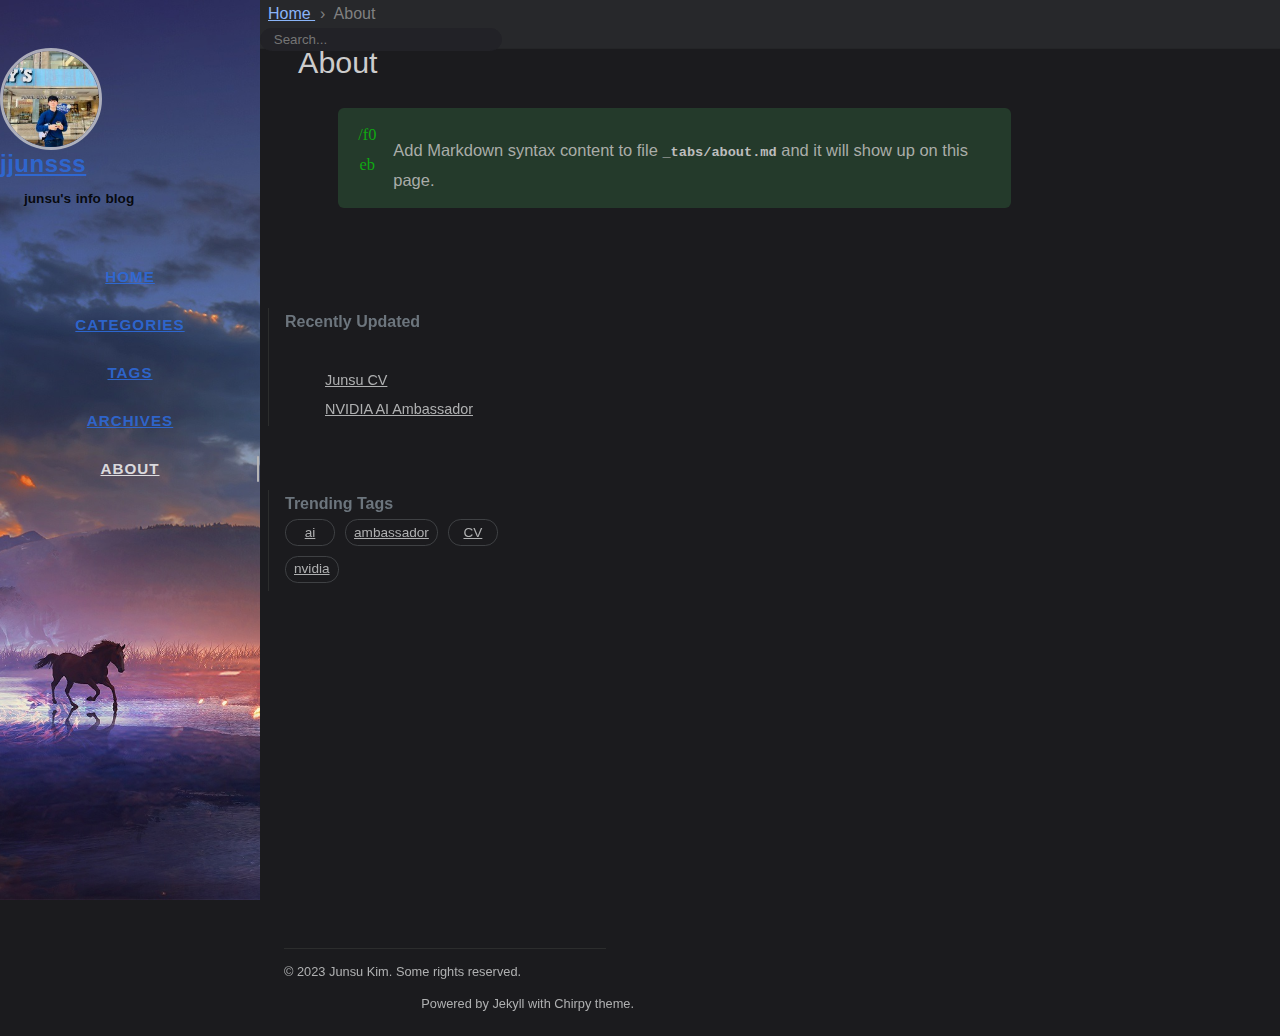
<file: about/index.html>
<!DOCTYPE html><html lang="ko" data-mode="dark" ><head><meta http-equiv="Content-Type" content="text/html; charset=UTF-8"><meta name="viewport" content="width=device-width, initial-scale=1, shrink-to-fit=no"><meta name="generator" content="Jekyll v4.3.2" /><meta property="og:title" content="About" /><meta property="og:locale" content="ko" /><meta name="description" content="Add Markdown syntax content to file _tabs/about.md and it will show up on this page." /><meta property="og:description" content="Add Markdown syntax content to file _tabs/about.md and it will show up on this page." /><link rel="canonical" href="https://jjunsss.github.io/about/" /><meta property="og:url" content="https://jjunsss.github.io/about/" /><meta property="og:site_name" content="jjunsss" /><meta property="og:type" content="article" /><meta property="article:published_time" content="2023-02-03T00:47:43+09:00" /><meta name="twitter:card" content="summary" /><meta property="twitter:title" content="About" /> <script type="application/ld+json"> {"@context":"https://schema.org","@type":"WebSite","dateModified":"2023-02-03T00:47:43+09:00","datePublished":"2023-02-03T00:47:43+09:00","description":"Add Markdown syntax content to file _tabs/about.md and it will show up on this page.","headline":"About","name":"Junsu Kim","sameAs":["https://github.com/jjunsss","https://www.linkedin.com/in/%EC%A4%80%EC%88%98-%EA%B9%80-84b39122b/","https://blog.naver.com/jjunsss"],"url":"https://jjunsss.github.io/about/"}</script><title>About | jjunsss</title><link rel="apple-touch-icon" sizes="180x180" href="/assets/img/favicons/apple-touch-icon.png"><link rel="icon" type="image/png" sizes="32x32" href="/assets/img/favicons/favicon-32x32.png"><link rel="icon" type="image/png" sizes="16x16" href="/assets/img/favicons/favicon-16x16.png"><link rel="icon" type="image/png" sizes="150x150" href="/assets/img/favicons/favicon-150x150.png"><link rel="icon" type="image/png" sizes="192x192" href="/assets/img/favicons/favicon-192x192.png"><link rel="icon" type="image/png" sizes="512x512" href="/assets/img/favicons/favicon-512x512.png"><link rel="manifest" href="/assets/img/favicons/site.webmanifest"><link rel="shortcut icon" href="/assets/img/favicons/favicon.ico"><meta name="apple-mobile-web-app-title" content="jjunsss"><meta name="application-name" content="jjunsss"><meta name="msapplication-TileColor" content="#da532c"><meta name="msapplication-config" content="/assets/img/favicons/browserconfig.xml"><meta name="theme-color" content="#ffffff"><link rel="preconnect" href="https://fonts.googleapis.com" ><link rel="dns-prefetch" href="https://fonts.googleapis.com" ><link rel="preconnect" href="https://fonts.gstatic.com" crossorigin><link rel="dns-prefetch" href="https://fonts.gstatic.com" crossorigin><link rel="preconnect" href="https://fonts.googleapis.com" ><link rel="dns-prefetch" href="https://fonts.googleapis.com" ><link rel="preconnect" href="https://cdn.jsdelivr.net" ><link rel="dns-prefetch" href="https://cdn.jsdelivr.net" ><link rel="stylesheet" href="https://fonts.googleapis.com/css2?family=Lato&family=Source+Sans+Pro:wght@400;600;700;900&display=swap"><link rel="stylesheet" href="https://cdn.jsdelivr.net/npm/bootstrap@4/dist/css/bootstrap.min.css"><link rel="stylesheet" href="https://cdn.jsdelivr.net/npm/@fortawesome/fontawesome-free@5.11.2/css/all.min.css"><link rel="stylesheet" href="/assets/css/style.css"><link rel="stylesheet" href="https://cdn.jsdelivr.net/npm/magnific-popup@1/dist/magnific-popup.min.css"> <script src="https://cdn.jsdelivr.net/npm/jquery@3/dist/jquery.min.js"></script><body data-spy="scroll" data-target="#toc" data-topbar-visible="true"><div id="sidebar" class="d-flex flex-column align-items-end"><div class="profile-wrapper text-center"><div id="avatar"> <a href="/" alt="avatar" class="mx-auto"> <img src="/assets/img/jjunsss.jpg" alt="avatar" onerror="this.style.display='none'"> </a></div><div class="site-title mt-3"> <a href="/">jjunsss</a></div><div class="site-subtitle font-italic">junsu's info blog</div></div><ul class="w-100"><li class="nav-item"> <a href="/" class="nav-link"> <i class="fa-fw fas fa-home ml-xl-3 mr-xl-3 unloaded"></i> <span>HOME</span> </a><li class="nav-item"> <a href="/categories/" class="nav-link"> <i class="fa-fw fas fa-stream ml-xl-3 mr-xl-3 unloaded"></i> <span>CATEGORIES</span> </a><li class="nav-item"> <a href="/tags/" class="nav-link"> <i class="fa-fw fas fa-tag ml-xl-3 mr-xl-3 unloaded"></i> <span>TAGS</span> </a><li class="nav-item"> <a href="/archives/" class="nav-link"> <i class="fa-fw fas fa-archive ml-xl-3 mr-xl-3 unloaded"></i> <span>ARCHIVES</span> </a><li class="nav-item active"> <a href="/about/" class="nav-link"> <i class="fa-fw fas fa-info-circle ml-xl-3 mr-xl-3 unloaded"></i> <span>ABOUT</span> </a></ul><div class="sidebar-bottom mt-auto d-flex flex-wrap justify-content-center align-items-center"> <a href="https://github.com/jjunsss" aria-label="github" target="_blank" rel="noopener"> <i class="fab fa-github"></i> </a> <a href="https://www.linkedin.com/in/%EC%A4%80%EC%88%98-%EA%B9%80-84b39122b/" aria-label="linkedin" target="_blank" rel="noopener"> <i class="fab fa-linkedin"></i> </a> <a href=" javascript:location.href = 'mailto:' + ['jjunsssk','unist.ac.kr'].join('@')" aria-label="email" > <i class="fas fa-envelope"></i> </a> <a href="https://blog.naver.com/jjunsss" aria-label="blog" target="_blank" rel="noopener"> <i class="fas fa-solid fa-address-card"></i> </a> <a href="/feed.xml" aria-label="rss" > <i class="fas fa-rss"></i> </a></div></div><div id="topbar-wrapper" class="row justify-content-center"><div id="topbar" class="col-11 d-flex h-100 align-items-center justify-content-between"> <span id="breadcrumb"> <span> <a href="/"> Home </a> </span> <span>About</span> </span> <i id="sidebar-trigger" class="fas fa-bars fa-fw"></i><div id="topbar-title"> About</div><i id="search-trigger" class="fas fa-search fa-fw"></i> <span id="search-wrapper" class="align-items-center"> <i class="fas fa-search fa-fw"></i> <input class="form-control" id="search-input" type="search" aria-label="search" autocomplete="off" placeholder="Search..."> </span> <span id="search-cancel" >Cancel</span></div></div><div id="main-wrapper"><div id="main"><div class="row"><div id="core-wrapper" class="col-12 col-lg-11 col-xl-8"><div class="post pl-1 pr-1 pl-sm-2 pr-sm-2 pl-md-4 pr-md-4"><h1 class="dynamic-title"> About</h1><div class="post-content"><blockquote class="prompt-tip"><div><p>Add Markdown syntax content to file <code class="language-plaintext filepath highlighter-rouge">_tabs/about.md</code> and it will show up on this page.</p></div></blockquote></div></div></div><div id="panel-wrapper" class="col-xl-3 pl-2 text-muted"><div class="access"><div id="access-lastmod" class="post"><div class="panel-heading">Recently Updated</div><ul class="post-content pl-0 pb-1 ml-1 mt-2"><li><a href="/posts/First-pose/">Junsu CV</a><li><a href="/posts/NVIDIA-AMB/">NVIDIA AI Ambassador</a></ul></div><div id="access-tags"><div class="panel-heading">Trending Tags</div><div class="d-flex flex-wrap mt-3 mb-1 mr-3"> <a class="post-tag" href="/tags/ai/">ai</a> <a class="post-tag" href="/tags/ambassador/">ambassador</a> <a class="post-tag" href="/tags/cv/">CV</a> <a class="post-tag" href="/tags/nvidia/">nvidia</a></div></div></div></div></div><footer class="d-flex w-100 justify-content-center"><div class="d-flex justify-content-between align-items-center text-muted"><div class="footer-left"><p class="mb-0"> © 2023 <a href="https://github.com/jjunsss">Junsu Kim</a>. <span data-toggle="tooltip" data-placement="top" title="Except where otherwise noted, the blog posts on this site are licensed under the Creative Commons Attribution 4.0 International (CC BY 4.0) License by the author.">Some rights reserved.</span></p></div><div class="footer-right"><p class="mb-0"> Powered by <a href="https://jekyllrb.com" target="_blank" rel="noopener">Jekyll</a> with <a href="https://github.com/cotes2020/jekyll-theme-chirpy" target="_blank" rel="noopener">Chirpy</a> theme.</p></div></div></footer></div><div id="search-result-wrapper" class="d-flex justify-content-center unloaded"><div class="col-12 col-sm-11 post-content"><div id="search-hints"><div id="access-tags"><div class="panel-heading">Trending Tags</div><div class="d-flex flex-wrap mt-3 mb-1 mr-3"> <a class="post-tag" href="/tags/ai/">ai</a> <a class="post-tag" href="/tags/ambassador/">ambassador</a> <a class="post-tag" href="/tags/cv/">CV</a> <a class="post-tag" href="/tags/nvidia/">nvidia</a></div></div></div><div id="search-results" class="d-flex flex-wrap justify-content-center text-muted mt-3"></div></div></div></div><div id="mask"></div><a id="back-to-top" href="#" aria-label="back-to-top" class="btn btn-lg btn-box-shadow" role="button"> <i class="fas fa-angle-up"></i> </a> <script src="https://cdn.jsdelivr.net/npm/simple-jekyll-search@1.10.0/dest/simple-jekyll-search.min.js"></script> <script> SimpleJekyllSearch({ searchInput: document.getElementById('search-input'), resultsContainer: document.getElementById('search-results'), json: '/assets/js/data/search.json', searchResultTemplate: '<div class="pl-1 pr-1 pl-sm-2 pr-sm-2 pl-lg-4 pr-lg-4 pl-xl-0 pr-xl-0"> <a href="{url}">{title}</a><div class="post-meta d-flex flex-column flex-sm-row text-muted mt-1 mb-1"> {categories} {tags}</div><p>{snippet}</p></div>', noResultsText: '<p class="mt-5">Oops! No result founds.</p>', templateMiddleware: function(prop, value, template) { if (prop === 'categories') { if (value === '') { return `${value}`; } else { return `<div class="mr-sm-4"><i class="far fa-folder fa-fw"></i>${value}</div>`; } } if (prop === 'tags') { if (value === '') { return `${value}`; } else { return `<div><i class="fa fa-tag fa-fw"></i>${value}</div>`; } } } }); </script> <script src="https://cdn.jsdelivr.net/combine/npm/magnific-popup@1/dist/jquery.magnific-popup.min.js,npm/lozad/dist/lozad.min.js,npm/clipboard@2/dist/clipboard.min.js"></script> <script defer src="/assets/js/dist/page.min.js"></script> <script src="https://cdn.jsdelivr.net/npm/bootstrap@4/dist/js/bootstrap.bundle.min.js"></script> <script defer src="/app.js"></script>
</file>
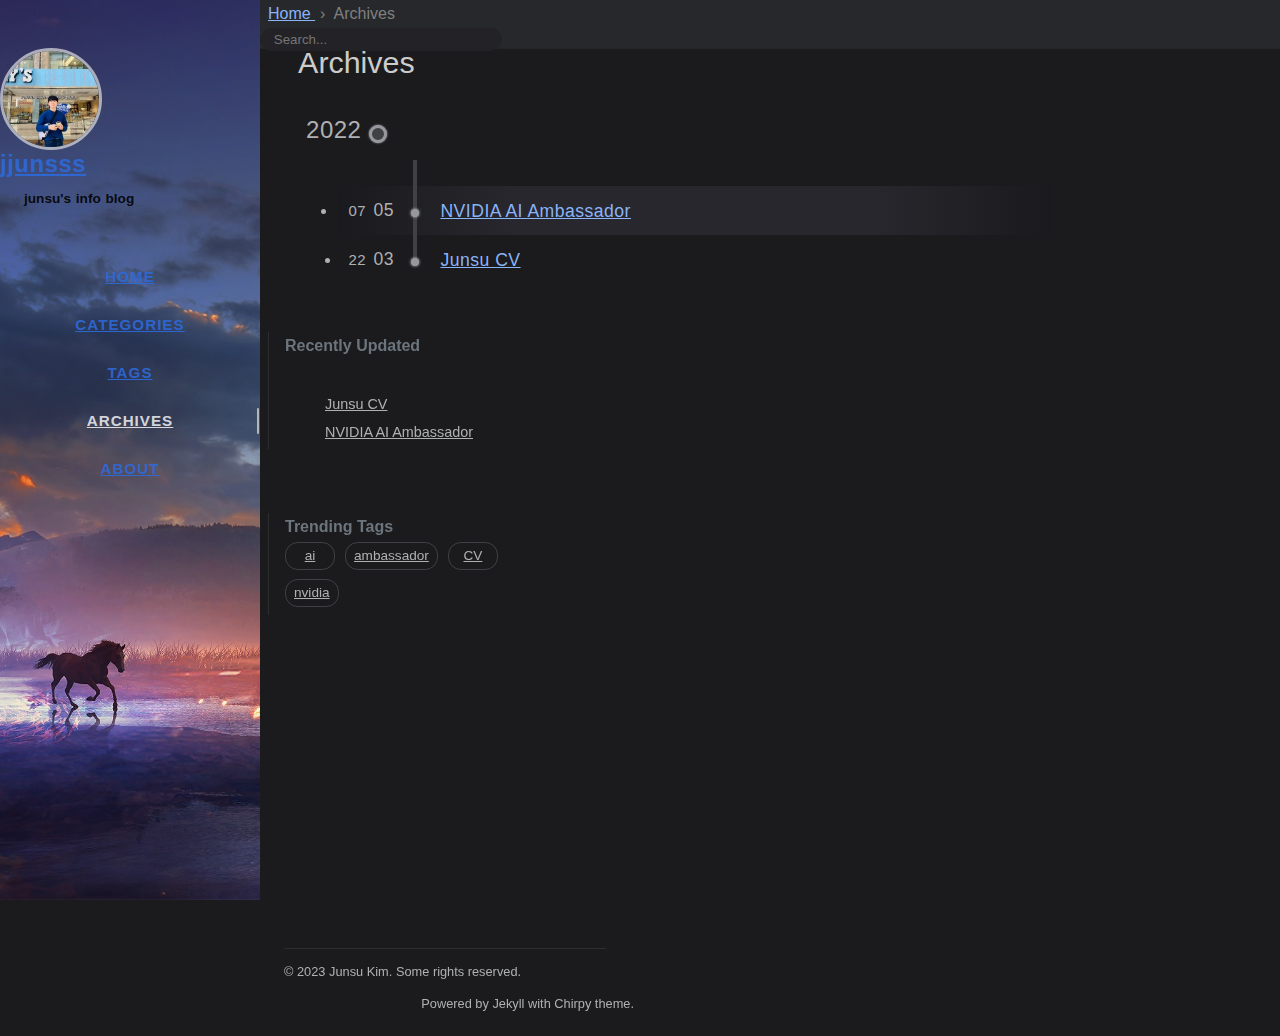
<file: archives/index.html>
<!DOCTYPE html><html lang="ko" data-mode="dark" ><head><meta http-equiv="Content-Type" content="text/html; charset=UTF-8"><meta name="viewport" content="width=device-width, initial-scale=1, shrink-to-fit=no"><meta name="generator" content="Jekyll v4.3.2" /><meta property="og:title" content="Archives" /><meta property="og:locale" content="ko" /><meta name="description" content="AI Developer, Computer Vision, Object Detection, Tech Blog, artificial intelligence" /><meta property="og:description" content="AI Developer, Computer Vision, Object Detection, Tech Blog, artificial intelligence" /><link rel="canonical" href="https://jjunsss.github.io/archives/" /><meta property="og:url" content="https://jjunsss.github.io/archives/" /><meta property="og:site_name" content="jjunsss" /><meta property="og:type" content="article" /><meta property="article:published_time" content="2023-02-03T00:47:43+09:00" /><meta name="twitter:card" content="summary" /><meta property="twitter:title" content="Archives" /> <script type="application/ld+json"> {"@context":"https://schema.org","@type":"BlogPosting","dateModified":"2023-02-03T00:47:43+09:00","datePublished":"2023-02-03T00:47:43+09:00","description":"AI Developer, Computer Vision, Object Detection, Tech Blog, artificial intelligence","headline":"Archives","mainEntityOfPage":{"@type":"WebPage","@id":"https://jjunsss.github.io/archives/"},"url":"https://jjunsss.github.io/archives/"}</script><title>Archives | jjunsss</title><link rel="apple-touch-icon" sizes="180x180" href="/assets/img/favicons/apple-touch-icon.png"><link rel="icon" type="image/png" sizes="32x32" href="/assets/img/favicons/favicon-32x32.png"><link rel="icon" type="image/png" sizes="16x16" href="/assets/img/favicons/favicon-16x16.png"><link rel="icon" type="image/png" sizes="150x150" href="/assets/img/favicons/favicon-150x150.png"><link rel="icon" type="image/png" sizes="192x192" href="/assets/img/favicons/favicon-192x192.png"><link rel="icon" type="image/png" sizes="512x512" href="/assets/img/favicons/favicon-512x512.png"><link rel="manifest" href="/assets/img/favicons/site.webmanifest"><link rel="shortcut icon" href="/assets/img/favicons/favicon.ico"><meta name="apple-mobile-web-app-title" content="jjunsss"><meta name="application-name" content="jjunsss"><meta name="msapplication-TileColor" content="#da532c"><meta name="msapplication-config" content="/assets/img/favicons/browserconfig.xml"><meta name="theme-color" content="#ffffff"><link rel="preconnect" href="https://fonts.googleapis.com" ><link rel="dns-prefetch" href="https://fonts.googleapis.com" ><link rel="preconnect" href="https://fonts.gstatic.com" crossorigin><link rel="dns-prefetch" href="https://fonts.gstatic.com" crossorigin><link rel="preconnect" href="https://fonts.googleapis.com" ><link rel="dns-prefetch" href="https://fonts.googleapis.com" ><link rel="preconnect" href="https://cdn.jsdelivr.net" ><link rel="dns-prefetch" href="https://cdn.jsdelivr.net" ><link rel="stylesheet" href="https://fonts.googleapis.com/css2?family=Lato&family=Source+Sans+Pro:wght@400;600;700;900&display=swap"><link rel="stylesheet" href="https://cdn.jsdelivr.net/npm/bootstrap@4/dist/css/bootstrap.min.css"><link rel="stylesheet" href="https://cdn.jsdelivr.net/npm/@fortawesome/fontawesome-free@5.11.2/css/all.min.css"><link rel="stylesheet" href="/assets/css/style.css"> <script src="https://cdn.jsdelivr.net/npm/jquery@3/dist/jquery.min.js"></script><body data-spy="scroll" data-target="#toc" data-topbar-visible="true"><div id="sidebar" class="d-flex flex-column align-items-end"><div class="profile-wrapper text-center"><div id="avatar"> <a href="/" alt="avatar" class="mx-auto"> <img src="/assets/img/jjunsss.jpg" alt="avatar" onerror="this.style.display='none'"> </a></div><div class="site-title mt-3"> <a href="/">jjunsss</a></div><div class="site-subtitle font-italic">junsu's info blog</div></div><ul class="w-100"><li class="nav-item"> <a href="/" class="nav-link"> <i class="fa-fw fas fa-home ml-xl-3 mr-xl-3 unloaded"></i> <span>HOME</span> </a><li class="nav-item"> <a href="/categories/" class="nav-link"> <i class="fa-fw fas fa-stream ml-xl-3 mr-xl-3 unloaded"></i> <span>CATEGORIES</span> </a><li class="nav-item"> <a href="/tags/" class="nav-link"> <i class="fa-fw fas fa-tag ml-xl-3 mr-xl-3 unloaded"></i> <span>TAGS</span> </a><li class="nav-item active"> <a href="/archives/" class="nav-link"> <i class="fa-fw fas fa-archive ml-xl-3 mr-xl-3 unloaded"></i> <span>ARCHIVES</span> </a><li class="nav-item"> <a href="/about/" class="nav-link"> <i class="fa-fw fas fa-info-circle ml-xl-3 mr-xl-3 unloaded"></i> <span>ABOUT</span> </a></ul><div class="sidebar-bottom mt-auto d-flex flex-wrap justify-content-center align-items-center"> <a href="https://github.com/jjunsss" aria-label="github" target="_blank" rel="noopener"> <i class="fab fa-github"></i> </a> <a href="https://www.linkedin.com/in/%EC%A4%80%EC%88%98-%EA%B9%80-84b39122b/" aria-label="linkedin" target="_blank" rel="noopener"> <i class="fab fa-linkedin"></i> </a> <a href=" javascript:location.href = 'mailto:' + ['jjunsssk','unist.ac.kr'].join('@')" aria-label="email" > <i class="fas fa-envelope"></i> </a> <a href="https://blog.naver.com/jjunsss" aria-label="blog" target="_blank" rel="noopener"> <i class="fas fa-solid fa-address-card"></i> </a> <a href="/feed.xml" aria-label="rss" > <i class="fas fa-rss"></i> </a></div></div><div id="topbar-wrapper" class="row justify-content-center"><div id="topbar" class="col-11 d-flex h-100 align-items-center justify-content-between"> <span id="breadcrumb"> <span> <a href="/"> Home </a> </span> <span>Archives</span> </span> <i id="sidebar-trigger" class="fas fa-bars fa-fw"></i><div id="topbar-title"> Archives</div><i id="search-trigger" class="fas fa-search fa-fw"></i> <span id="search-wrapper" class="align-items-center"> <i class="fas fa-search fa-fw"></i> <input class="form-control" id="search-input" type="search" aria-label="search" autocomplete="off" placeholder="Search..."> </span> <span id="search-cancel" >Cancel</span></div></div><div id="main-wrapper"><div id="main"><div class="row"><div id="core-wrapper" class="col-12 col-lg-11 col-xl-8"><div class="post pl-1 pr-1 pl-sm-2 pr-sm-2 pl-md-4 pr-md-4"><h1 class="dynamic-title"> Archives</h1><div class="post-content"><div id="archives" class="pl-xl-2"> <span class="lead">2022</span><ul class="list-unstyled"><li><div> <span class="date day" data-ts="1651922400" data-df="DD">07</span> <span class="date month small text-muted" data-ts="1651922400" data-df="MMM"> 05 </span> <a href="/posts/NVIDIA-AMB/">NVIDIA AI Ambassador</a></div><li><div> <span class="date day" data-ts="1647942600" data-df="DD">22</span> <span class="date month small text-muted" data-ts="1647942600" data-df="MMM"> 03 </span> <a href="/posts/First-pose/">Junsu CV</a></div></ul></div></div></div></div><div id="panel-wrapper" class="col-xl-3 pl-2 text-muted"><div class="access"><div id="access-lastmod" class="post"><div class="panel-heading">Recently Updated</div><ul class="post-content pl-0 pb-1 ml-1 mt-2"><li><a href="/posts/First-pose/">Junsu CV</a><li><a href="/posts/NVIDIA-AMB/">NVIDIA AI Ambassador</a></ul></div><div id="access-tags"><div class="panel-heading">Trending Tags</div><div class="d-flex flex-wrap mt-3 mb-1 mr-3"> <a class="post-tag" href="/tags/ai/">ai</a> <a class="post-tag" href="/tags/ambassador/">ambassador</a> <a class="post-tag" href="/tags/cv/">CV</a> <a class="post-tag" href="/tags/nvidia/">nvidia</a></div></div></div></div></div><footer class="d-flex w-100 justify-content-center"><div class="d-flex justify-content-between align-items-center text-muted"><div class="footer-left"><p class="mb-0"> © 2023 <a href="https://github.com/jjunsss">Junsu Kim</a>. <span data-toggle="tooltip" data-placement="top" title="Except where otherwise noted, the blog posts on this site are licensed under the Creative Commons Attribution 4.0 International (CC BY 4.0) License by the author.">Some rights reserved.</span></p></div><div class="footer-right"><p class="mb-0"> Powered by <a href="https://jekyllrb.com" target="_blank" rel="noopener">Jekyll</a> with <a href="https://github.com/cotes2020/jekyll-theme-chirpy" target="_blank" rel="noopener">Chirpy</a> theme.</p></div></div></footer></div><div id="search-result-wrapper" class="d-flex justify-content-center unloaded"><div class="col-12 col-sm-11 post-content"><div id="search-hints"><div id="access-tags"><div class="panel-heading">Trending Tags</div><div class="d-flex flex-wrap mt-3 mb-1 mr-3"> <a class="post-tag" href="/tags/ai/">ai</a> <a class="post-tag" href="/tags/ambassador/">ambassador</a> <a class="post-tag" href="/tags/cv/">CV</a> <a class="post-tag" href="/tags/nvidia/">nvidia</a></div></div></div><div id="search-results" class="d-flex flex-wrap justify-content-center text-muted mt-3"></div></div></div></div><div id="mask"></div><a id="back-to-top" href="#" aria-label="back-to-top" class="btn btn-lg btn-box-shadow" role="button"> <i class="fas fa-angle-up"></i> </a> <script src="https://cdn.jsdelivr.net/npm/simple-jekyll-search@1.10.0/dest/simple-jekyll-search.min.js"></script> <script> SimpleJekyllSearch({ searchInput: document.getElementById('search-input'), resultsContainer: document.getElementById('search-results'), json: '/assets/js/data/search.json', searchResultTemplate: '<div class="pl-1 pr-1 pl-sm-2 pr-sm-2 pl-lg-4 pr-lg-4 pl-xl-0 pr-xl-0"> <a href="{url}">{title}</a><div class="post-meta d-flex flex-column flex-sm-row text-muted mt-1 mb-1"> {categories} {tags}</div><p>{snippet}</p></div>', noResultsText: '<p class="mt-5">Oops! No result founds.</p>', templateMiddleware: function(prop, value, template) { if (prop === 'categories') { if (value === '') { return `${value}`; } else { return `<div class="mr-sm-4"><i class="far fa-folder fa-fw"></i>${value}</div>`; } } if (prop === 'tags') { if (value === '') { return `${value}`; } else { return `<div><i class="fa fa-tag fa-fw"></i>${value}</div>`; } } } }); </script> <script src="https://cdn.jsdelivr.net/combine/npm/dayjs@1/dayjs.min.js,npm/dayjs@1/locale/ko.min.js,npm/dayjs@1/plugin/relativeTime.min.js,npm/dayjs@1/plugin/localizedFormat.min.js"></script> <script defer src="/assets/js/dist/misc.min.js"></script> <script src="https://cdn.jsdelivr.net/npm/bootstrap@4/dist/js/bootstrap.bundle.min.js"></script> <script defer src="/app.js"></script>
</file>
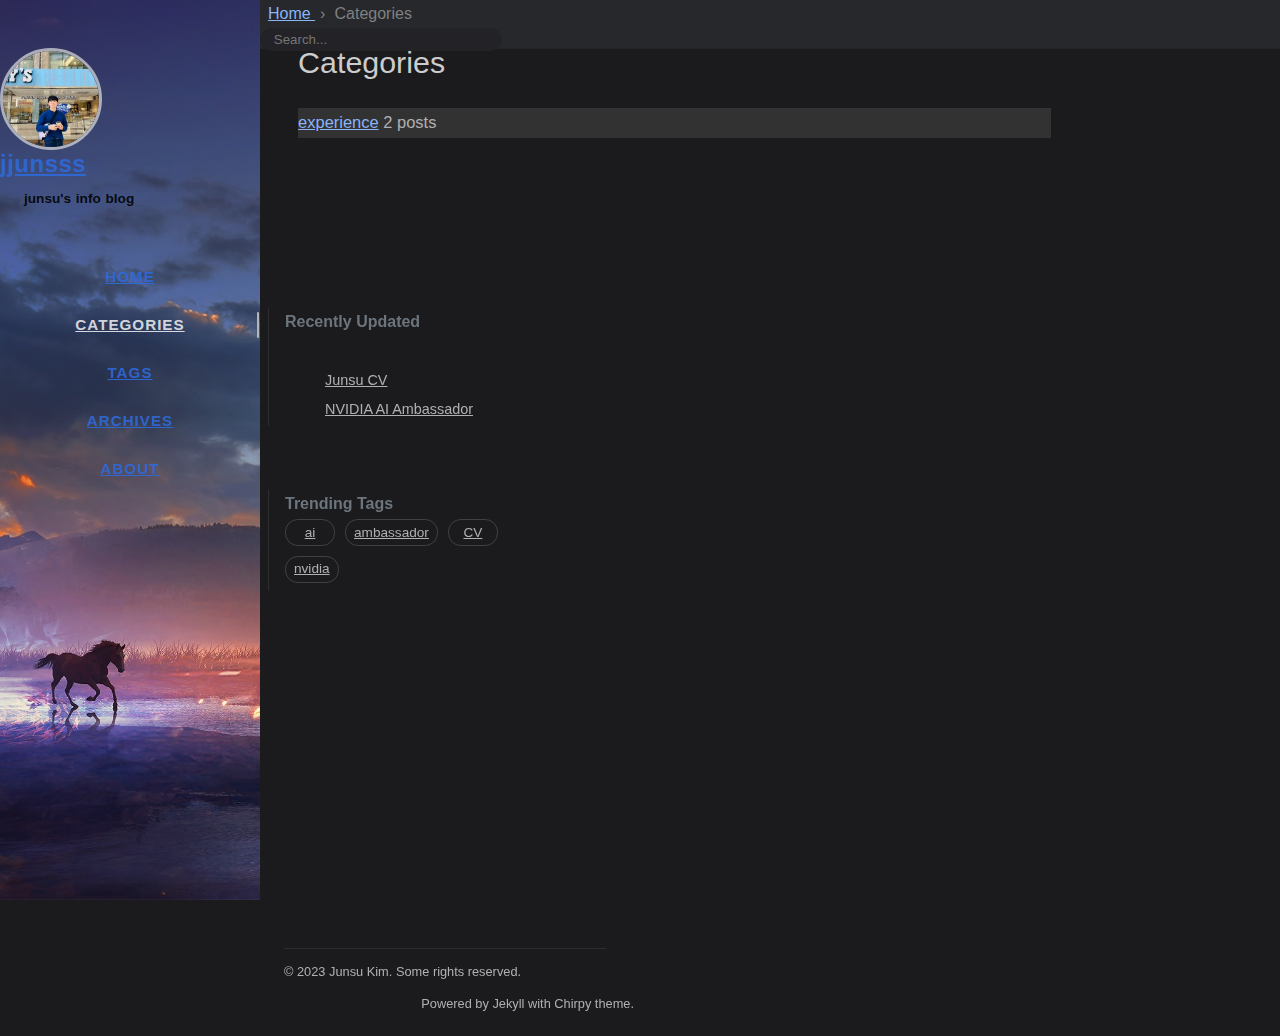
<file: categories/index.html>
<!DOCTYPE html><html lang="ko" data-mode="dark" ><head><meta http-equiv="Content-Type" content="text/html; charset=UTF-8"><meta name="viewport" content="width=device-width, initial-scale=1, shrink-to-fit=no"><meta name="generator" content="Jekyll v4.3.2" /><meta property="og:title" content="Categories" /><meta property="og:locale" content="ko" /><meta name="description" content="AI Developer, Computer Vision, Object Detection, Tech Blog, artificial intelligence" /><meta property="og:description" content="AI Developer, Computer Vision, Object Detection, Tech Blog, artificial intelligence" /><link rel="canonical" href="https://jjunsss.github.io/categories/" /><meta property="og:url" content="https://jjunsss.github.io/categories/" /><meta property="og:site_name" content="jjunsss" /><meta property="og:type" content="article" /><meta property="article:published_time" content="2023-02-03T00:47:43+09:00" /><meta name="twitter:card" content="summary" /><meta property="twitter:title" content="Categories" /> <script type="application/ld+json"> {"@context":"https://schema.org","@type":"BlogPosting","dateModified":"2023-02-03T00:47:43+09:00","datePublished":"2023-02-03T00:47:43+09:00","description":"AI Developer, Computer Vision, Object Detection, Tech Blog, artificial intelligence","headline":"Categories","mainEntityOfPage":{"@type":"WebPage","@id":"https://jjunsss.github.io/categories/"},"url":"https://jjunsss.github.io/categories/"}</script><title>Categories | jjunsss</title><link rel="apple-touch-icon" sizes="180x180" href="/assets/img/favicons/apple-touch-icon.png"><link rel="icon" type="image/png" sizes="32x32" href="/assets/img/favicons/favicon-32x32.png"><link rel="icon" type="image/png" sizes="16x16" href="/assets/img/favicons/favicon-16x16.png"><link rel="icon" type="image/png" sizes="150x150" href="/assets/img/favicons/favicon-150x150.png"><link rel="icon" type="image/png" sizes="192x192" href="/assets/img/favicons/favicon-192x192.png"><link rel="icon" type="image/png" sizes="512x512" href="/assets/img/favicons/favicon-512x512.png"><link rel="manifest" href="/assets/img/favicons/site.webmanifest"><link rel="shortcut icon" href="/assets/img/favicons/favicon.ico"><meta name="apple-mobile-web-app-title" content="jjunsss"><meta name="application-name" content="jjunsss"><meta name="msapplication-TileColor" content="#da532c"><meta name="msapplication-config" content="/assets/img/favicons/browserconfig.xml"><meta name="theme-color" content="#ffffff"><link rel="preconnect" href="https://fonts.googleapis.com" ><link rel="dns-prefetch" href="https://fonts.googleapis.com" ><link rel="preconnect" href="https://fonts.gstatic.com" crossorigin><link rel="dns-prefetch" href="https://fonts.gstatic.com" crossorigin><link rel="preconnect" href="https://fonts.googleapis.com" ><link rel="dns-prefetch" href="https://fonts.googleapis.com" ><link rel="preconnect" href="https://cdn.jsdelivr.net" ><link rel="dns-prefetch" href="https://cdn.jsdelivr.net" ><link rel="stylesheet" href="https://fonts.googleapis.com/css2?family=Lato&family=Source+Sans+Pro:wght@400;600;700;900&display=swap"><link rel="stylesheet" href="https://cdn.jsdelivr.net/npm/bootstrap@4/dist/css/bootstrap.min.css"><link rel="stylesheet" href="https://cdn.jsdelivr.net/npm/@fortawesome/fontawesome-free@5.11.2/css/all.min.css"><link rel="stylesheet" href="/assets/css/style.css"> <script src="https://cdn.jsdelivr.net/npm/jquery@3/dist/jquery.min.js"></script><body data-spy="scroll" data-target="#toc" data-topbar-visible="true"><div id="sidebar" class="d-flex flex-column align-items-end"><div class="profile-wrapper text-center"><div id="avatar"> <a href="/" alt="avatar" class="mx-auto"> <img src="/assets/img/jjunsss.jpg" alt="avatar" onerror="this.style.display='none'"> </a></div><div class="site-title mt-3"> <a href="/">jjunsss</a></div><div class="site-subtitle font-italic">junsu's info blog</div></div><ul class="w-100"><li class="nav-item"> <a href="/" class="nav-link"> <i class="fa-fw fas fa-home ml-xl-3 mr-xl-3 unloaded"></i> <span>HOME</span> </a><li class="nav-item active"> <a href="/categories/" class="nav-link"> <i class="fa-fw fas fa-stream ml-xl-3 mr-xl-3 unloaded"></i> <span>CATEGORIES</span> </a><li class="nav-item"> <a href="/tags/" class="nav-link"> <i class="fa-fw fas fa-tag ml-xl-3 mr-xl-3 unloaded"></i> <span>TAGS</span> </a><li class="nav-item"> <a href="/archives/" class="nav-link"> <i class="fa-fw fas fa-archive ml-xl-3 mr-xl-3 unloaded"></i> <span>ARCHIVES</span> </a><li class="nav-item"> <a href="/about/" class="nav-link"> <i class="fa-fw fas fa-info-circle ml-xl-3 mr-xl-3 unloaded"></i> <span>ABOUT</span> </a></ul><div class="sidebar-bottom mt-auto d-flex flex-wrap justify-content-center align-items-center"> <a href="https://github.com/jjunsss" aria-label="github" target="_blank" rel="noopener"> <i class="fab fa-github"></i> </a> <a href="https://www.linkedin.com/in/%EC%A4%80%EC%88%98-%EA%B9%80-84b39122b/" aria-label="linkedin" target="_blank" rel="noopener"> <i class="fab fa-linkedin"></i> </a> <a href=" javascript:location.href = 'mailto:' + ['jjunsssk','unist.ac.kr'].join('@')" aria-label="email" > <i class="fas fa-envelope"></i> </a> <a href="https://blog.naver.com/jjunsss" aria-label="blog" target="_blank" rel="noopener"> <i class="fas fa-solid fa-address-card"></i> </a> <a href="/feed.xml" aria-label="rss" > <i class="fas fa-rss"></i> </a></div></div><div id="topbar-wrapper" class="row justify-content-center"><div id="topbar" class="col-11 d-flex h-100 align-items-center justify-content-between"> <span id="breadcrumb"> <span> <a href="/"> Home </a> </span> <span>Categories</span> </span> <i id="sidebar-trigger" class="fas fa-bars fa-fw"></i><div id="topbar-title"> Categories</div><i id="search-trigger" class="fas fa-search fa-fw"></i> <span id="search-wrapper" class="align-items-center"> <i class="fas fa-search fa-fw"></i> <input class="form-control" id="search-input" type="search" aria-label="search" autocomplete="off" placeholder="Search..."> </span> <span id="search-cancel" >Cancel</span></div></div><div id="main-wrapper"><div id="main"><div class="row"><div id="core-wrapper" class="col-12 col-lg-11 col-xl-8"><div class="post pl-1 pr-1 pl-sm-2 pr-sm-2 pl-md-4 pr-md-4"><h1 class="dynamic-title"> Categories</h1><div class="post-content"><div class="card categories"><div id="h_0" class="card-header d-flex justify-content-between hide-border-bottom"> <span> <i class="far fa-folder fa-fw"></i> <a href="/categories/experience/" class="ml-1 mr-2">experience</a> <span class="text-muted small font-weight-light"> 2 posts </span> </span> <span data-toggle="collapse" class="category-trigger hide-border-bottom disabled"> <i class="fas fa-fw fa-angle-right"></i> </span></div></div></div></div></div><div id="panel-wrapper" class="col-xl-3 pl-2 text-muted"><div class="access"><div id="access-lastmod" class="post"><div class="panel-heading">Recently Updated</div><ul class="post-content pl-0 pb-1 ml-1 mt-2"><li><a href="/posts/First-pose/">Junsu CV</a><li><a href="/posts/NVIDIA-AMB/">NVIDIA AI Ambassador</a></ul></div><div id="access-tags"><div class="panel-heading">Trending Tags</div><div class="d-flex flex-wrap mt-3 mb-1 mr-3"> <a class="post-tag" href="/tags/ai/">ai</a> <a class="post-tag" href="/tags/ambassador/">ambassador</a> <a class="post-tag" href="/tags/cv/">CV</a> <a class="post-tag" href="/tags/nvidia/">nvidia</a></div></div></div></div></div><footer class="d-flex w-100 justify-content-center"><div class="d-flex justify-content-between align-items-center text-muted"><div class="footer-left"><p class="mb-0"> © 2023 <a href="https://github.com/jjunsss">Junsu Kim</a>. <span data-toggle="tooltip" data-placement="top" title="Except where otherwise noted, the blog posts on this site are licensed under the Creative Commons Attribution 4.0 International (CC BY 4.0) License by the author.">Some rights reserved.</span></p></div><div class="footer-right"><p class="mb-0"> Powered by <a href="https://jekyllrb.com" target="_blank" rel="noopener">Jekyll</a> with <a href="https://github.com/cotes2020/jekyll-theme-chirpy" target="_blank" rel="noopener">Chirpy</a> theme.</p></div></div></footer></div><div id="search-result-wrapper" class="d-flex justify-content-center unloaded"><div class="col-12 col-sm-11 post-content"><div id="search-hints"><div id="access-tags"><div class="panel-heading">Trending Tags</div><div class="d-flex flex-wrap mt-3 mb-1 mr-3"> <a class="post-tag" href="/tags/ai/">ai</a> <a class="post-tag" href="/tags/ambassador/">ambassador</a> <a class="post-tag" href="/tags/cv/">CV</a> <a class="post-tag" href="/tags/nvidia/">nvidia</a></div></div></div><div id="search-results" class="d-flex flex-wrap justify-content-center text-muted mt-3"></div></div></div></div><div id="mask"></div><a id="back-to-top" href="#" aria-label="back-to-top" class="btn btn-lg btn-box-shadow" role="button"> <i class="fas fa-angle-up"></i> </a> <script src="https://cdn.jsdelivr.net/npm/simple-jekyll-search@1.10.0/dest/simple-jekyll-search.min.js"></script> <script> SimpleJekyllSearch({ searchInput: document.getElementById('search-input'), resultsContainer: document.getElementById('search-results'), json: '/assets/js/data/search.json', searchResultTemplate: '<div class="pl-1 pr-1 pl-sm-2 pr-sm-2 pl-lg-4 pr-lg-4 pl-xl-0 pr-xl-0"> <a href="{url}">{title}</a><div class="post-meta d-flex flex-column flex-sm-row text-muted mt-1 mb-1"> {categories} {tags}</div><p>{snippet}</p></div>', noResultsText: '<p class="mt-5">Oops! No result founds.</p>', templateMiddleware: function(prop, value, template) { if (prop === 'categories') { if (value === '') { return `${value}`; } else { return `<div class="mr-sm-4"><i class="far fa-folder fa-fw"></i>${value}</div>`; } } if (prop === 'tags') { if (value === '') { return `${value}`; } else { return `<div><i class="fa fa-tag fa-fw"></i>${value}</div>`; } } } }); </script> <script defer src="/assets/js/dist/categories.min.js"></script> <script src="https://cdn.jsdelivr.net/npm/bootstrap@4/dist/js/bootstrap.bundle.min.js"></script> <script defer src="/app.js"></script>
</file>
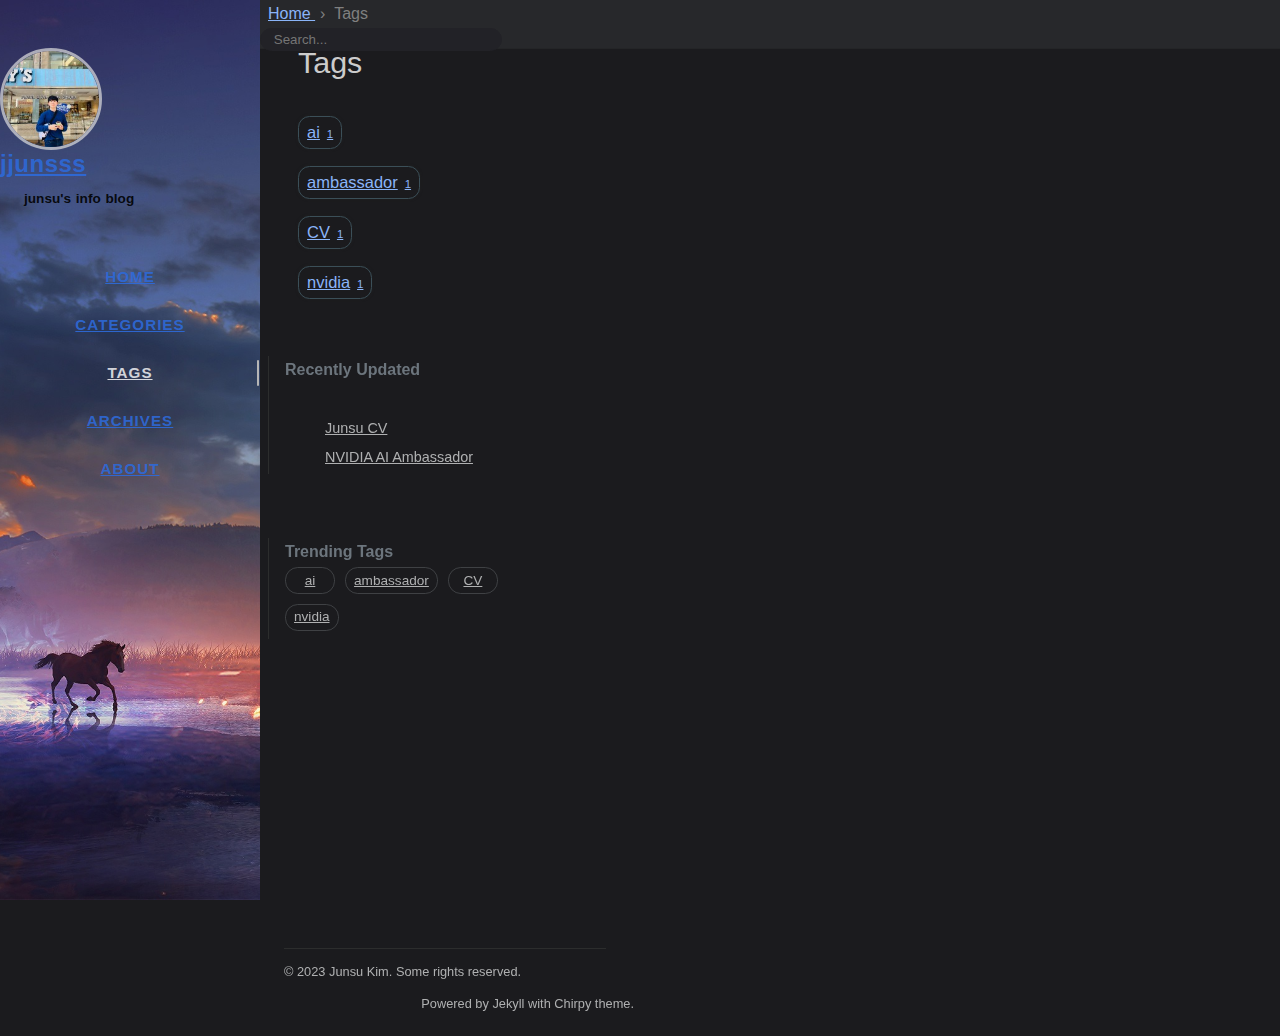
<file: tags/index.html>
<!DOCTYPE html><html lang="ko" data-mode="dark" ><head><meta http-equiv="Content-Type" content="text/html; charset=UTF-8"><meta name="viewport" content="width=device-width, initial-scale=1, shrink-to-fit=no"><meta name="generator" content="Jekyll v4.3.2" /><meta property="og:title" content="Tags" /><meta property="og:locale" content="ko" /><meta name="description" content="AI Developer, Computer Vision, Object Detection, Tech Blog, artificial intelligence" /><meta property="og:description" content="AI Developer, Computer Vision, Object Detection, Tech Blog, artificial intelligence" /><link rel="canonical" href="https://jjunsss.github.io/tags/" /><meta property="og:url" content="https://jjunsss.github.io/tags/" /><meta property="og:site_name" content="jjunsss" /><meta property="og:type" content="article" /><meta property="article:published_time" content="2023-02-03T00:47:43+09:00" /><meta name="twitter:card" content="summary" /><meta property="twitter:title" content="Tags" /> <script type="application/ld+json"> {"@context":"https://schema.org","@type":"BlogPosting","dateModified":"2023-02-03T00:47:43+09:00","datePublished":"2023-02-03T00:47:43+09:00","description":"AI Developer, Computer Vision, Object Detection, Tech Blog, artificial intelligence","headline":"Tags","mainEntityOfPage":{"@type":"WebPage","@id":"https://jjunsss.github.io/tags/"},"url":"https://jjunsss.github.io/tags/"}</script><title>Tags | jjunsss</title><link rel="apple-touch-icon" sizes="180x180" href="/assets/img/favicons/apple-touch-icon.png"><link rel="icon" type="image/png" sizes="32x32" href="/assets/img/favicons/favicon-32x32.png"><link rel="icon" type="image/png" sizes="16x16" href="/assets/img/favicons/favicon-16x16.png"><link rel="icon" type="image/png" sizes="150x150" href="/assets/img/favicons/favicon-150x150.png"><link rel="icon" type="image/png" sizes="192x192" href="/assets/img/favicons/favicon-192x192.png"><link rel="icon" type="image/png" sizes="512x512" href="/assets/img/favicons/favicon-512x512.png"><link rel="manifest" href="/assets/img/favicons/site.webmanifest"><link rel="shortcut icon" href="/assets/img/favicons/favicon.ico"><meta name="apple-mobile-web-app-title" content="jjunsss"><meta name="application-name" content="jjunsss"><meta name="msapplication-TileColor" content="#da532c"><meta name="msapplication-config" content="/assets/img/favicons/browserconfig.xml"><meta name="theme-color" content="#ffffff"><link rel="preconnect" href="https://fonts.googleapis.com" ><link rel="dns-prefetch" href="https://fonts.googleapis.com" ><link rel="preconnect" href="https://fonts.gstatic.com" crossorigin><link rel="dns-prefetch" href="https://fonts.gstatic.com" crossorigin><link rel="preconnect" href="https://fonts.googleapis.com" ><link rel="dns-prefetch" href="https://fonts.googleapis.com" ><link rel="preconnect" href="https://cdn.jsdelivr.net" ><link rel="dns-prefetch" href="https://cdn.jsdelivr.net" ><link rel="stylesheet" href="https://fonts.googleapis.com/css2?family=Lato&family=Source+Sans+Pro:wght@400;600;700;900&display=swap"><link rel="stylesheet" href="https://cdn.jsdelivr.net/npm/bootstrap@4/dist/css/bootstrap.min.css"><link rel="stylesheet" href="https://cdn.jsdelivr.net/npm/@fortawesome/fontawesome-free@5.11.2/css/all.min.css"><link rel="stylesheet" href="/assets/css/style.css"> <script src="https://cdn.jsdelivr.net/npm/jquery@3/dist/jquery.min.js"></script><body data-spy="scroll" data-target="#toc" data-topbar-visible="true"><div id="sidebar" class="d-flex flex-column align-items-end"><div class="profile-wrapper text-center"><div id="avatar"> <a href="/" alt="avatar" class="mx-auto"> <img src="/assets/img/jjunsss.jpg" alt="avatar" onerror="this.style.display='none'"> </a></div><div class="site-title mt-3"> <a href="/">jjunsss</a></div><div class="site-subtitle font-italic">junsu's info blog</div></div><ul class="w-100"><li class="nav-item"> <a href="/" class="nav-link"> <i class="fa-fw fas fa-home ml-xl-3 mr-xl-3 unloaded"></i> <span>HOME</span> </a><li class="nav-item"> <a href="/categories/" class="nav-link"> <i class="fa-fw fas fa-stream ml-xl-3 mr-xl-3 unloaded"></i> <span>CATEGORIES</span> </a><li class="nav-item active"> <a href="/tags/" class="nav-link"> <i class="fa-fw fas fa-tag ml-xl-3 mr-xl-3 unloaded"></i> <span>TAGS</span> </a><li class="nav-item"> <a href="/archives/" class="nav-link"> <i class="fa-fw fas fa-archive ml-xl-3 mr-xl-3 unloaded"></i> <span>ARCHIVES</span> </a><li class="nav-item"> <a href="/about/" class="nav-link"> <i class="fa-fw fas fa-info-circle ml-xl-3 mr-xl-3 unloaded"></i> <span>ABOUT</span> </a></ul><div class="sidebar-bottom mt-auto d-flex flex-wrap justify-content-center align-items-center"> <a href="https://github.com/jjunsss" aria-label="github" target="_blank" rel="noopener"> <i class="fab fa-github"></i> </a> <a href="https://www.linkedin.com/in/%EC%A4%80%EC%88%98-%EA%B9%80-84b39122b/" aria-label="linkedin" target="_blank" rel="noopener"> <i class="fab fa-linkedin"></i> </a> <a href=" javascript:location.href = 'mailto:' + ['jjunsssk','unist.ac.kr'].join('@')" aria-label="email" > <i class="fas fa-envelope"></i> </a> <a href="https://blog.naver.com/jjunsss" aria-label="blog" target="_blank" rel="noopener"> <i class="fas fa-solid fa-address-card"></i> </a> <a href="/feed.xml" aria-label="rss" > <i class="fas fa-rss"></i> </a></div></div><div id="topbar-wrapper" class="row justify-content-center"><div id="topbar" class="col-11 d-flex h-100 align-items-center justify-content-between"> <span id="breadcrumb"> <span> <a href="/"> Home </a> </span> <span>Tags</span> </span> <i id="sidebar-trigger" class="fas fa-bars fa-fw"></i><div id="topbar-title"> Tags</div><i id="search-trigger" class="fas fa-search fa-fw"></i> <span id="search-wrapper" class="align-items-center"> <i class="fas fa-search fa-fw"></i> <input class="form-control" id="search-input" type="search" aria-label="search" autocomplete="off" placeholder="Search..."> </span> <span id="search-cancel" >Cancel</span></div></div><div id="main-wrapper"><div id="main"><div class="row"><div id="core-wrapper" class="col-12 col-lg-11 col-xl-8"><div class="post pl-1 pr-1 pl-sm-2 pr-sm-2 pl-md-4 pr-md-4"><h1 class="dynamic-title"> Tags</h1><div class="post-content"><div id="tags" class="d-flex flex-wrap ml-xl-2 mr-xl-2"><div> <a class="tag" href="/tags/ai/">ai<span class="text-muted">1</span></a></div><div> <a class="tag" href="/tags/ambassador/">ambassador<span class="text-muted">1</span></a></div><div> <a class="tag" href="/tags/cv/">CV<span class="text-muted">1</span></a></div><div> <a class="tag" href="/tags/nvidia/">nvidia<span class="text-muted">1</span></a></div></div></div></div></div><div id="panel-wrapper" class="col-xl-3 pl-2 text-muted"><div class="access"><div id="access-lastmod" class="post"><div class="panel-heading">Recently Updated</div><ul class="post-content pl-0 pb-1 ml-1 mt-2"><li><a href="/posts/First-pose/">Junsu CV</a><li><a href="/posts/NVIDIA-AMB/">NVIDIA AI Ambassador</a></ul></div><div id="access-tags"><div class="panel-heading">Trending Tags</div><div class="d-flex flex-wrap mt-3 mb-1 mr-3"> <a class="post-tag" href="/tags/ai/">ai</a> <a class="post-tag" href="/tags/ambassador/">ambassador</a> <a class="post-tag" href="/tags/cv/">CV</a> <a class="post-tag" href="/tags/nvidia/">nvidia</a></div></div></div></div></div><footer class="d-flex w-100 justify-content-center"><div class="d-flex justify-content-between align-items-center text-muted"><div class="footer-left"><p class="mb-0"> © 2023 <a href="https://github.com/jjunsss">Junsu Kim</a>. <span data-toggle="tooltip" data-placement="top" title="Except where otherwise noted, the blog posts on this site are licensed under the Creative Commons Attribution 4.0 International (CC BY 4.0) License by the author.">Some rights reserved.</span></p></div><div class="footer-right"><p class="mb-0"> Powered by <a href="https://jekyllrb.com" target="_blank" rel="noopener">Jekyll</a> with <a href="https://github.com/cotes2020/jekyll-theme-chirpy" target="_blank" rel="noopener">Chirpy</a> theme.</p></div></div></footer></div><div id="search-result-wrapper" class="d-flex justify-content-center unloaded"><div class="col-12 col-sm-11 post-content"><div id="search-hints"><div id="access-tags"><div class="panel-heading">Trending Tags</div><div class="d-flex flex-wrap mt-3 mb-1 mr-3"> <a class="post-tag" href="/tags/ai/">ai</a> <a class="post-tag" href="/tags/ambassador/">ambassador</a> <a class="post-tag" href="/tags/cv/">CV</a> <a class="post-tag" href="/tags/nvidia/">nvidia</a></div></div></div><div id="search-results" class="d-flex flex-wrap justify-content-center text-muted mt-3"></div></div></div></div><div id="mask"></div><a id="back-to-top" href="#" aria-label="back-to-top" class="btn btn-lg btn-box-shadow" role="button"> <i class="fas fa-angle-up"></i> </a> <script src="https://cdn.jsdelivr.net/npm/simple-jekyll-search@1.10.0/dest/simple-jekyll-search.min.js"></script> <script> SimpleJekyllSearch({ searchInput: document.getElementById('search-input'), resultsContainer: document.getElementById('search-results'), json: '/assets/js/data/search.json', searchResultTemplate: '<div class="pl-1 pr-1 pl-sm-2 pr-sm-2 pl-lg-4 pr-lg-4 pl-xl-0 pr-xl-0"> <a href="{url}">{title}</a><div class="post-meta d-flex flex-column flex-sm-row text-muted mt-1 mb-1"> {categories} {tags}</div><p>{snippet}</p></div>', noResultsText: '<p class="mt-5">Oops! No result founds.</p>', templateMiddleware: function(prop, value, template) { if (prop === 'categories') { if (value === '') { return `${value}`; } else { return `<div class="mr-sm-4"><i class="far fa-folder fa-fw"></i>${value}</div>`; } } if (prop === 'tags') { if (value === '') { return `${value}`; } else { return `<div><i class="fa fa-tag fa-fw"></i>${value}</div>`; } } } }); </script> <script defer src="/assets/js/dist/commons.min.js"></script> <script src="https://cdn.jsdelivr.net/npm/bootstrap@4/dist/js/bootstrap.bundle.min.js"></script> <script defer src="/app.js"></script>
</file>
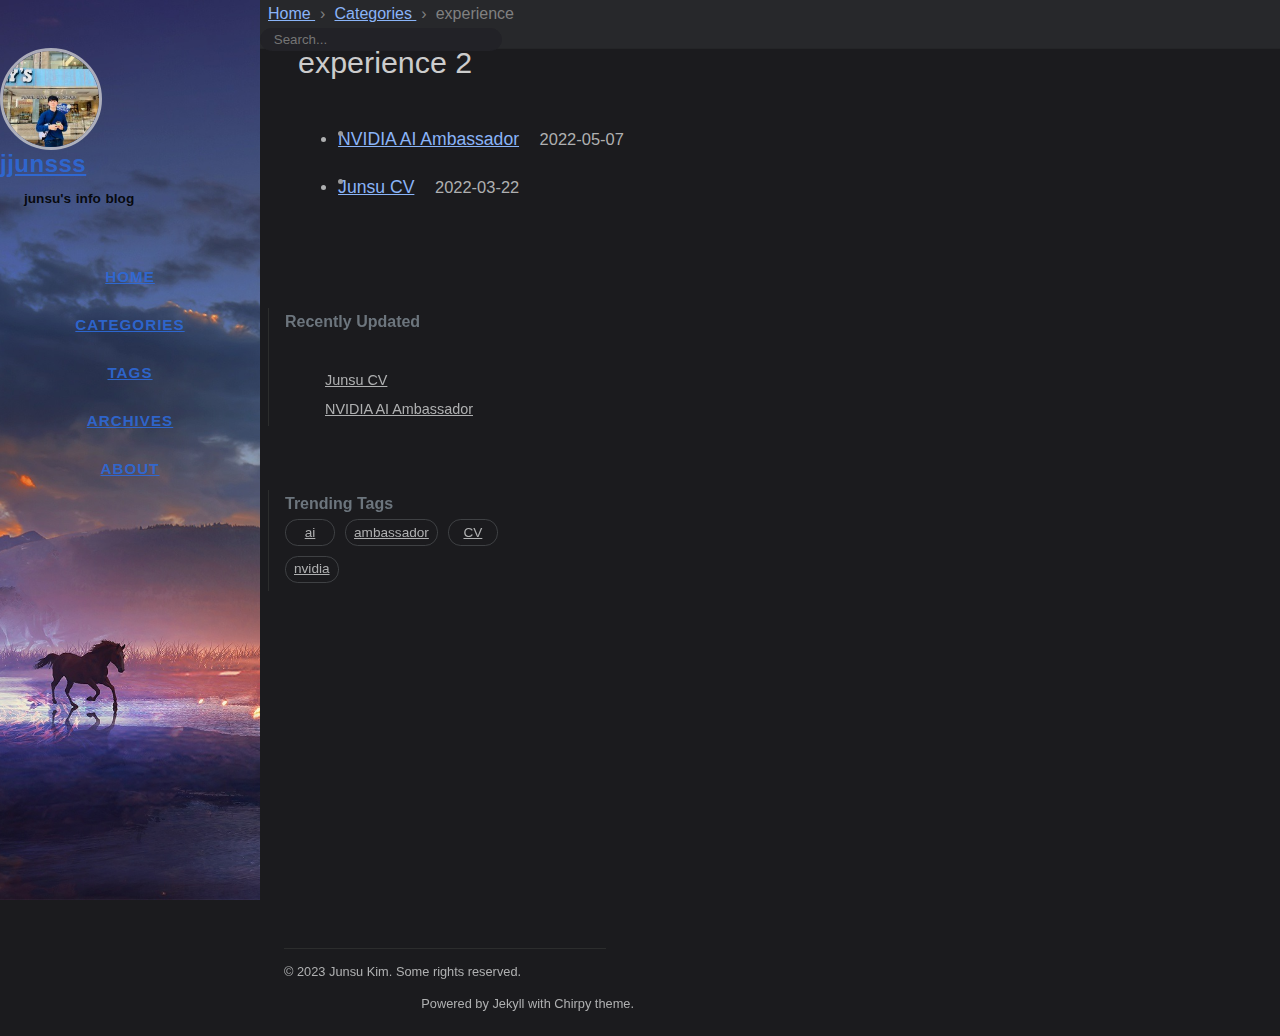
<file: categories/experience/index.html>
<!DOCTYPE html><html lang="ko" data-mode="dark" ><head><meta http-equiv="Content-Type" content="text/html; charset=UTF-8"><meta name="viewport" content="width=device-width, initial-scale=1, shrink-to-fit=no"><meta name="generator" content="Jekyll v4.3.2" /><meta property="og:title" content="experience" /><meta property="og:locale" content="ko" /><meta name="description" content="AI Developer, Computer Vision, Object Detection, Tech Blog, artificial intelligence" /><meta property="og:description" content="AI Developer, Computer Vision, Object Detection, Tech Blog, artificial intelligence" /><link rel="canonical" href="https://jjunsss.github.io/categories/experience/" /><meta property="og:url" content="https://jjunsss.github.io/categories/experience/" /><meta property="og:site_name" content="jjunsss" /><meta property="og:type" content="website" /><meta name="twitter:card" content="summary" /><meta property="twitter:title" content="experience" /> <script type="application/ld+json"> {"@context":"https://schema.org","@type":"WebPage","description":"AI Developer, Computer Vision, Object Detection, Tech Blog, artificial intelligence","headline":"experience","url":"https://jjunsss.github.io/categories/experience/"}</script><title>experience | jjunsss</title><link rel="apple-touch-icon" sizes="180x180" href="/assets/img/favicons/apple-touch-icon.png"><link rel="icon" type="image/png" sizes="32x32" href="/assets/img/favicons/favicon-32x32.png"><link rel="icon" type="image/png" sizes="16x16" href="/assets/img/favicons/favicon-16x16.png"><link rel="icon" type="image/png" sizes="150x150" href="/assets/img/favicons/favicon-150x150.png"><link rel="icon" type="image/png" sizes="192x192" href="/assets/img/favicons/favicon-192x192.png"><link rel="icon" type="image/png" sizes="512x512" href="/assets/img/favicons/favicon-512x512.png"><link rel="manifest" href="/assets/img/favicons/site.webmanifest"><link rel="shortcut icon" href="/assets/img/favicons/favicon.ico"><meta name="apple-mobile-web-app-title" content="jjunsss"><meta name="application-name" content="jjunsss"><meta name="msapplication-TileColor" content="#da532c"><meta name="msapplication-config" content="/assets/img/favicons/browserconfig.xml"><meta name="theme-color" content="#ffffff"><link rel="preconnect" href="https://fonts.googleapis.com" ><link rel="dns-prefetch" href="https://fonts.googleapis.com" ><link rel="preconnect" href="https://fonts.gstatic.com" crossorigin><link rel="dns-prefetch" href="https://fonts.gstatic.com" crossorigin><link rel="preconnect" href="https://fonts.googleapis.com" ><link rel="dns-prefetch" href="https://fonts.googleapis.com" ><link rel="preconnect" href="https://cdn.jsdelivr.net" ><link rel="dns-prefetch" href="https://cdn.jsdelivr.net" ><link rel="stylesheet" href="https://fonts.googleapis.com/css2?family=Lato&family=Source+Sans+Pro:wght@400;600;700;900&display=swap"><link rel="stylesheet" href="https://cdn.jsdelivr.net/npm/bootstrap@4/dist/css/bootstrap.min.css"><link rel="stylesheet" href="https://cdn.jsdelivr.net/npm/@fortawesome/fontawesome-free@5.11.2/css/all.min.css"><link rel="stylesheet" href="/assets/css/style.css"> <script src="https://cdn.jsdelivr.net/npm/jquery@3/dist/jquery.min.js"></script><body data-spy="scroll" data-target="#toc" data-topbar-visible="true"><div id="sidebar" class="d-flex flex-column align-items-end"><div class="profile-wrapper text-center"><div id="avatar"> <a href="/" alt="avatar" class="mx-auto"> <img src="/assets/img/jjunsss.jpg" alt="avatar" onerror="this.style.display='none'"> </a></div><div class="site-title mt-3"> <a href="/">jjunsss</a></div><div class="site-subtitle font-italic">junsu's info blog</div></div><ul class="w-100"><li class="nav-item"> <a href="/" class="nav-link"> <i class="fa-fw fas fa-home ml-xl-3 mr-xl-3 unloaded"></i> <span>HOME</span> </a><li class="nav-item"> <a href="/categories/" class="nav-link"> <i class="fa-fw fas fa-stream ml-xl-3 mr-xl-3 unloaded"></i> <span>CATEGORIES</span> </a><li class="nav-item"> <a href="/tags/" class="nav-link"> <i class="fa-fw fas fa-tag ml-xl-3 mr-xl-3 unloaded"></i> <span>TAGS</span> </a><li class="nav-item"> <a href="/archives/" class="nav-link"> <i class="fa-fw fas fa-archive ml-xl-3 mr-xl-3 unloaded"></i> <span>ARCHIVES</span> </a><li class="nav-item"> <a href="/about/" class="nav-link"> <i class="fa-fw fas fa-info-circle ml-xl-3 mr-xl-3 unloaded"></i> <span>ABOUT</span> </a></ul><div class="sidebar-bottom mt-auto d-flex flex-wrap justify-content-center align-items-center"> <a href="https://github.com/jjunsss" aria-label="github" target="_blank" rel="noopener"> <i class="fab fa-github"></i> </a> <a href="https://www.linkedin.com/in/%EC%A4%80%EC%88%98-%EA%B9%80-84b39122b/" aria-label="linkedin" target="_blank" rel="noopener"> <i class="fab fa-linkedin"></i> </a> <a href=" javascript:location.href = 'mailto:' + ['jjunsssk','unist.ac.kr'].join('@')" aria-label="email" > <i class="fas fa-envelope"></i> </a> <a href="https://blog.naver.com/jjunsss" aria-label="blog" target="_blank" rel="noopener"> <i class="fas fa-solid fa-address-card"></i> </a> <a href="/feed.xml" aria-label="rss" > <i class="fas fa-rss"></i> </a></div></div><div id="topbar-wrapper" class="row justify-content-center"><div id="topbar" class="col-11 d-flex h-100 align-items-center justify-content-between"> <span id="breadcrumb"> <span> <a href="/"> Home </a> </span> <span> <a href="/categories"> Categories </a> </span> <span>experience</span> </span> <i id="sidebar-trigger" class="fas fa-bars fa-fw"></i><div id="topbar-title"> Category</div><i id="search-trigger" class="fas fa-search fa-fw"></i> <span id="search-wrapper" class="align-items-center"> <i class="fas fa-search fa-fw"></i> <input class="form-control" id="search-input" type="search" aria-label="search" autocomplete="off" placeholder="Search..."> </span> <span id="search-cancel" >Cancel</span></div></div><div id="main-wrapper"><div id="main"><div class="row"><div id="core-wrapper" class="col-12 col-lg-11 col-xl-8"><div class="post pl-1 pr-1 pl-sm-2 pr-sm-2 pl-md-4 pr-md-4"><div id="page-category"><h1 class="pl-lg-2"> <i class="far fa-folder-open fa-fw text-muted"></i> experience <span class="lead text-muted pl-2">2</span></h1><ul class="post-content pl-0"><li class="d-flex justify-content-between pl-md-3 pr-md-3"> <a href="/posts/NVIDIA-AMB/">NVIDIA AI Ambassador</a> <span class="dash flex-grow-1"></span> <span class="text-muted small" data-ts="1651922400" data-df="ll"> 2022-05-07 </span><li class="d-flex justify-content-between pl-md-3 pr-md-3"> <a href="/posts/First-pose/">Junsu CV</a> <span class="dash flex-grow-1"></span> <span class="text-muted small" data-ts="1647942600" data-df="ll"> 2022-03-22 </span></ul></div></div></div><div id="panel-wrapper" class="col-xl-3 pl-2 text-muted"><div class="access"><div id="access-lastmod" class="post"><div class="panel-heading">Recently Updated</div><ul class="post-content pl-0 pb-1 ml-1 mt-2"><li><a href="/posts/First-pose/">Junsu CV</a><li><a href="/posts/NVIDIA-AMB/">NVIDIA AI Ambassador</a></ul></div><div id="access-tags"><div class="panel-heading">Trending Tags</div><div class="d-flex flex-wrap mt-3 mb-1 mr-3"> <a class="post-tag" href="/tags/ai/">ai</a> <a class="post-tag" href="/tags/ambassador/">ambassador</a> <a class="post-tag" href="/tags/cv/">CV</a> <a class="post-tag" href="/tags/nvidia/">nvidia</a></div></div></div></div></div><footer class="d-flex w-100 justify-content-center"><div class="d-flex justify-content-between align-items-center text-muted"><div class="footer-left"><p class="mb-0"> © 2023 <a href="https://github.com/jjunsss">Junsu Kim</a>. <span data-toggle="tooltip" data-placement="top" title="Except where otherwise noted, the blog posts on this site are licensed under the Creative Commons Attribution 4.0 International (CC BY 4.0) License by the author.">Some rights reserved.</span></p></div><div class="footer-right"><p class="mb-0"> Powered by <a href="https://jekyllrb.com" target="_blank" rel="noopener">Jekyll</a> with <a href="https://github.com/cotes2020/jekyll-theme-chirpy" target="_blank" rel="noopener">Chirpy</a> theme.</p></div></div></footer></div><div id="search-result-wrapper" class="d-flex justify-content-center unloaded"><div class="col-12 col-sm-11 post-content"><div id="search-hints"><div id="access-tags"><div class="panel-heading">Trending Tags</div><div class="d-flex flex-wrap mt-3 mb-1 mr-3"> <a class="post-tag" href="/tags/ai/">ai</a> <a class="post-tag" href="/tags/ambassador/">ambassador</a> <a class="post-tag" href="/tags/cv/">CV</a> <a class="post-tag" href="/tags/nvidia/">nvidia</a></div></div></div><div id="search-results" class="d-flex flex-wrap justify-content-center text-muted mt-3"></div></div></div></div><div id="mask"></div><a id="back-to-top" href="#" aria-label="back-to-top" class="btn btn-lg btn-box-shadow" role="button"> <i class="fas fa-angle-up"></i> </a> <script src="https://cdn.jsdelivr.net/npm/simple-jekyll-search@1.10.0/dest/simple-jekyll-search.min.js"></script> <script> SimpleJekyllSearch({ searchInput: document.getElementById('search-input'), resultsContainer: document.getElementById('search-results'), json: '/assets/js/data/search.json', searchResultTemplate: '<div class="pl-1 pr-1 pl-sm-2 pr-sm-2 pl-lg-4 pr-lg-4 pl-xl-0 pr-xl-0"> <a href="{url}">{title}</a><div class="post-meta d-flex flex-column flex-sm-row text-muted mt-1 mb-1"> {categories} {tags}</div><p>{snippet}</p></div>', noResultsText: '<p class="mt-5">Oops! No result founds.</p>', templateMiddleware: function(prop, value, template) { if (prop === 'categories') { if (value === '') { return `${value}`; } else { return `<div class="mr-sm-4"><i class="far fa-folder fa-fw"></i>${value}</div>`; } } if (prop === 'tags') { if (value === '') { return `${value}`; } else { return `<div><i class="fa fa-tag fa-fw"></i>${value}</div>`; } } } }); </script> <script src="https://cdn.jsdelivr.net/combine/npm/dayjs@1/dayjs.min.js,npm/dayjs@1/locale/ko.min.js,npm/dayjs@1/plugin/relativeTime.min.js,npm/dayjs@1/plugin/localizedFormat.min.js"></script> <script defer src="/assets/js/dist/misc.min.js"></script> <script src="https://cdn.jsdelivr.net/npm/bootstrap@4/dist/js/bootstrap.bundle.min.js"></script> <script defer src="/app.js"></script>
</file>
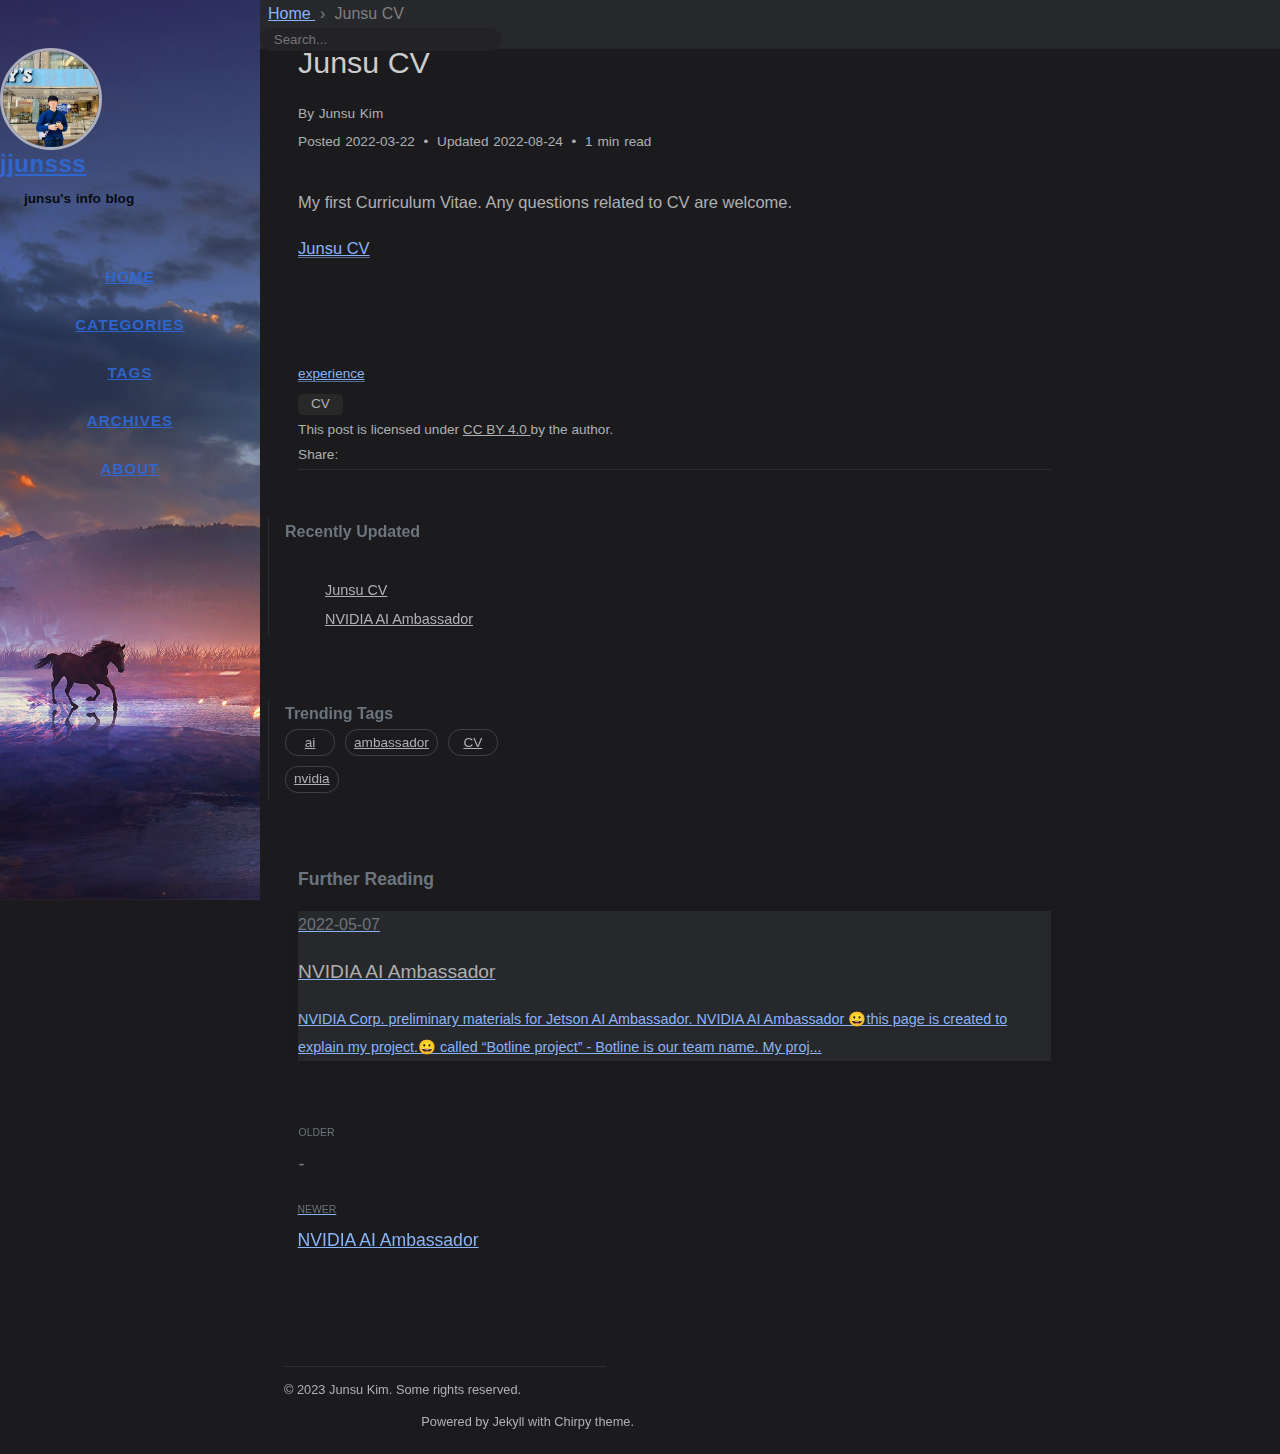
<file: posts/First-pose/index.html>
<!DOCTYPE html><html lang="ko" data-mode="dark" ><head><meta http-equiv="Content-Type" content="text/html; charset=UTF-8"><meta name="viewport" content="width=device-width, initial-scale=1, shrink-to-fit=no"><meta name="generator" content="Jekyll v4.3.2" /><meta property="og:title" content="Junsu CV" /><meta name="author" content="jjunsss" /><meta property="og:locale" content="ko" /><meta name="description" content="My first Curriculum Vitae. Any questions related to CV are welcome." /><meta property="og:description" content="My first Curriculum Vitae. Any questions related to CV are welcome." /><link rel="canonical" href="https://jjunsss.github.io/posts/First-pose/" /><meta property="og:url" content="https://jjunsss.github.io/posts/First-pose/" /><meta property="og:site_name" content="jjunsss" /><meta property="og:type" content="article" /><meta property="article:published_time" content="2022-03-22T18:50:00+09:00" /><meta name="twitter:card" content="summary" /><meta property="twitter:title" content="Junsu CV" /> <script type="application/ld+json"> {"@context":"https://schema.org","@type":"BlogPosting","author":{"@type":"Person","name":"jjunsss"},"dateModified":"2022-08-24T01:11:31+09:00","datePublished":"2022-03-22T18:50:00+09:00","description":"My first Curriculum Vitae. Any questions related to CV are welcome.","headline":"Junsu CV","mainEntityOfPage":{"@type":"WebPage","@id":"https://jjunsss.github.io/posts/First-pose/"},"url":"https://jjunsss.github.io/posts/First-pose/"}</script><title>Junsu CV | jjunsss</title><link rel="apple-touch-icon" sizes="180x180" href="/assets/img/favicons/apple-touch-icon.png"><link rel="icon" type="image/png" sizes="32x32" href="/assets/img/favicons/favicon-32x32.png"><link rel="icon" type="image/png" sizes="16x16" href="/assets/img/favicons/favicon-16x16.png"><link rel="icon" type="image/png" sizes="150x150" href="/assets/img/favicons/favicon-150x150.png"><link rel="icon" type="image/png" sizes="192x192" href="/assets/img/favicons/favicon-192x192.png"><link rel="icon" type="image/png" sizes="512x512" href="/assets/img/favicons/favicon-512x512.png"><link rel="manifest" href="/assets/img/favicons/site.webmanifest"><link rel="shortcut icon" href="/assets/img/favicons/favicon.ico"><meta name="apple-mobile-web-app-title" content="jjunsss"><meta name="application-name" content="jjunsss"><meta name="msapplication-TileColor" content="#da532c"><meta name="msapplication-config" content="/assets/img/favicons/browserconfig.xml"><meta name="theme-color" content="#ffffff"><link rel="preconnect" href="https://fonts.googleapis.com" ><link rel="dns-prefetch" href="https://fonts.googleapis.com" ><link rel="preconnect" href="https://fonts.gstatic.com" crossorigin><link rel="dns-prefetch" href="https://fonts.gstatic.com" crossorigin><link rel="preconnect" href="https://fonts.googleapis.com" ><link rel="dns-prefetch" href="https://fonts.googleapis.com" ><link rel="preconnect" href="https://cdn.jsdelivr.net" ><link rel="dns-prefetch" href="https://cdn.jsdelivr.net" ><link rel="stylesheet" href="https://fonts.googleapis.com/css2?family=Lato&family=Source+Sans+Pro:wght@400;600;700;900&display=swap"><link rel="stylesheet" href="https://cdn.jsdelivr.net/npm/bootstrap@4/dist/css/bootstrap.min.css"><link rel="stylesheet" href="https://cdn.jsdelivr.net/npm/@fortawesome/fontawesome-free@5.11.2/css/all.min.css"><link rel="stylesheet" href="/assets/css/style.css"><link rel="stylesheet" href="https://cdn.jsdelivr.net/gh/afeld/bootstrap-toc@1.0.1/dist/bootstrap-toc.min.css"><link rel="stylesheet" href="https://cdn.jsdelivr.net/npm/magnific-popup@1/dist/magnific-popup.min.css"> <script src="https://cdn.jsdelivr.net/npm/jquery@3/dist/jquery.min.js"></script><body data-spy="scroll" data-target="#toc" data-topbar-visible="true"><div id="sidebar" class="d-flex flex-column align-items-end"><div class="profile-wrapper text-center"><div id="avatar"> <a href="/" alt="avatar" class="mx-auto"> <img src="/assets/img/jjunsss.jpg" alt="avatar" onerror="this.style.display='none'"> </a></div><div class="site-title mt-3"> <a href="/">jjunsss</a></div><div class="site-subtitle font-italic">junsu's info blog</div></div><ul class="w-100"><li class="nav-item"> <a href="/" class="nav-link"> <i class="fa-fw fas fa-home ml-xl-3 mr-xl-3 unloaded"></i> <span>HOME</span> </a><li class="nav-item"> <a href="/categories/" class="nav-link"> <i class="fa-fw fas fa-stream ml-xl-3 mr-xl-3 unloaded"></i> <span>CATEGORIES</span> </a><li class="nav-item"> <a href="/tags/" class="nav-link"> <i class="fa-fw fas fa-tag ml-xl-3 mr-xl-3 unloaded"></i> <span>TAGS</span> </a><li class="nav-item"> <a href="/archives/" class="nav-link"> <i class="fa-fw fas fa-archive ml-xl-3 mr-xl-3 unloaded"></i> <span>ARCHIVES</span> </a><li class="nav-item"> <a href="/about/" class="nav-link"> <i class="fa-fw fas fa-info-circle ml-xl-3 mr-xl-3 unloaded"></i> <span>ABOUT</span> </a></ul><div class="sidebar-bottom mt-auto d-flex flex-wrap justify-content-center align-items-center"> <a href="https://github.com/jjunsss" aria-label="github" target="_blank" rel="noopener"> <i class="fab fa-github"></i> </a> <a href="https://www.linkedin.com/in/%EC%A4%80%EC%88%98-%EA%B9%80-84b39122b/" aria-label="linkedin" target="_blank" rel="noopener"> <i class="fab fa-linkedin"></i> </a> <a href=" javascript:location.href = 'mailto:' + ['jjunsssk','unist.ac.kr'].join('@')" aria-label="email" > <i class="fas fa-envelope"></i> </a> <a href="https://blog.naver.com/jjunsss" aria-label="blog" target="_blank" rel="noopener"> <i class="fas fa-solid fa-address-card"></i> </a> <a href="/feed.xml" aria-label="rss" > <i class="fas fa-rss"></i> </a></div></div><div id="topbar-wrapper" class="row justify-content-center"><div id="topbar" class="col-11 d-flex h-100 align-items-center justify-content-between"> <span id="breadcrumb"> <span> <a href="/"> Home </a> </span> <span>Junsu CV</span> </span> <i id="sidebar-trigger" class="fas fa-bars fa-fw"></i><div id="topbar-title"> Post</div><i id="search-trigger" class="fas fa-search fa-fw"></i> <span id="search-wrapper" class="align-items-center"> <i class="fas fa-search fa-fw"></i> <input class="form-control" id="search-input" type="search" aria-label="search" autocomplete="off" placeholder="Search..."> </span> <span id="search-cancel" >Cancel</span></div></div><div id="main-wrapper"><div id="main"><div class="row"><div id="core-wrapper" class="col-12 col-lg-11 col-xl-8"><div class="post pl-1 pr-1 pl-sm-2 pr-sm-2 pl-md-4 pr-md-4"><h1 data-toc-skip>Junsu CV</h1><div class="post-meta text-muted"><div> By <em> Junsu Kim </em></div><div class="d-flex"><div> <span> Posted <em class="timeago" data-ts="1647942600" data-toggle="tooltip" data-placement="bottom" data-tooltip-df="llll" > 2022-03-22 </em> </span> <span> Updated <em class="timeago" data-ts="1661271091" data-toggle="tooltip" data-placement="bottom" data-tooltip-df="llll" > 2022-08-24 </em> </span> <span class="readtime" data-toggle="tooltip" data-placement="bottom" title="13 words"> <em>1 min</em> read</span></div></div></div><div class="post-content"><p>My first Curriculum Vitae. Any questions related to CV are welcome.</p><p><a href="/assets/storage/cv/Junsu_Kim(08.23).pdf" download="">Junsu CV</a></p></div><div class="post-tail-wrapper text-muted"><div class="post-meta mb-3"> <i class="far fa-folder-open fa-fw mr-1"></i> <a href='/categories/experience/'>experience</a></div><div class="post-tags"> <i class="fa fa-tags fa-fw mr-1"></i> <a href="/tags/cv/" class="post-tag no-text-decoration" >CV</a></div><div class="post-tail-bottom d-flex justify-content-between align-items-center mt-3 pt-5 pb-2"><div class="license-wrapper"> This post is licensed under <a href="https://creativecommons.org/licenses/by/4.0/"> CC BY 4.0 </a> by the author.</div><div class="share-wrapper"> <span class="share-label text-muted mr-1">Share</span> <span class="share-icons"> <a href="https://twitter.com/intent/tweet?text=Junsu+CV+-+jjunsss&url=https%3A%2F%2Fjjunsss.github.io%2Fposts%2FFirst-pose%2F" data-toggle="tooltip" data-placement="top" title="Twitter" target="_blank" rel="noopener" aria-label="Twitter"> <i class="fa-fw fab fa-twitter"></i> </a> <a href="https://www.facebook.com/sharer/sharer.php?title=Junsu+CV+-+jjunsss&u=https%3A%2F%2Fjjunsss.github.io%2Fposts%2FFirst-pose%2F" data-toggle="tooltip" data-placement="top" title="Facebook" target="_blank" rel="noopener" aria-label="Facebook"> <i class="fa-fw fab fa-facebook-square"></i> </a> <a href="https://t.me/share/url?url=https%3A%2F%2Fjjunsss.github.io%2Fposts%2FFirst-pose%2F&text=Junsu+CV+-+jjunsss" data-toggle="tooltip" data-placement="top" title="Telegram" target="_blank" rel="noopener" aria-label="Telegram"> <i class="fa-fw fab fa-telegram"></i> </a> <i id="copy-link" class="fa-fw fas fa-link small" data-toggle="tooltip" data-placement="top" title="Copy link" data-title-succeed="Link copied successfully!"> </i> </span></div></div></div></div></div><div id="panel-wrapper" class="col-xl-3 pl-2 text-muted"><div class="access"><div id="access-lastmod" class="post"><div class="panel-heading">Recently Updated</div><ul class="post-content pl-0 pb-1 ml-1 mt-2"><li><a href="/posts/First-pose/">Junsu CV</a><li><a href="/posts/NVIDIA-AMB/">NVIDIA AI Ambassador</a></ul></div><div id="access-tags"><div class="panel-heading">Trending Tags</div><div class="d-flex flex-wrap mt-3 mb-1 mr-3"> <a class="post-tag" href="/tags/ai/">ai</a> <a class="post-tag" href="/tags/ambassador/">ambassador</a> <a class="post-tag" href="/tags/cv/">CV</a> <a class="post-tag" href="/tags/nvidia/">nvidia</a></div></div></div></div></div><div class="row"><div class="col-12 col-lg-11 col-xl-8"><div id="tail-wrapper" class="pl-1 pr-1 pl-sm-2 pr-sm-2 pl-md-4 pr-md-4"><div id="related-posts" class="mt-5 mb-2 mb-sm-4"><h3 class="pt-2 mt-1 mb-4 ml-1" data-toc-skip>Further Reading</h3><div class="card-deck mb-4"><div class="card"> <a href="/posts/NVIDIA-AMB/"><div class="card-body"> <em class="timeago small" data-ts="1651922400" > 2022-05-07 </em><h3 class="pt-0 mt-1 mb-3" data-toc-skip>NVIDIA AI Ambassador</h3><div class="text-muted small"><p> NVIDIA Corp. preliminary materials for Jetson AI Ambassador. NVIDIA AI Ambassador 😀this page is created to explain my project.😀 called “Botline project” - Botline is our team name. My proj...</p></div></div></a></div></div></div><div class="post-navigation d-flex justify-content-between"> <span class="btn btn-outline-primary disabled" prompt="Older"><p>-</p></span> <a href="/posts/NVIDIA-AMB/" class="btn btn-outline-primary" prompt="Newer"><p>NVIDIA AI Ambassador</p></a></div></div></div></div><footer class="d-flex w-100 justify-content-center"><div class="d-flex justify-content-between align-items-center text-muted"><div class="footer-left"><p class="mb-0"> © 2023 <a href="https://github.com/jjunsss">Junsu Kim</a>. <span data-toggle="tooltip" data-placement="top" title="Except where otherwise noted, the blog posts on this site are licensed under the Creative Commons Attribution 4.0 International (CC BY 4.0) License by the author.">Some rights reserved.</span></p></div><div class="footer-right"><p class="mb-0"> Powered by <a href="https://jekyllrb.com" target="_blank" rel="noopener">Jekyll</a> with <a href="https://github.com/cotes2020/jekyll-theme-chirpy" target="_blank" rel="noopener">Chirpy</a> theme.</p></div></div></footer></div><div id="search-result-wrapper" class="d-flex justify-content-center unloaded"><div class="col-12 col-sm-11 post-content"><div id="search-hints"><div id="access-tags"><div class="panel-heading">Trending Tags</div><div class="d-flex flex-wrap mt-3 mb-1 mr-3"> <a class="post-tag" href="/tags/ai/">ai</a> <a class="post-tag" href="/tags/ambassador/">ambassador</a> <a class="post-tag" href="/tags/cv/">CV</a> <a class="post-tag" href="/tags/nvidia/">nvidia</a></div></div></div><div id="search-results" class="d-flex flex-wrap justify-content-center text-muted mt-3"></div></div></div></div><div id="mask"></div><a id="back-to-top" href="#" aria-label="back-to-top" class="btn btn-lg btn-box-shadow" role="button"> <i class="fas fa-angle-up"></i> </a> <script src="https://cdn.jsdelivr.net/npm/simple-jekyll-search@1.10.0/dest/simple-jekyll-search.min.js"></script> <script> SimpleJekyllSearch({ searchInput: document.getElementById('search-input'), resultsContainer: document.getElementById('search-results'), json: '/assets/js/data/search.json', searchResultTemplate: '<div class="pl-1 pr-1 pl-sm-2 pr-sm-2 pl-lg-4 pr-lg-4 pl-xl-0 pr-xl-0"> <a href="{url}">{title}</a><div class="post-meta d-flex flex-column flex-sm-row text-muted mt-1 mb-1"> {categories} {tags}</div><p>{snippet}</p></div>', noResultsText: '<p class="mt-5">Oops! No result founds.</p>', templateMiddleware: function(prop, value, template) { if (prop === 'categories') { if (value === '') { return `${value}`; } else { return `<div class="mr-sm-4"><i class="far fa-folder fa-fw"></i>${value}</div>`; } } if (prop === 'tags') { if (value === '') { return `${value}`; } else { return `<div><i class="fa fa-tag fa-fw"></i>${value}</div>`; } } } }); </script> <script src="https://cdn.jsdelivr.net/combine/npm/magnific-popup@1/dist/jquery.magnific-popup.min.js,npm/lozad/dist/lozad.min.js,npm/clipboard@2/dist/clipboard.min.js"></script> <script src="https://cdn.jsdelivr.net/combine/npm/dayjs@1/dayjs.min.js,npm/dayjs@1/locale/ko.min.js,npm/dayjs@1/plugin/relativeTime.min.js,npm/dayjs@1/plugin/localizedFormat.min.js"></script> <script defer src="/assets/js/dist/post.min.js"></script> <script src="https://cdn.jsdelivr.net/npm/bootstrap@4/dist/js/bootstrap.bundle.min.js"></script> <script defer src="/app.js"></script>
</file>
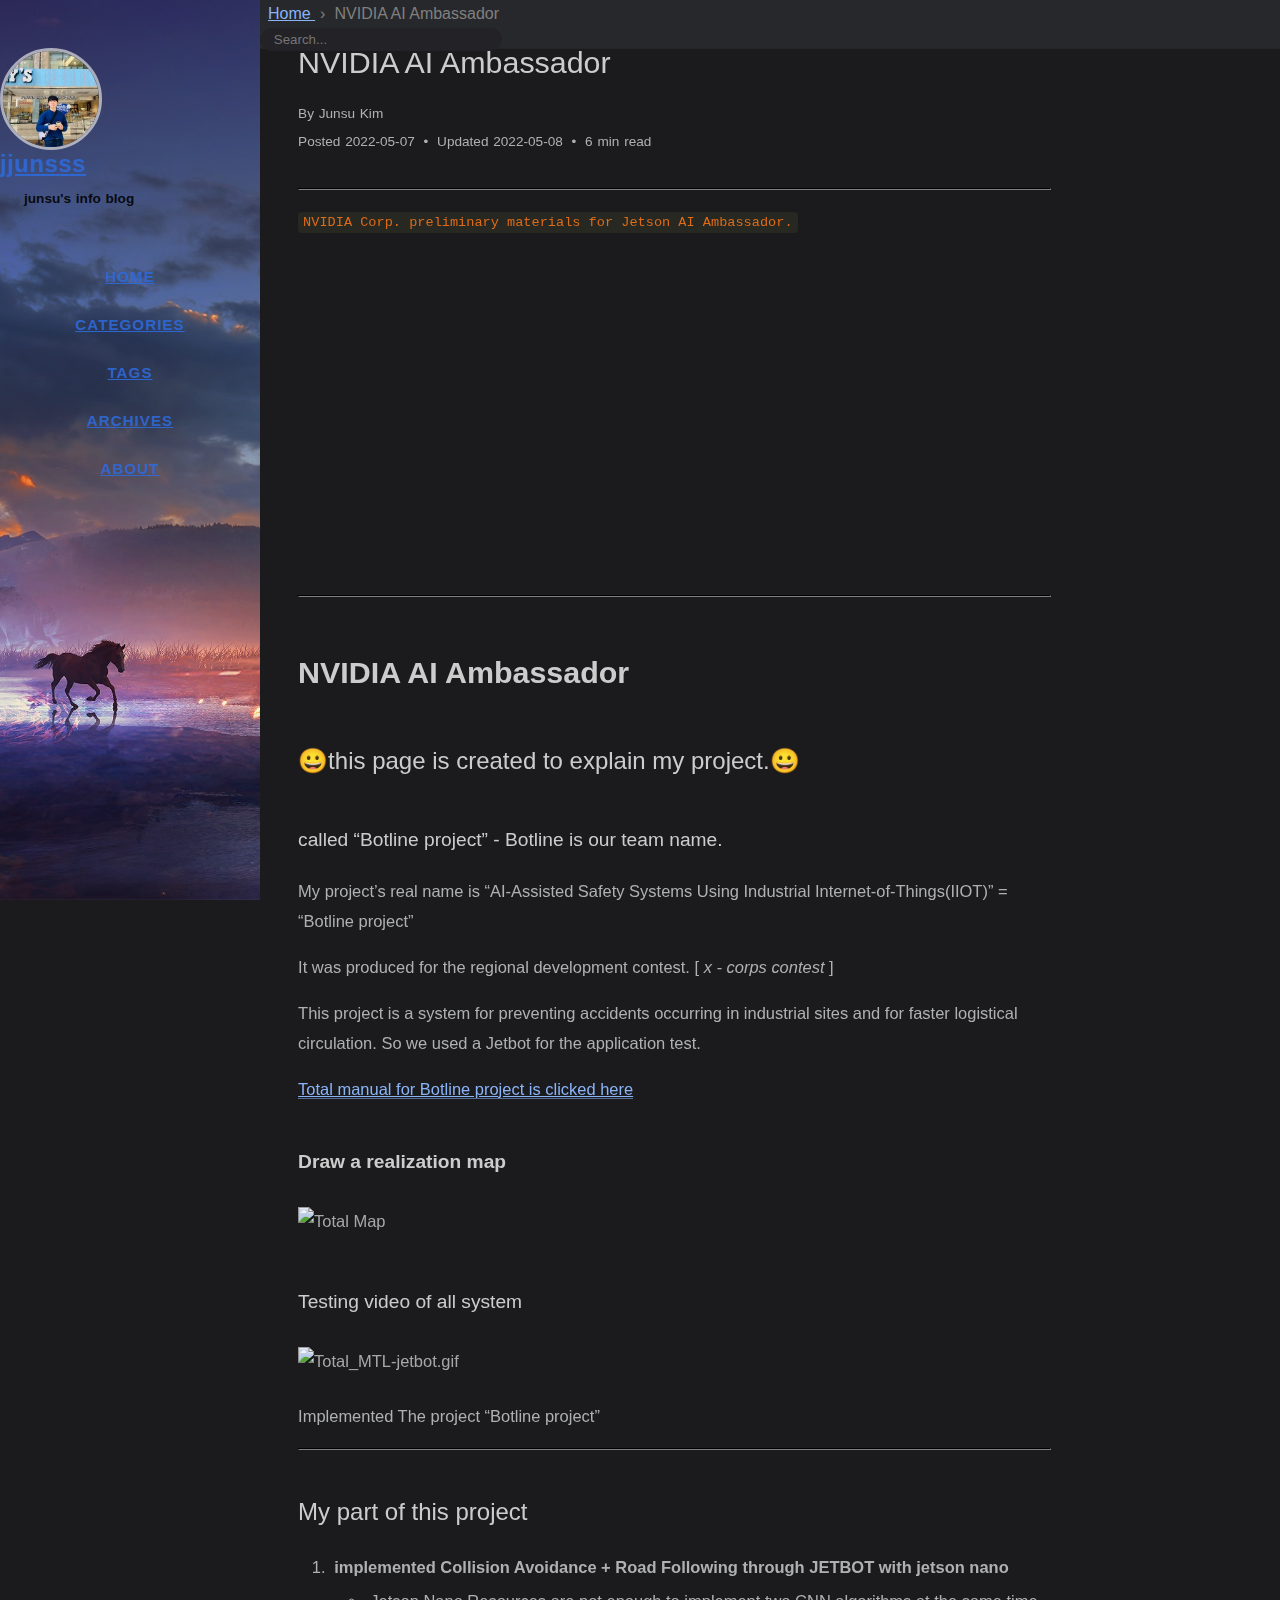
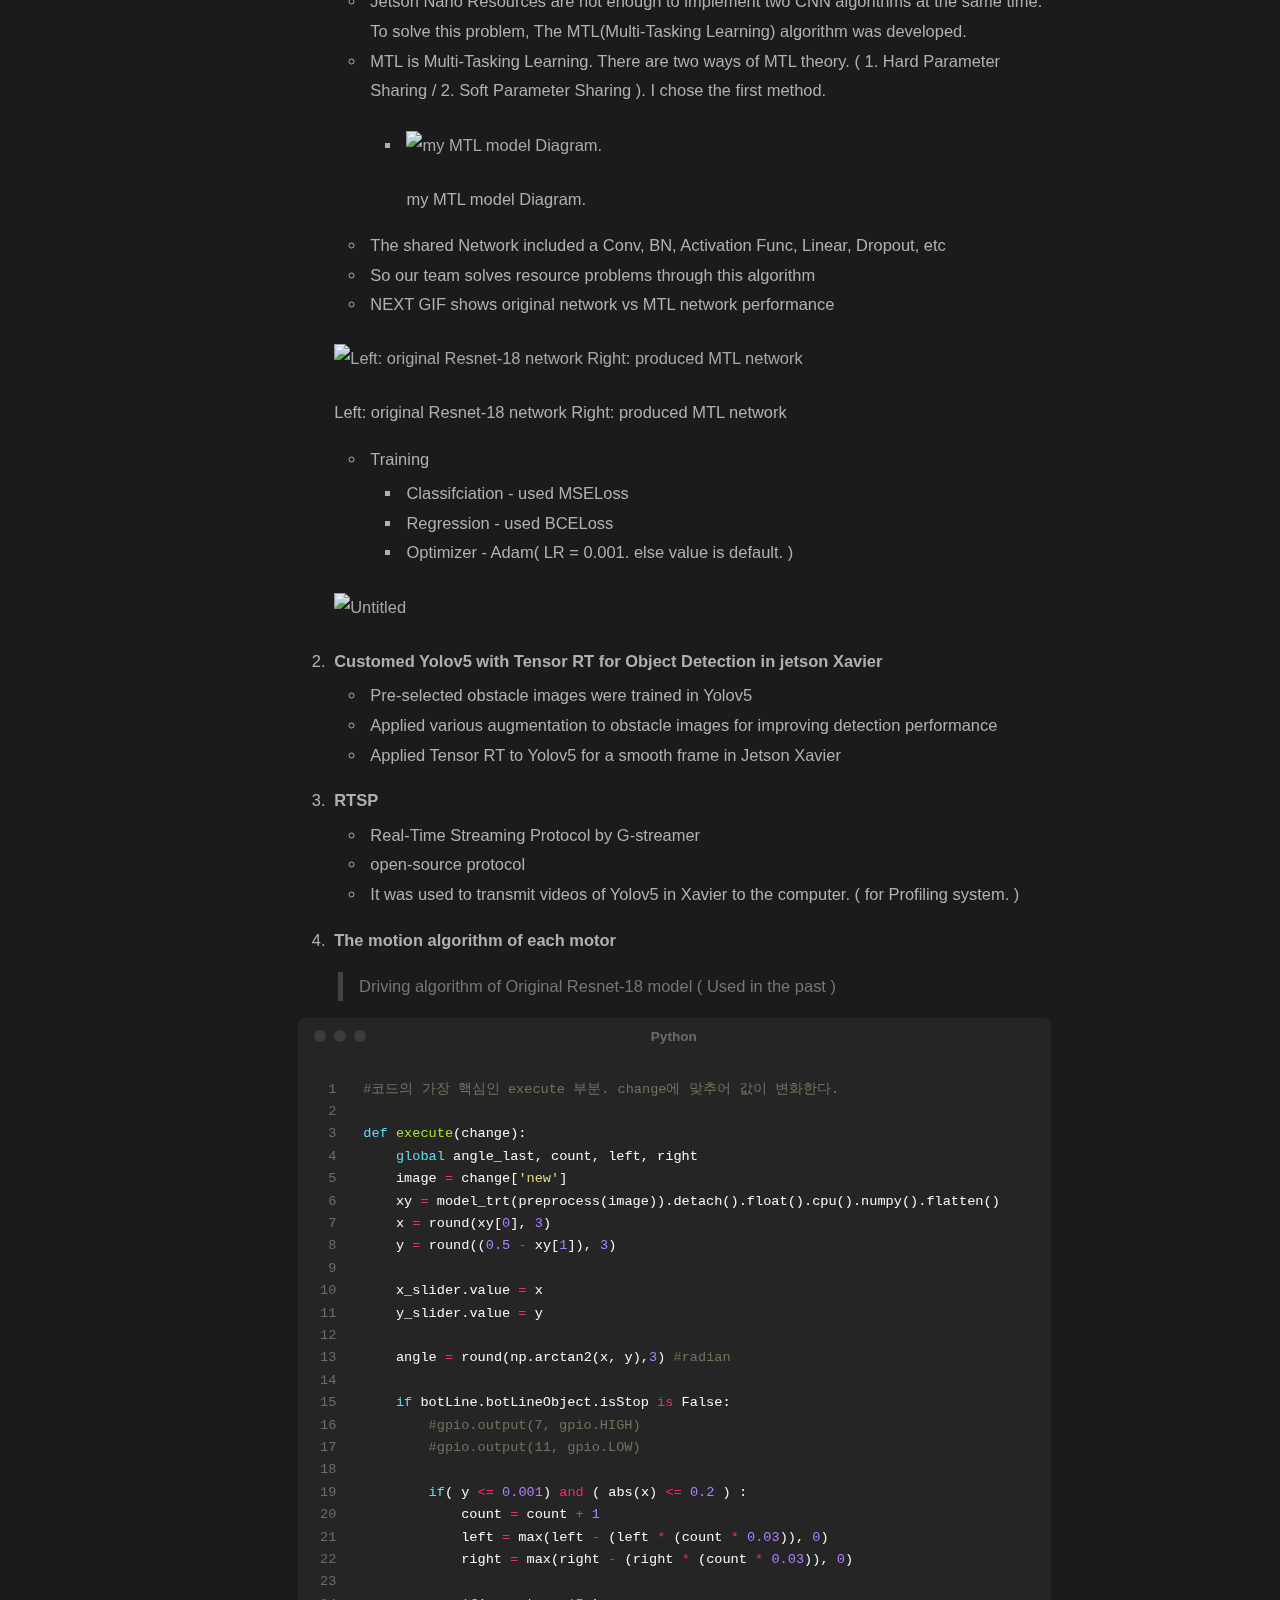
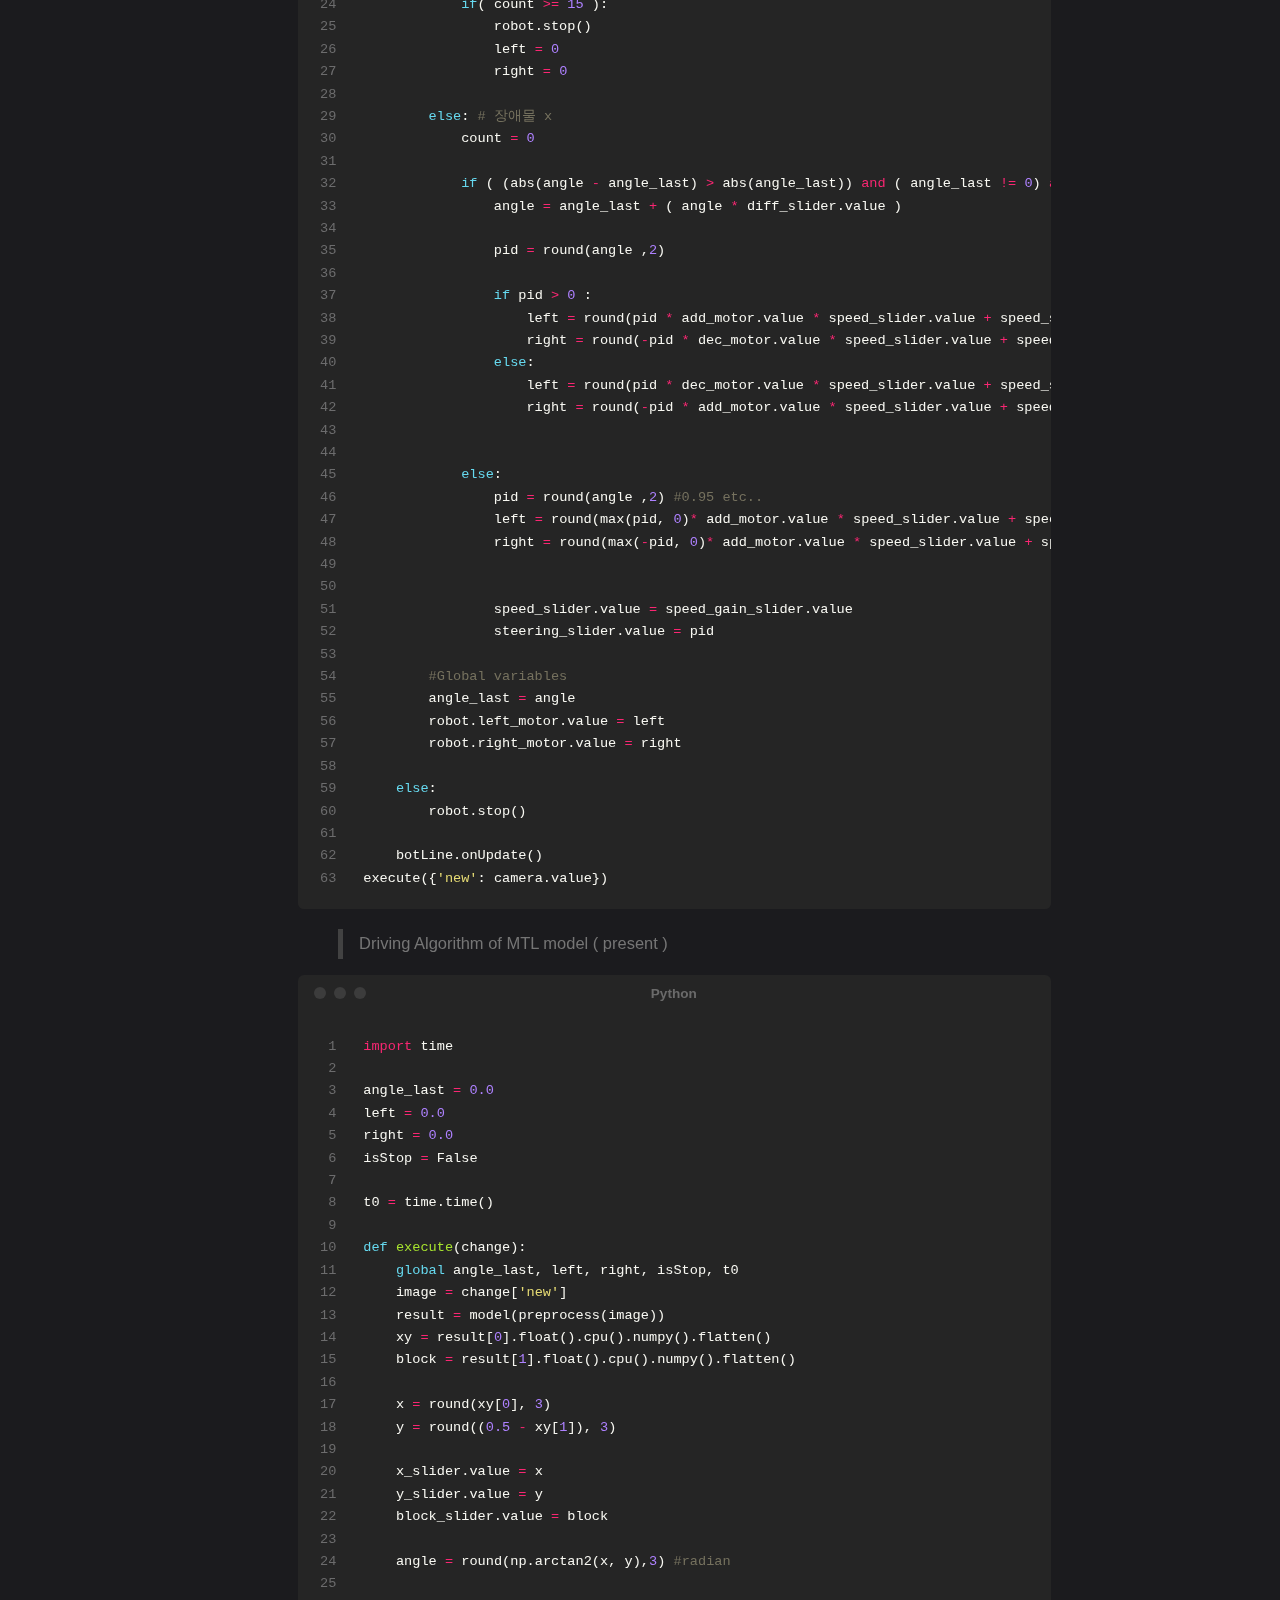
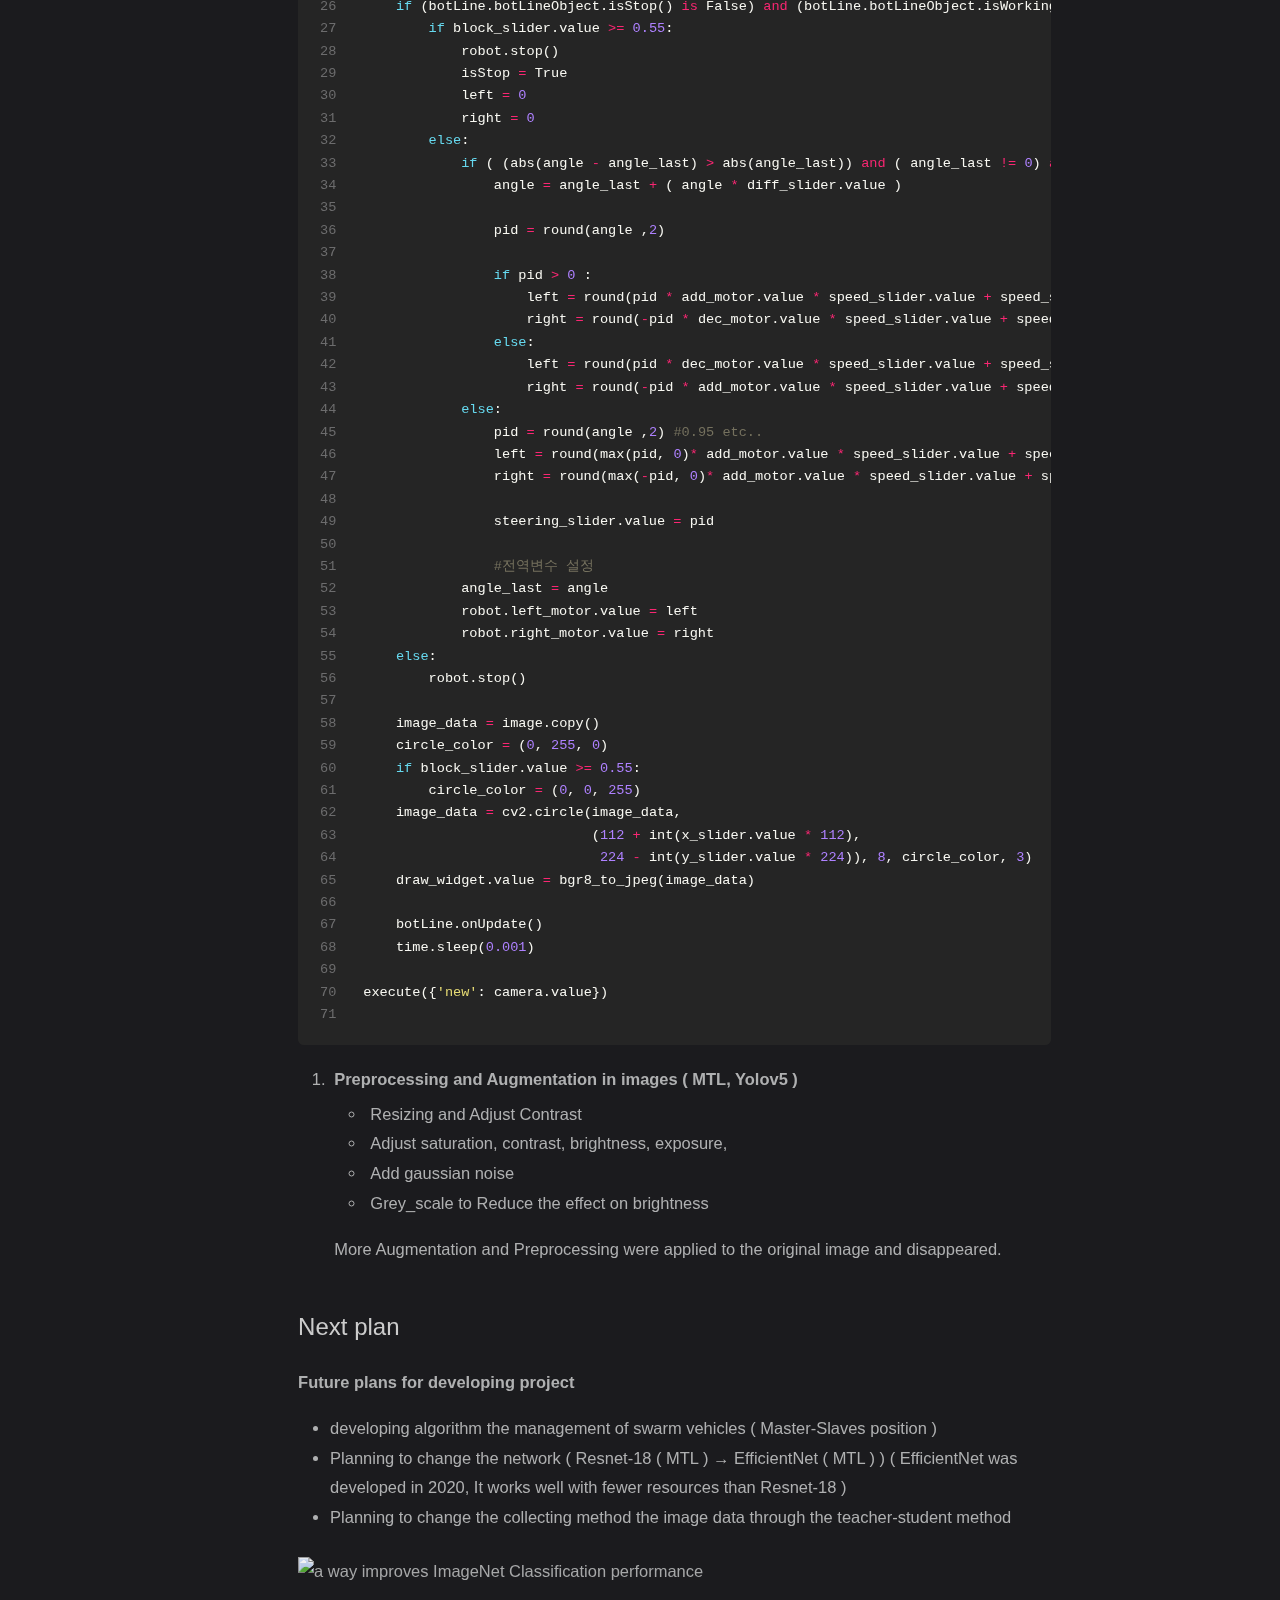
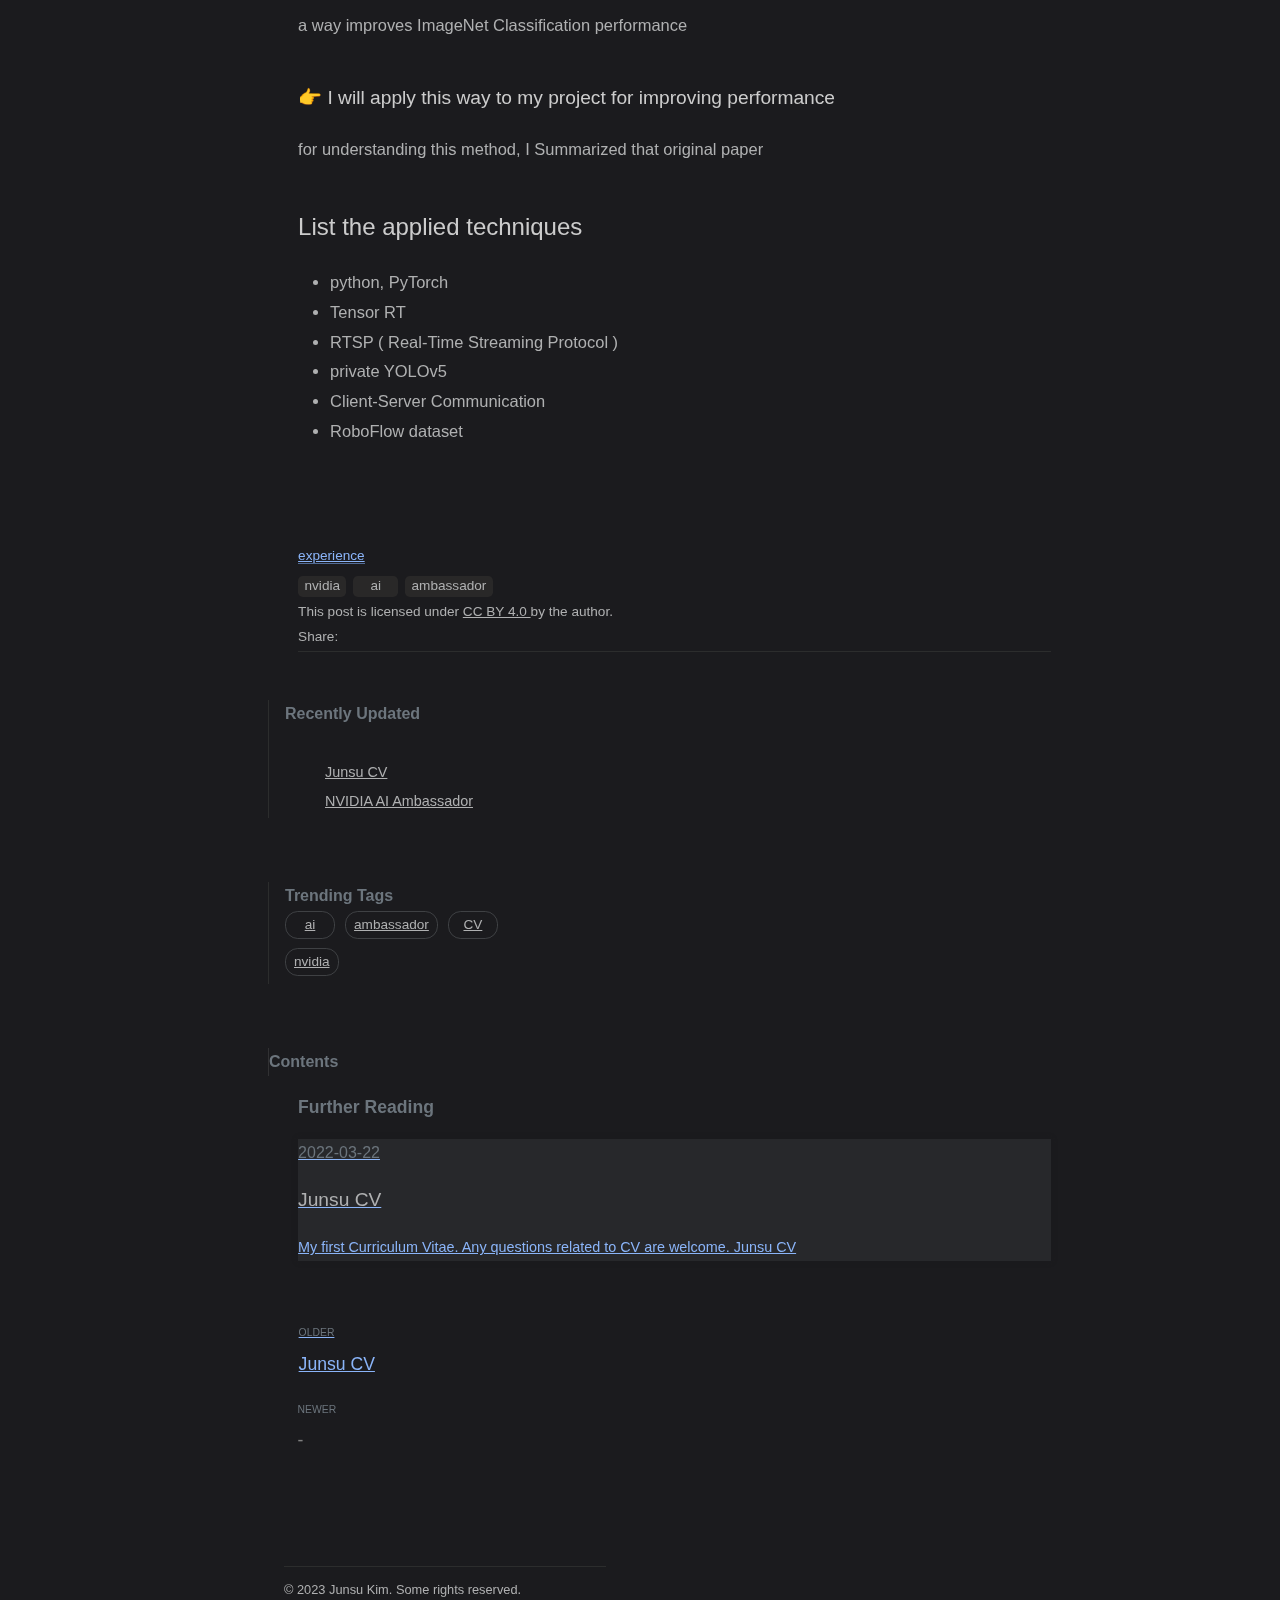
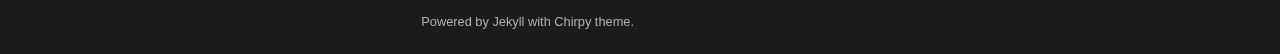
<file: posts/NVIDIA-AMB/index.html>
<!DOCTYPE html><html lang="ko" data-mode="dark" ><head><meta http-equiv="Content-Type" content="text/html; charset=UTF-8"><meta name="viewport" content="width=device-width, initial-scale=1, shrink-to-fit=no"><meta name="generator" content="Jekyll v4.3.2" /><meta property="og:title" content="NVIDIA AI Ambassador" /><meta name="author" content="jjunsss" /><meta property="og:locale" content="ko" /><meta name="description" content="NVIDIA Corp. preliminary materials for Jetson AI Ambassador." /><meta property="og:description" content="NVIDIA Corp. preliminary materials for Jetson AI Ambassador." /><link rel="canonical" href="https://jjunsss.github.io/posts/NVIDIA-AMB/" /><meta property="og:url" content="https://jjunsss.github.io/posts/NVIDIA-AMB/" /><meta property="og:site_name" content="jjunsss" /><meta property="og:type" content="article" /><meta property="article:published_time" content="2022-05-07T20:20:00+09:00" /><meta name="twitter:card" content="summary" /><meta property="twitter:title" content="NVIDIA AI Ambassador" /> <script type="application/ld+json"> {"@context":"https://schema.org","@type":"BlogPosting","author":{"@type":"Person","name":"jjunsss"},"dateModified":"2022-05-08T14:32:24+09:00","datePublished":"2022-05-07T20:20:00+09:00","description":"NVIDIA Corp. preliminary materials for Jetson AI Ambassador.","headline":"NVIDIA AI Ambassador","mainEntityOfPage":{"@type":"WebPage","@id":"https://jjunsss.github.io/posts/NVIDIA-AMB/"},"url":"https://jjunsss.github.io/posts/NVIDIA-AMB/"}</script><title>NVIDIA AI Ambassador | jjunsss</title><link rel="apple-touch-icon" sizes="180x180" href="/assets/img/favicons/apple-touch-icon.png"><link rel="icon" type="image/png" sizes="32x32" href="/assets/img/favicons/favicon-32x32.png"><link rel="icon" type="image/png" sizes="16x16" href="/assets/img/favicons/favicon-16x16.png"><link rel="icon" type="image/png" sizes="150x150" href="/assets/img/favicons/favicon-150x150.png"><link rel="icon" type="image/png" sizes="192x192" href="/assets/img/favicons/favicon-192x192.png"><link rel="icon" type="image/png" sizes="512x512" href="/assets/img/favicons/favicon-512x512.png"><link rel="manifest" href="/assets/img/favicons/site.webmanifest"><link rel="shortcut icon" href="/assets/img/favicons/favicon.ico"><meta name="apple-mobile-web-app-title" content="jjunsss"><meta name="application-name" content="jjunsss"><meta name="msapplication-TileColor" content="#da532c"><meta name="msapplication-config" content="/assets/img/favicons/browserconfig.xml"><meta name="theme-color" content="#ffffff"><link rel="preconnect" href="https://fonts.googleapis.com" ><link rel="dns-prefetch" href="https://fonts.googleapis.com" ><link rel="preconnect" href="https://fonts.gstatic.com" crossorigin><link rel="dns-prefetch" href="https://fonts.gstatic.com" crossorigin><link rel="preconnect" href="https://fonts.googleapis.com" ><link rel="dns-prefetch" href="https://fonts.googleapis.com" ><link rel="preconnect" href="https://cdn.jsdelivr.net" ><link rel="dns-prefetch" href="https://cdn.jsdelivr.net" ><link rel="stylesheet" href="https://fonts.googleapis.com/css2?family=Lato&family=Source+Sans+Pro:wght@400;600;700;900&display=swap"><link rel="stylesheet" href="https://cdn.jsdelivr.net/npm/bootstrap@4/dist/css/bootstrap.min.css"><link rel="stylesheet" href="https://cdn.jsdelivr.net/npm/@fortawesome/fontawesome-free@5.11.2/css/all.min.css"><link rel="stylesheet" href="/assets/css/style.css"><link rel="stylesheet" href="https://cdn.jsdelivr.net/gh/afeld/bootstrap-toc@1.0.1/dist/bootstrap-toc.min.css"><link rel="stylesheet" href="https://cdn.jsdelivr.net/npm/magnific-popup@1/dist/magnific-popup.min.css"> <script src="https://cdn.jsdelivr.net/npm/jquery@3/dist/jquery.min.js"></script><body data-spy="scroll" data-target="#toc" data-topbar-visible="true"><div id="sidebar" class="d-flex flex-column align-items-end"><div class="profile-wrapper text-center"><div id="avatar"> <a href="/" alt="avatar" class="mx-auto"> <img src="/assets/img/jjunsss.jpg" alt="avatar" onerror="this.style.display='none'"> </a></div><div class="site-title mt-3"> <a href="/">jjunsss</a></div><div class="site-subtitle font-italic">junsu's info blog</div></div><ul class="w-100"><li class="nav-item"> <a href="/" class="nav-link"> <i class="fa-fw fas fa-home ml-xl-3 mr-xl-3 unloaded"></i> <span>HOME</span> </a><li class="nav-item"> <a href="/categories/" class="nav-link"> <i class="fa-fw fas fa-stream ml-xl-3 mr-xl-3 unloaded"></i> <span>CATEGORIES</span> </a><li class="nav-item"> <a href="/tags/" class="nav-link"> <i class="fa-fw fas fa-tag ml-xl-3 mr-xl-3 unloaded"></i> <span>TAGS</span> </a><li class="nav-item"> <a href="/archives/" class="nav-link"> <i class="fa-fw fas fa-archive ml-xl-3 mr-xl-3 unloaded"></i> <span>ARCHIVES</span> </a><li class="nav-item"> <a href="/about/" class="nav-link"> <i class="fa-fw fas fa-info-circle ml-xl-3 mr-xl-3 unloaded"></i> <span>ABOUT</span> </a></ul><div class="sidebar-bottom mt-auto d-flex flex-wrap justify-content-center align-items-center"> <a href="https://github.com/jjunsss" aria-label="github" target="_blank" rel="noopener"> <i class="fab fa-github"></i> </a> <a href="https://www.linkedin.com/in/%EC%A4%80%EC%88%98-%EA%B9%80-84b39122b/" aria-label="linkedin" target="_blank" rel="noopener"> <i class="fab fa-linkedin"></i> </a> <a href=" javascript:location.href = 'mailto:' + ['jjunsssk','unist.ac.kr'].join('@')" aria-label="email" > <i class="fas fa-envelope"></i> </a> <a href="https://blog.naver.com/jjunsss" aria-label="blog" target="_blank" rel="noopener"> <i class="fas fa-solid fa-address-card"></i> </a> <a href="/feed.xml" aria-label="rss" > <i class="fas fa-rss"></i> </a></div></div><div id="topbar-wrapper" class="row justify-content-center"><div id="topbar" class="col-11 d-flex h-100 align-items-center justify-content-between"> <span id="breadcrumb"> <span> <a href="/"> Home </a> </span> <span>NVIDIA AI Ambassador</span> </span> <i id="sidebar-trigger" class="fas fa-bars fa-fw"></i><div id="topbar-title"> Post</div><i id="search-trigger" class="fas fa-search fa-fw"></i> <span id="search-wrapper" class="align-items-center"> <i class="fas fa-search fa-fw"></i> <input class="form-control" id="search-input" type="search" aria-label="search" autocomplete="off" placeholder="Search..."> </span> <span id="search-cancel" >Cancel</span></div></div><div id="main-wrapper"><div id="main"><div class="row"><div id="core-wrapper" class="col-12 col-lg-11 col-xl-8"><div class="post pl-1 pr-1 pl-sm-2 pr-sm-2 pl-md-4 pr-md-4"><h1 data-toc-skip>NVIDIA AI Ambassador</h1><div class="post-meta text-muted"><div> By <em> Junsu Kim </em></div><div class="d-flex"><div> <span> Posted <em class="timeago" data-ts="1651922400" data-toggle="tooltip" data-placement="bottom" data-tooltip-df="llll" > 2022-05-07 </em> </span> <span> Updated <em class="timeago" data-ts="1651987944" data-toggle="tooltip" data-placement="bottom" data-tooltip-df="llll" > 2022-05-08 </em> </span> <span class="readtime" data-toggle="tooltip" data-placement="bottom" title="1111 words"> <em>6 min</em> read</span></div></div></div><div class="post-content"><hr /><p><code class="language-plaintext highlighter-rouge">NVIDIA Corp. preliminary materials for Jetson AI Ambassador.</code></p><p><img src="data:image/svg+xml,%3Csvg xmlns='http://www.w3.org/2000/svg' viewBox='0 0 150px 300px'%3E%3C/svg%3E" data-src="/assets/storage/nvidia/DLI_Certification.png" width="150px" height="300px" title="nvidia certification" data-proofer-ignore></p><hr /><h1 id="nvidia-ai-ambassador"><strong>NVIDIA AI Ambassador</strong></h1><h2 id="this-page-is-created-to-explain-my-project"><span class="mr-2">😀this page is created to explain my project.😀</span><a href="#this-page-is-created-to-explain-my-project" class="anchor text-muted"><i class="fas fa-hashtag"></i></a></h2></h2><h3 id="called-botline-project---botline-is-our-team-name"><span class="mr-2">called “Botline project” - Botline is our team name.</span><a href="#called-botline-project---botline-is-our-team-name" class="anchor text-muted"><i class="fas fa-hashtag"></i></a></h3></h3><p>My project’s real name is “AI-Assisted Safety Systems Using Industrial Internet-of-Things(IIOT)” = “Botline project”</p><p>It was produced for the regional development contest. [ <em>x - corps contest</em> ]</p><p>This project is a system for preventing accidents occurring in industrial sites and for faster logistical circulation. So we used a Jetbot for the application test.</p><p><a href="https://www.notion.so/Jetbot-Manual-783ed3ab91a64e2c8d6c568ccc7d9cc3">Total manual for Botline project is clicked here</a></p><h3 id="draw-a-realization-map"><span class="mr-2"><strong>Draw a realization map</strong></span><a href="#draw-a-realization-map" class="anchor text-muted"><i class="fas fa-hashtag"></i></a></h3></h3><p><img data-src="/assets/storage/nvidia/Untitled.png" alt="Total Map" data-proofer-ignore></p><h3 id="testing-video-of-all-system"><span class="mr-2">Testing video of all system</span><a href="#testing-video-of-all-system" class="anchor text-muted"><i class="fas fa-hashtag"></i></a></h3></h3><p><img data-src="/assets/storage/nvidia/Total_MTL-jetbot.gif" alt="Total_MTL-jetbot.gif" data-proofer-ignore></p><p>Implemented The project “Botline project”</p><hr /><h2 id="my-part-of-this-project"><span class="mr-2">My part of this project</span><a href="#my-part-of-this-project" class="anchor text-muted"><i class="fas fa-hashtag"></i></a></h2></h2><ol><li><strong>implemented Collision Avoidance + Road Following through JETBOT with jetson nano</strong><ul><li>Jetson Nano Resources are not enough to implement two CNN algorithms at the same time. To solve this problem, The MTL(Multi-Tasking Learning) algorithm was developed.<li>MTL is Multi-Tasking Learning. There are two ways of MTL theory. ( 1. Hard Parameter Sharing / 2. Soft Parameter Sharing ). I chose the first method.<ul><li><p><img data-src="/assets/storage/nvidia/Untitled%201.png" alt="my MTL model Diagram." data-proofer-ignore></p><p>my MTL model Diagram.</p></ul><li>The shared Network included a Conv, BN, Activation Func, Linear, Dropout, etc<li>So our team solves resource problems through this algorithm<li>NEXT GIF shows original network vs MTL network performance</ul><p><img data-src="/assets/storage/nvidia/%EB%B9%84%EA%B5%90_%EB%AA%A8%EB%8D%B8.gif" alt="Left: original Resnet-18 network Right: produced MTL network " data-proofer-ignore></p><p>Left: original Resnet-18 network Right: produced MTL network</p><ul><li>Training<ul><li>Classifciation - used MSELoss<li>Regression - used BCELoss<li>Optimizer - Adam( LR = 0.001. else value is default. )</ul></ul><p><img data-src="/assets/storage/nvidia/Untitled%202.png" alt="Untitled" data-proofer-ignore></p><li><strong>Customed Yolov5 with Tensor RT for Object Detection in jetson Xavier</strong><ul><li>Pre-selected obstacle images were trained in Yolov5<li>Applied various augmentation to obstacle images for improving detection performance<li>Applied Tensor RT to Yolov5 for a smooth frame in Jetson Xavier</ul><li><strong>RTSP</strong><ul><li>Real-Time Streaming Protocol by G-streamer<li>open-source protocol<li>It was used to transmit videos of Yolov5 in Xavier to the computer. ( for Profiling system. )</ul><li><strong>The motion algorithm of each motor</strong></ol><blockquote><p>Driving algorithm of Original Resnet-18 model ( Used in the past )</p></blockquote><div class="language-python highlighter-rouge"><div class="code-header"> <span data-label-text="Python"><i class="fas fa-code small"></i></span> <button aria-label="copy" data-title-succeed="Copied!"><i class="far fa-clipboard"></i></button></div><div class="highlight"><code><table class="rouge-table"><tbody><tr><td class="rouge-gutter gl"><pre class="lineno">1
2
3
4
5
6
7
8
9
10
11
12
13
14
15
16
17
18
19
20
21
22
23
24
25
26
27
28
29
30
31
32
33
34
35
36
37
38
39
40
41
42
43
44
45
46
47
48
49
50
51
52
53
54
55
56
57
58
59
60
61
62
63
</pre><td class="rouge-code"><pre><span class="c1">#코드의 가장 핵심인 execute 부분. change에 맞추어 값이 변화한다.
</span>
<span class="k">def</span> <span class="nf">execute</span><span class="p">(</span><span class="n">change</span><span class="p">):</span>
    <span class="k">global</span> <span class="n">angle_last</span><span class="p">,</span> <span class="n">count</span><span class="p">,</span> <span class="n">left</span><span class="p">,</span> <span class="n">right</span>
    <span class="n">image</span> <span class="o">=</span> <span class="n">change</span><span class="p">[</span><span class="s">'new'</span><span class="p">]</span>
    <span class="n">xy</span> <span class="o">=</span> <span class="n">model_trt</span><span class="p">(</span><span class="n">preprocess</span><span class="p">(</span><span class="n">image</span><span class="p">)).</span><span class="n">detach</span><span class="p">().</span><span class="nb">float</span><span class="p">().</span><span class="n">cpu</span><span class="p">().</span><span class="n">numpy</span><span class="p">().</span><span class="n">flatten</span><span class="p">()</span>
    <span class="n">x</span> <span class="o">=</span> <span class="nb">round</span><span class="p">(</span><span class="n">xy</span><span class="p">[</span><span class="mi">0</span><span class="p">],</span> <span class="mi">3</span><span class="p">)</span>
    <span class="n">y</span> <span class="o">=</span> <span class="nb">round</span><span class="p">((</span><span class="mf">0.5</span> <span class="o">-</span> <span class="n">xy</span><span class="p">[</span><span class="mi">1</span><span class="p">]),</span> <span class="mi">3</span><span class="p">)</span>
    
    <span class="n">x_slider</span><span class="p">.</span><span class="n">value</span> <span class="o">=</span> <span class="n">x</span>
    <span class="n">y_slider</span><span class="p">.</span><span class="n">value</span> <span class="o">=</span> <span class="n">y</span>
    
    <span class="n">angle</span> <span class="o">=</span> <span class="nb">round</span><span class="p">(</span><span class="n">np</span><span class="p">.</span><span class="n">arctan2</span><span class="p">(</span><span class="n">x</span><span class="p">,</span> <span class="n">y</span><span class="p">),</span><span class="mi">3</span><span class="p">)</span> <span class="c1">#radian
</span>    
    <span class="k">if</span> <span class="n">botLine</span><span class="p">.</span><span class="n">botLineObject</span><span class="p">.</span><span class="n">isStop</span> <span class="ow">is</span> <span class="bp">False</span><span class="p">:</span>
        <span class="c1">#gpio.output(7, gpio.HIGH)
</span>        <span class="c1">#gpio.output(11, gpio.LOW)
</span>        
        <span class="k">if</span><span class="p">(</span> <span class="n">y</span> <span class="o">&lt;=</span> <span class="mf">0.001</span><span class="p">)</span> <span class="ow">and</span> <span class="p">(</span> <span class="nb">abs</span><span class="p">(</span><span class="n">x</span><span class="p">)</span> <span class="o">&lt;=</span> <span class="mf">0.2</span> <span class="p">)</span> <span class="p">:</span>
            <span class="n">count</span> <span class="o">=</span> <span class="n">count</span> <span class="o">+</span> <span class="mi">1</span>
            <span class="n">left</span> <span class="o">=</span> <span class="nb">max</span><span class="p">(</span><span class="n">left</span> <span class="o">-</span> <span class="p">(</span><span class="n">left</span> <span class="o">*</span> <span class="p">(</span><span class="n">count</span> <span class="o">*</span> <span class="mf">0.03</span><span class="p">)),</span> <span class="mi">0</span><span class="p">)</span>
            <span class="n">right</span> <span class="o">=</span> <span class="nb">max</span><span class="p">(</span><span class="n">right</span> <span class="o">-</span> <span class="p">(</span><span class="n">right</span> <span class="o">*</span> <span class="p">(</span><span class="n">count</span> <span class="o">*</span> <span class="mf">0.03</span><span class="p">)),</span> <span class="mi">0</span><span class="p">)</span>

            <span class="k">if</span><span class="p">(</span> <span class="n">count</span> <span class="o">&gt;=</span> <span class="mi">15</span> <span class="p">):</span>
                <span class="n">robot</span><span class="p">.</span><span class="n">stop</span><span class="p">()</span>
                <span class="n">left</span> <span class="o">=</span> <span class="mi">0</span>
                <span class="n">right</span> <span class="o">=</span> <span class="mi">0</span>

        <span class="k">else</span><span class="p">:</span> <span class="c1"># 장애물 x
</span>            <span class="n">count</span> <span class="o">=</span> <span class="mi">0</span>
            
            <span class="k">if</span> <span class="p">(</span> <span class="p">(</span><span class="nb">abs</span><span class="p">(</span><span class="n">angle</span> <span class="o">-</span> <span class="n">angle_last</span><span class="p">)</span> <span class="o">&gt;</span> <span class="nb">abs</span><span class="p">(</span><span class="n">angle_last</span><span class="p">))</span> <span class="ow">and</span> <span class="p">(</span> <span class="n">angle_last</span> <span class="o">!=</span> <span class="mi">0</span><span class="p">)</span> <span class="ow">and</span> <span class="p">(</span><span class="nb">abs</span><span class="p">(</span><span class="n">angle</span><span class="p">)</span> <span class="o">&gt;</span> <span class="n">pid_value</span><span class="p">.</span><span class="n">value</span><span class="p">))</span> <span class="p">:</span>
                <span class="n">angle</span> <span class="o">=</span> <span class="n">angle_last</span> <span class="o">+</span> <span class="p">(</span> <span class="n">angle</span> <span class="o">*</span> <span class="n">diff_slider</span><span class="p">.</span><span class="n">value</span> <span class="p">)</span>
    
                <span class="n">pid</span> <span class="o">=</span> <span class="nb">round</span><span class="p">(</span><span class="n">angle</span> <span class="p">,</span><span class="mi">2</span><span class="p">)</span>
                
                <span class="k">if</span> <span class="n">pid</span> <span class="o">&gt;</span> <span class="mi">0</span> <span class="p">:</span>
                    <span class="n">left</span> <span class="o">=</span> <span class="nb">round</span><span class="p">(</span><span class="n">pid</span> <span class="o">*</span> <span class="n">add_motor</span><span class="p">.</span><span class="n">value</span> <span class="o">*</span> <span class="n">speed_slider</span><span class="p">.</span><span class="n">value</span> <span class="o">+</span> <span class="n">speed_slider</span><span class="p">.</span><span class="n">value</span> <span class="p">,</span> <span class="mi">2</span><span class="p">)</span>
                    <span class="n">right</span> <span class="o">=</span> <span class="nb">round</span><span class="p">(</span><span class="o">-</span><span class="n">pid</span> <span class="o">*</span> <span class="n">dec_motor</span><span class="p">.</span><span class="n">value</span> <span class="o">*</span> <span class="n">speed_slider</span><span class="p">.</span><span class="n">value</span> <span class="o">+</span> <span class="n">speed_slider</span><span class="p">.</span><span class="n">value</span><span class="p">,</span> <span class="mi">2</span><span class="p">)</span>
                <span class="k">else</span><span class="p">:</span>
                    <span class="n">left</span> <span class="o">=</span> <span class="nb">round</span><span class="p">(</span><span class="n">pid</span> <span class="o">*</span> <span class="n">dec_motor</span><span class="p">.</span><span class="n">value</span> <span class="o">*</span> <span class="n">speed_slider</span><span class="p">.</span><span class="n">value</span> <span class="o">+</span> <span class="n">speed_slider</span><span class="p">.</span><span class="n">value</span> <span class="p">,</span> <span class="mi">2</span><span class="p">)</span>
                    <span class="n">right</span> <span class="o">=</span> <span class="nb">round</span><span class="p">(</span><span class="o">-</span><span class="n">pid</span> <span class="o">*</span> <span class="n">add_motor</span><span class="p">.</span><span class="n">value</span> <span class="o">*</span> <span class="n">speed_slider</span><span class="p">.</span><span class="n">value</span> <span class="o">+</span> <span class="n">speed_slider</span><span class="p">.</span><span class="n">value</span><span class="p">,</span> <span class="mi">2</span><span class="p">)</span>

                    
            <span class="k">else</span><span class="p">:</span>
                <span class="n">pid</span> <span class="o">=</span> <span class="nb">round</span><span class="p">(</span><span class="n">angle</span> <span class="p">,</span><span class="mi">2</span><span class="p">)</span> <span class="c1">#0.95 etc..
</span>                <span class="n">left</span> <span class="o">=</span> <span class="nb">round</span><span class="p">(</span><span class="nb">max</span><span class="p">(</span><span class="n">pid</span><span class="p">,</span> <span class="mi">0</span><span class="p">)</span><span class="o">*</span> <span class="n">add_motor</span><span class="p">.</span><span class="n">value</span> <span class="o">*</span> <span class="n">speed_slider</span><span class="p">.</span><span class="n">value</span> <span class="o">+</span> <span class="n">speed_slider</span><span class="p">.</span><span class="n">value</span> <span class="p">,</span> <span class="mi">2</span><span class="p">)</span>
                <span class="n">right</span> <span class="o">=</span> <span class="nb">round</span><span class="p">(</span><span class="nb">max</span><span class="p">(</span><span class="o">-</span><span class="n">pid</span><span class="p">,</span> <span class="mi">0</span><span class="p">)</span><span class="o">*</span> <span class="n">add_motor</span><span class="p">.</span><span class="n">value</span> <span class="o">*</span> <span class="n">speed_slider</span><span class="p">.</span><span class="n">value</span> <span class="o">+</span> <span class="n">speed_slider</span><span class="p">.</span><span class="n">value</span><span class="p">,</span> <span class="mi">2</span><span class="p">)</span>

                
                <span class="n">speed_slider</span><span class="p">.</span><span class="n">value</span> <span class="o">=</span> <span class="n">speed_gain_slider</span><span class="p">.</span><span class="n">value</span>
                <span class="n">steering_slider</span><span class="p">.</span><span class="n">value</span> <span class="o">=</span> <span class="n">pid</span>

        <span class="c1">#Global variables
</span>        <span class="n">angle_last</span> <span class="o">=</span> <span class="n">angle</span>
        <span class="n">robot</span><span class="p">.</span><span class="n">left_motor</span><span class="p">.</span><span class="n">value</span> <span class="o">=</span> <span class="n">left</span>
        <span class="n">robot</span><span class="p">.</span><span class="n">right_motor</span><span class="p">.</span><span class="n">value</span> <span class="o">=</span> <span class="n">right</span>
        
    <span class="k">else</span><span class="p">:</span>
        <span class="n">robot</span><span class="p">.</span><span class="n">stop</span><span class="p">()</span>

    <span class="n">botLine</span><span class="p">.</span><span class="n">onUpdate</span><span class="p">()</span>    
<span class="n">execute</span><span class="p">({</span><span class="s">'new'</span><span class="p">:</span> <span class="n">camera</span><span class="p">.</span><span class="n">value</span><span class="p">})</span>
</pre></table></code></div></div><blockquote><p>Driving Algorithm of MTL model ( present )</p></blockquote><div class="language-python highlighter-rouge"><div class="code-header"> <span data-label-text="Python"><i class="fas fa-code small"></i></span> <button aria-label="copy" data-title-succeed="Copied!"><i class="far fa-clipboard"></i></button></div><div class="highlight"><code><table class="rouge-table"><tbody><tr><td class="rouge-gutter gl"><pre class="lineno">1
2
3
4
5
6
7
8
9
10
11
12
13
14
15
16
17
18
19
20
21
22
23
24
25
26
27
28
29
30
31
32
33
34
35
36
37
38
39
40
41
42
43
44
45
46
47
48
49
50
51
52
53
54
55
56
57
58
59
60
61
62
63
64
65
66
67
68
69
70
71
</pre><td class="rouge-code"><pre><span class="kn">import</span> <span class="nn">time</span>

<span class="n">angle_last</span> <span class="o">=</span> <span class="mf">0.0</span>
<span class="n">left</span> <span class="o">=</span> <span class="mf">0.0</span>
<span class="n">right</span> <span class="o">=</span> <span class="mf">0.0</span>
<span class="n">isStop</span> <span class="o">=</span> <span class="bp">False</span>

<span class="n">t0</span> <span class="o">=</span> <span class="n">time</span><span class="p">.</span><span class="n">time</span><span class="p">()</span>

<span class="k">def</span> <span class="nf">execute</span><span class="p">(</span><span class="n">change</span><span class="p">):</span>
    <span class="k">global</span> <span class="n">angle_last</span><span class="p">,</span> <span class="n">left</span><span class="p">,</span> <span class="n">right</span><span class="p">,</span> <span class="n">isStop</span><span class="p">,</span> <span class="n">t0</span>
    <span class="n">image</span> <span class="o">=</span> <span class="n">change</span><span class="p">[</span><span class="s">'new'</span><span class="p">]</span>
    <span class="n">result</span> <span class="o">=</span> <span class="n">model</span><span class="p">(</span><span class="n">preprocess</span><span class="p">(</span><span class="n">image</span><span class="p">))</span>
    <span class="n">xy</span> <span class="o">=</span> <span class="n">result</span><span class="p">[</span><span class="mi">0</span><span class="p">].</span><span class="nb">float</span><span class="p">().</span><span class="n">cpu</span><span class="p">().</span><span class="n">numpy</span><span class="p">().</span><span class="n">flatten</span><span class="p">()</span>
    <span class="n">block</span> <span class="o">=</span> <span class="n">result</span><span class="p">[</span><span class="mi">1</span><span class="p">].</span><span class="nb">float</span><span class="p">().</span><span class="n">cpu</span><span class="p">().</span><span class="n">numpy</span><span class="p">().</span><span class="n">flatten</span><span class="p">()</span>
    
    <span class="n">x</span> <span class="o">=</span> <span class="nb">round</span><span class="p">(</span><span class="n">xy</span><span class="p">[</span><span class="mi">0</span><span class="p">],</span> <span class="mi">3</span><span class="p">)</span>
    <span class="n">y</span> <span class="o">=</span> <span class="nb">round</span><span class="p">((</span><span class="mf">0.5</span> <span class="o">-</span> <span class="n">xy</span><span class="p">[</span><span class="mi">1</span><span class="p">]),</span> <span class="mi">3</span><span class="p">)</span>
    
    <span class="n">x_slider</span><span class="p">.</span><span class="n">value</span> <span class="o">=</span> <span class="n">x</span>
    <span class="n">y_slider</span><span class="p">.</span><span class="n">value</span> <span class="o">=</span> <span class="n">y</span>
    <span class="n">block_slider</span><span class="p">.</span><span class="n">value</span> <span class="o">=</span> <span class="n">block</span>
    
    <span class="n">angle</span> <span class="o">=</span> <span class="nb">round</span><span class="p">(</span><span class="n">np</span><span class="p">.</span><span class="n">arctan2</span><span class="p">(</span><span class="n">x</span><span class="p">,</span> <span class="n">y</span><span class="p">),</span><span class="mi">3</span><span class="p">)</span> <span class="c1">#radian
</span>    
    <span class="k">if</span> <span class="p">(</span><span class="n">botLine</span><span class="p">.</span><span class="n">botLineObject</span><span class="p">.</span><span class="n">isStop</span><span class="p">()</span> <span class="ow">is</span> <span class="bp">False</span><span class="p">)</span> <span class="ow">and</span> <span class="p">(</span><span class="n">botLine</span><span class="p">.</span><span class="n">botLineObject</span><span class="p">.</span><span class="n">isWorking</span><span class="p">()</span> <span class="ow">is</span> <span class="bp">True</span><span class="p">):</span>
        <span class="k">if</span> <span class="n">block_slider</span><span class="p">.</span><span class="n">value</span> <span class="o">&gt;=</span> <span class="mf">0.55</span><span class="p">:</span>
            <span class="n">robot</span><span class="p">.</span><span class="n">stop</span><span class="p">()</span>
            <span class="n">isStop</span> <span class="o">=</span> <span class="bp">True</span>
            <span class="n">left</span> <span class="o">=</span> <span class="mi">0</span>
            <span class="n">right</span> <span class="o">=</span> <span class="mi">0</span>
        <span class="k">else</span><span class="p">:</span>
            <span class="k">if</span> <span class="p">(</span> <span class="p">(</span><span class="nb">abs</span><span class="p">(</span><span class="n">angle</span> <span class="o">-</span> <span class="n">angle_last</span><span class="p">)</span> <span class="o">&gt;</span> <span class="nb">abs</span><span class="p">(</span><span class="n">angle_last</span><span class="p">))</span> <span class="ow">and</span> <span class="p">(</span> <span class="n">angle_last</span> <span class="o">!=</span> <span class="mi">0</span><span class="p">)</span> <span class="ow">and</span> <span class="p">(</span><span class="nb">abs</span><span class="p">(</span><span class="n">angle</span><span class="p">)</span> <span class="o">&gt;</span> <span class="n">pid_value</span><span class="p">.</span><span class="n">value</span><span class="p">)):</span>
                <span class="n">angle</span> <span class="o">=</span> <span class="n">angle_last</span> <span class="o">+</span> <span class="p">(</span> <span class="n">angle</span> <span class="o">*</span> <span class="n">diff_slider</span><span class="p">.</span><span class="n">value</span> <span class="p">)</span>

                <span class="n">pid</span> <span class="o">=</span> <span class="nb">round</span><span class="p">(</span><span class="n">angle</span> <span class="p">,</span><span class="mi">2</span><span class="p">)</span>

                <span class="k">if</span> <span class="n">pid</span> <span class="o">&gt;</span> <span class="mi">0</span> <span class="p">:</span>
                    <span class="n">left</span> <span class="o">=</span> <span class="nb">round</span><span class="p">(</span><span class="n">pid</span> <span class="o">*</span> <span class="n">add_motor</span><span class="p">.</span><span class="n">value</span> <span class="o">*</span> <span class="n">speed_slider</span><span class="p">.</span><span class="n">value</span> <span class="o">+</span> <span class="n">speed_slider</span><span class="p">.</span><span class="n">value</span> <span class="p">,</span> <span class="mi">2</span><span class="p">)</span>
                    <span class="n">right</span> <span class="o">=</span> <span class="nb">round</span><span class="p">(</span><span class="o">-</span><span class="n">pid</span> <span class="o">*</span> <span class="n">dec_motor</span><span class="p">.</span><span class="n">value</span> <span class="o">*</span> <span class="n">speed_slider</span><span class="p">.</span><span class="n">value</span> <span class="o">+</span> <span class="n">speed_slider</span><span class="p">.</span><span class="n">value</span><span class="p">,</span> <span class="mi">2</span><span class="p">)</span>
                <span class="k">else</span><span class="p">:</span>
                    <span class="n">left</span> <span class="o">=</span> <span class="nb">round</span><span class="p">(</span><span class="n">pid</span> <span class="o">*</span> <span class="n">dec_motor</span><span class="p">.</span><span class="n">value</span> <span class="o">*</span> <span class="n">speed_slider</span><span class="p">.</span><span class="n">value</span> <span class="o">+</span> <span class="n">speed_slider</span><span class="p">.</span><span class="n">value</span> <span class="p">,</span> <span class="mi">2</span><span class="p">)</span>
                    <span class="n">right</span> <span class="o">=</span> <span class="nb">round</span><span class="p">(</span><span class="o">-</span><span class="n">pid</span> <span class="o">*</span> <span class="n">add_motor</span><span class="p">.</span><span class="n">value</span> <span class="o">*</span> <span class="n">speed_slider</span><span class="p">.</span><span class="n">value</span> <span class="o">+</span> <span class="n">speed_slider</span><span class="p">.</span><span class="n">value</span><span class="p">,</span> <span class="mi">2</span><span class="p">)</span>
            <span class="k">else</span><span class="p">:</span>
                <span class="n">pid</span> <span class="o">=</span> <span class="nb">round</span><span class="p">(</span><span class="n">angle</span> <span class="p">,</span><span class="mi">2</span><span class="p">)</span> <span class="c1">#0.95 etc..
</span>                <span class="n">left</span> <span class="o">=</span> <span class="nb">round</span><span class="p">(</span><span class="nb">max</span><span class="p">(</span><span class="n">pid</span><span class="p">,</span> <span class="mi">0</span><span class="p">)</span><span class="o">*</span> <span class="n">add_motor</span><span class="p">.</span><span class="n">value</span> <span class="o">*</span> <span class="n">speed_slider</span><span class="p">.</span><span class="n">value</span> <span class="o">+</span> <span class="n">speed_slider</span><span class="p">.</span><span class="n">value</span> <span class="p">,</span> <span class="mi">2</span><span class="p">)</span>
                <span class="n">right</span> <span class="o">=</span> <span class="nb">round</span><span class="p">(</span><span class="nb">max</span><span class="p">(</span><span class="o">-</span><span class="n">pid</span><span class="p">,</span> <span class="mi">0</span><span class="p">)</span><span class="o">*</span> <span class="n">add_motor</span><span class="p">.</span><span class="n">value</span> <span class="o">*</span> <span class="n">speed_slider</span><span class="p">.</span><span class="n">value</span> <span class="o">+</span> <span class="n">speed_slider</span><span class="p">.</span><span class="n">value</span><span class="p">,</span> <span class="mi">2</span><span class="p">)</span>

                <span class="n">steering_slider</span><span class="p">.</span><span class="n">value</span> <span class="o">=</span> <span class="n">pid</span>

                <span class="c1">#전역변수 설정
</span>            <span class="n">angle_last</span> <span class="o">=</span> <span class="n">angle</span>
            <span class="n">robot</span><span class="p">.</span><span class="n">left_motor</span><span class="p">.</span><span class="n">value</span> <span class="o">=</span> <span class="n">left</span>
            <span class="n">robot</span><span class="p">.</span><span class="n">right_motor</span><span class="p">.</span><span class="n">value</span> <span class="o">=</span> <span class="n">right</span>
    <span class="k">else</span><span class="p">:</span>
        <span class="n">robot</span><span class="p">.</span><span class="n">stop</span><span class="p">()</span>
    
    <span class="n">image_data</span> <span class="o">=</span> <span class="n">image</span><span class="p">.</span><span class="n">copy</span><span class="p">()</span>
    <span class="n">circle_color</span> <span class="o">=</span> <span class="p">(</span><span class="mi">0</span><span class="p">,</span> <span class="mi">255</span><span class="p">,</span> <span class="mi">0</span><span class="p">)</span>
    <span class="k">if</span> <span class="n">block_slider</span><span class="p">.</span><span class="n">value</span> <span class="o">&gt;=</span> <span class="mf">0.55</span><span class="p">:</span>
        <span class="n">circle_color</span> <span class="o">=</span> <span class="p">(</span><span class="mi">0</span><span class="p">,</span> <span class="mi">0</span><span class="p">,</span> <span class="mi">255</span><span class="p">)</span>
    <span class="n">image_data</span> <span class="o">=</span> <span class="n">cv2</span><span class="p">.</span><span class="n">circle</span><span class="p">(</span><span class="n">image_data</span><span class="p">,</span> 
                            <span class="p">(</span><span class="mi">112</span> <span class="o">+</span> <span class="nb">int</span><span class="p">(</span><span class="n">x_slider</span><span class="p">.</span><span class="n">value</span> <span class="o">*</span> <span class="mi">112</span><span class="p">),</span> 
                             <span class="mi">224</span> <span class="o">-</span> <span class="nb">int</span><span class="p">(</span><span class="n">y_slider</span><span class="p">.</span><span class="n">value</span> <span class="o">*</span> <span class="mi">224</span><span class="p">)),</span> <span class="mi">8</span><span class="p">,</span> <span class="n">circle_color</span><span class="p">,</span> <span class="mi">3</span><span class="p">)</span>
    <span class="n">draw_widget</span><span class="p">.</span><span class="n">value</span> <span class="o">=</span> <span class="n">bgr8_to_jpeg</span><span class="p">(</span><span class="n">image_data</span><span class="p">)</span>
    
    <span class="n">botLine</span><span class="p">.</span><span class="n">onUpdate</span><span class="p">()</span>
    <span class="n">time</span><span class="p">.</span><span class="n">sleep</span><span class="p">(</span><span class="mf">0.001</span><span class="p">)</span>
        
<span class="n">execute</span><span class="p">({</span><span class="s">'new'</span><span class="p">:</span> <span class="n">camera</span><span class="p">.</span><span class="n">value</span><span class="p">})</span>

</pre></table></code></div></div><ol><li><strong>Preprocessing and Augmentation in images ( MTL, Yolov5 )</strong><ul><li>Resizing and Adjust Contrast<li>Adjust saturation, contrast, brightness, exposure,<li>Add gaussian noise<li>Grey_scale to Reduce the effect on brightness</ul><p>More Augmentation and Preprocessing were applied to the original image and disappeared.</p></ol><h2 id="next-plan"><span class="mr-2">Next plan</span><a href="#next-plan" class="anchor text-muted"><i class="fas fa-hashtag"></i></a></h2></h2><p><strong>Future plans for developing project</strong></p><ul><li>developing algorithm the management of swarm vehicles ( Master-Slaves position )<li>Planning to change the network ( Resnet-18 ( MTL ) → EfficientNet ( MTL ) ) ( EfficientNet was developed in 2020, It works well with fewer resources than Resnet-18 )<li>Planning to change the collecting method the image data through the teacher-student method</ul><p><img data-src="/assets/storage/nvidia/Untitled%203.png" alt="a way improves ImageNet Classification performance" data-proofer-ignore></p><p>a way improves ImageNet Classification performance</p><h3 id="-i-will-apply-this-way-to-my-project-for-improving-performance"><span class="mr-2">👉 I will apply this way to my project for improving performance</span><a href="#-i-will-apply-this-way-to-my-project-for-improving-performance" class="anchor text-muted"><i class="fas fa-hashtag"></i></a></h3></h3><p>for understanding this method, I Summarized that original paper</p><h2 id="list-the-applied-techniques"><span class="mr-2">List the applied techniques</span><a href="#list-the-applied-techniques" class="anchor text-muted"><i class="fas fa-hashtag"></i></a></h2></h2><ul><li>python, PyTorch<li>Tensor RT<li>RTSP ( Real-Time Streaming Protocol )<li>private YOLOv5<li>Client-Server Communication<li>RoboFlow dataset</ul></div><div class="post-tail-wrapper text-muted"><div class="post-meta mb-3"> <i class="far fa-folder-open fa-fw mr-1"></i> <a href='/categories/experience/'>experience</a></div><div class="post-tags"> <i class="fa fa-tags fa-fw mr-1"></i> <a href="/tags/nvidia/" class="post-tag no-text-decoration" >nvidia</a> <a href="/tags/ai/" class="post-tag no-text-decoration" >ai</a> <a href="/tags/ambassador/" class="post-tag no-text-decoration" >ambassador</a></div><div class="post-tail-bottom d-flex justify-content-between align-items-center mt-3 pt-5 pb-2"><div class="license-wrapper"> This post is licensed under <a href="https://creativecommons.org/licenses/by/4.0/"> CC BY 4.0 </a> by the author.</div><div class="share-wrapper"> <span class="share-label text-muted mr-1">Share</span> <span class="share-icons"> <a href="https://twitter.com/intent/tweet?text=NVIDIA+AI+Ambassador+-+jjunsss&url=https%3A%2F%2Fjjunsss.github.io%2Fposts%2FNVIDIA-AMB%2F" data-toggle="tooltip" data-placement="top" title="Twitter" target="_blank" rel="noopener" aria-label="Twitter"> <i class="fa-fw fab fa-twitter"></i> </a> <a href="https://www.facebook.com/sharer/sharer.php?title=NVIDIA+AI+Ambassador+-+jjunsss&u=https%3A%2F%2Fjjunsss.github.io%2Fposts%2FNVIDIA-AMB%2F" data-toggle="tooltip" data-placement="top" title="Facebook" target="_blank" rel="noopener" aria-label="Facebook"> <i class="fa-fw fab fa-facebook-square"></i> </a> <a href="https://t.me/share/url?url=https%3A%2F%2Fjjunsss.github.io%2Fposts%2FNVIDIA-AMB%2F&text=NVIDIA+AI+Ambassador+-+jjunsss" data-toggle="tooltip" data-placement="top" title="Telegram" target="_blank" rel="noopener" aria-label="Telegram"> <i class="fa-fw fab fa-telegram"></i> </a> <i id="copy-link" class="fa-fw fas fa-link small" data-toggle="tooltip" data-placement="top" title="Copy link" data-title-succeed="Link copied successfully!"> </i> </span></div></div></div></div></div><div id="panel-wrapper" class="col-xl-3 pl-2 text-muted"><div class="access"><div id="access-lastmod" class="post"><div class="panel-heading">Recently Updated</div><ul class="post-content pl-0 pb-1 ml-1 mt-2"><li><a href="/posts/First-pose/">Junsu CV</a><li><a href="/posts/NVIDIA-AMB/">NVIDIA AI Ambassador</a></ul></div><div id="access-tags"><div class="panel-heading">Trending Tags</div><div class="d-flex flex-wrap mt-3 mb-1 mr-3"> <a class="post-tag" href="/tags/ai/">ai</a> <a class="post-tag" href="/tags/ambassador/">ambassador</a> <a class="post-tag" href="/tags/cv/">CV</a> <a class="post-tag" href="/tags/nvidia/">nvidia</a></div></div></div><script src="https://cdn.jsdelivr.net/gh/afeld/bootstrap-toc@1.0.1/dist/bootstrap-toc.min.js"></script><div id="toc-wrapper" class="pl-0 pr-4 mb-5"><div class="panel-heading pl-3 pt-2 mb-2">Contents</div><nav id="toc" data-toggle="toc"></nav></div></div></div><div class="row"><div class="col-12 col-lg-11 col-xl-8"><div id="tail-wrapper" class="pl-1 pr-1 pl-sm-2 pr-sm-2 pl-md-4 pr-md-4"><div id="related-posts" class="mt-5 mb-2 mb-sm-4"><h3 class="pt-2 mt-1 mb-4 ml-1" data-toc-skip>Further Reading</h3><div class="card-deck mb-4"><div class="card"> <a href="/posts/First-pose/"><div class="card-body"> <em class="timeago small" data-ts="1647942600" > 2022-03-22 </em><h3 class="pt-0 mt-1 mb-3" data-toc-skip>Junsu CV</h3><div class="text-muted small"><p> My first Curriculum Vitae. Any questions related to CV are welcome. Junsu CV</p></div></div></a></div></div></div><div class="post-navigation d-flex justify-content-between"> <a href="/posts/First-pose/" class="btn btn-outline-primary" prompt="Older"><p>Junsu CV</p></a> <span class="btn btn-outline-primary disabled" prompt="Newer"><p>-</p></span></div></div></div></div><footer class="d-flex w-100 justify-content-center"><div class="d-flex justify-content-between align-items-center text-muted"><div class="footer-left"><p class="mb-0"> © 2023 <a href="https://github.com/jjunsss">Junsu Kim</a>. <span data-toggle="tooltip" data-placement="top" title="Except where otherwise noted, the blog posts on this site are licensed under the Creative Commons Attribution 4.0 International (CC BY 4.0) License by the author.">Some rights reserved.</span></p></div><div class="footer-right"><p class="mb-0"> Powered by <a href="https://jekyllrb.com" target="_blank" rel="noopener">Jekyll</a> with <a href="https://github.com/cotes2020/jekyll-theme-chirpy" target="_blank" rel="noopener">Chirpy</a> theme.</p></div></div></footer></div><div id="search-result-wrapper" class="d-flex justify-content-center unloaded"><div class="col-12 col-sm-11 post-content"><div id="search-hints"><div id="access-tags"><div class="panel-heading">Trending Tags</div><div class="d-flex flex-wrap mt-3 mb-1 mr-3"> <a class="post-tag" href="/tags/ai/">ai</a> <a class="post-tag" href="/tags/ambassador/">ambassador</a> <a class="post-tag" href="/tags/cv/">CV</a> <a class="post-tag" href="/tags/nvidia/">nvidia</a></div></div></div><div id="search-results" class="d-flex flex-wrap justify-content-center text-muted mt-3"></div></div></div></div><div id="mask"></div><a id="back-to-top" href="#" aria-label="back-to-top" class="btn btn-lg btn-box-shadow" role="button"> <i class="fas fa-angle-up"></i> </a> <script src="https://cdn.jsdelivr.net/npm/simple-jekyll-search@1.10.0/dest/simple-jekyll-search.min.js"></script> <script> SimpleJekyllSearch({ searchInput: document.getElementById('search-input'), resultsContainer: document.getElementById('search-results'), json: '/assets/js/data/search.json', searchResultTemplate: '<div class="pl-1 pr-1 pl-sm-2 pr-sm-2 pl-lg-4 pr-lg-4 pl-xl-0 pr-xl-0"> <a href="{url}">{title}</a><div class="post-meta d-flex flex-column flex-sm-row text-muted mt-1 mb-1"> {categories} {tags}</div><p>{snippet}</p></div>', noResultsText: '<p class="mt-5">Oops! No result founds.</p>', templateMiddleware: function(prop, value, template) { if (prop === 'categories') { if (value === '') { return `${value}`; } else { return `<div class="mr-sm-4"><i class="far fa-folder fa-fw"></i>${value}</div>`; } } if (prop === 'tags') { if (value === '') { return `${value}`; } else { return `<div><i class="fa fa-tag fa-fw"></i>${value}</div>`; } } } }); </script> <script src="https://cdn.jsdelivr.net/combine/npm/magnific-popup@1/dist/jquery.magnific-popup.min.js,npm/lozad/dist/lozad.min.js,npm/clipboard@2/dist/clipboard.min.js"></script> <script src="https://cdn.jsdelivr.net/combine/npm/dayjs@1/dayjs.min.js,npm/dayjs@1/locale/ko.min.js,npm/dayjs@1/plugin/relativeTime.min.js,npm/dayjs@1/plugin/localizedFormat.min.js"></script> <script defer src="/assets/js/dist/post.min.js"></script> <script src="https://cdn.jsdelivr.net/npm/bootstrap@4/dist/js/bootstrap.bundle.min.js"></script> <script defer src="/app.js"></script>
</file>
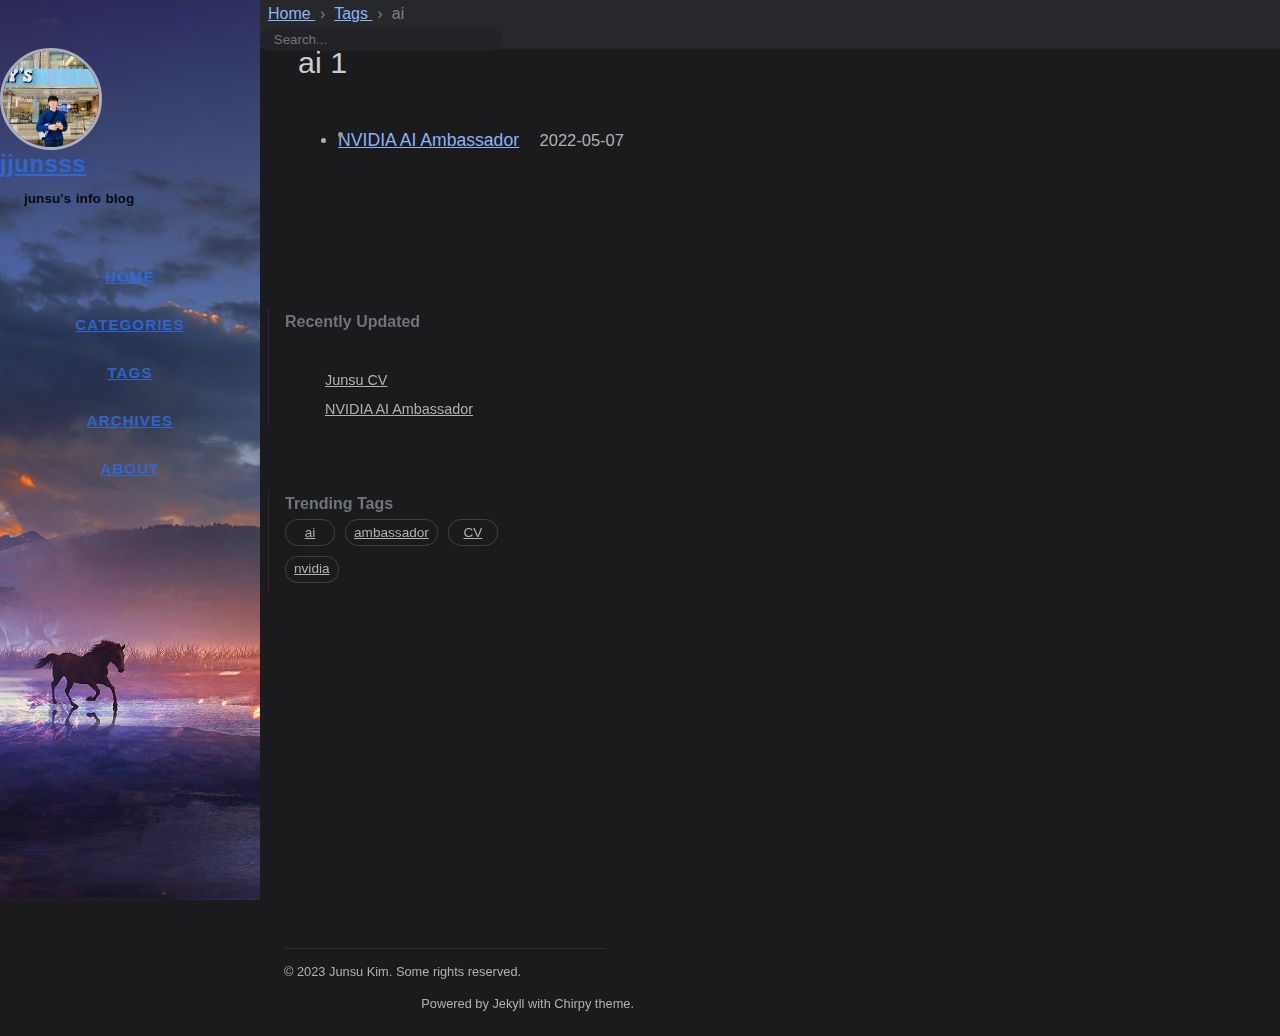
<file: tags/ai/index.html>
<!DOCTYPE html><html lang="ko" data-mode="dark" ><head><meta http-equiv="Content-Type" content="text/html; charset=UTF-8"><meta name="viewport" content="width=device-width, initial-scale=1, shrink-to-fit=no"><meta name="generator" content="Jekyll v4.3.2" /><meta property="og:title" content="ai" /><meta property="og:locale" content="ko" /><meta name="description" content="AI Developer, Computer Vision, Object Detection, Tech Blog, artificial intelligence" /><meta property="og:description" content="AI Developer, Computer Vision, Object Detection, Tech Blog, artificial intelligence" /><link rel="canonical" href="https://jjunsss.github.io/tags/ai/" /><meta property="og:url" content="https://jjunsss.github.io/tags/ai/" /><meta property="og:site_name" content="jjunsss" /><meta property="og:type" content="website" /><meta name="twitter:card" content="summary" /><meta property="twitter:title" content="ai" /> <script type="application/ld+json"> {"@context":"https://schema.org","@type":"WebPage","description":"AI Developer, Computer Vision, Object Detection, Tech Blog, artificial intelligence","headline":"ai","url":"https://jjunsss.github.io/tags/ai/"}</script><title>ai | jjunsss</title><link rel="apple-touch-icon" sizes="180x180" href="/assets/img/favicons/apple-touch-icon.png"><link rel="icon" type="image/png" sizes="32x32" href="/assets/img/favicons/favicon-32x32.png"><link rel="icon" type="image/png" sizes="16x16" href="/assets/img/favicons/favicon-16x16.png"><link rel="icon" type="image/png" sizes="150x150" href="/assets/img/favicons/favicon-150x150.png"><link rel="icon" type="image/png" sizes="192x192" href="/assets/img/favicons/favicon-192x192.png"><link rel="icon" type="image/png" sizes="512x512" href="/assets/img/favicons/favicon-512x512.png"><link rel="manifest" href="/assets/img/favicons/site.webmanifest"><link rel="shortcut icon" href="/assets/img/favicons/favicon.ico"><meta name="apple-mobile-web-app-title" content="jjunsss"><meta name="application-name" content="jjunsss"><meta name="msapplication-TileColor" content="#da532c"><meta name="msapplication-config" content="/assets/img/favicons/browserconfig.xml"><meta name="theme-color" content="#ffffff"><link rel="preconnect" href="https://fonts.googleapis.com" ><link rel="dns-prefetch" href="https://fonts.googleapis.com" ><link rel="preconnect" href="https://fonts.gstatic.com" crossorigin><link rel="dns-prefetch" href="https://fonts.gstatic.com" crossorigin><link rel="preconnect" href="https://fonts.googleapis.com" ><link rel="dns-prefetch" href="https://fonts.googleapis.com" ><link rel="preconnect" href="https://cdn.jsdelivr.net" ><link rel="dns-prefetch" href="https://cdn.jsdelivr.net" ><link rel="stylesheet" href="https://fonts.googleapis.com/css2?family=Lato&family=Source+Sans+Pro:wght@400;600;700;900&display=swap"><link rel="stylesheet" href="https://cdn.jsdelivr.net/npm/bootstrap@4/dist/css/bootstrap.min.css"><link rel="stylesheet" href="https://cdn.jsdelivr.net/npm/@fortawesome/fontawesome-free@5.11.2/css/all.min.css"><link rel="stylesheet" href="/assets/css/style.css"> <script src="https://cdn.jsdelivr.net/npm/jquery@3/dist/jquery.min.js"></script><body data-spy="scroll" data-target="#toc" data-topbar-visible="true"><div id="sidebar" class="d-flex flex-column align-items-end"><div class="profile-wrapper text-center"><div id="avatar"> <a href="/" alt="avatar" class="mx-auto"> <img src="/assets/img/jjunsss.jpg" alt="avatar" onerror="this.style.display='none'"> </a></div><div class="site-title mt-3"> <a href="/">jjunsss</a></div><div class="site-subtitle font-italic">junsu's info blog</div></div><ul class="w-100"><li class="nav-item"> <a href="/" class="nav-link"> <i class="fa-fw fas fa-home ml-xl-3 mr-xl-3 unloaded"></i> <span>HOME</span> </a><li class="nav-item"> <a href="/categories/" class="nav-link"> <i class="fa-fw fas fa-stream ml-xl-3 mr-xl-3 unloaded"></i> <span>CATEGORIES</span> </a><li class="nav-item"> <a href="/tags/" class="nav-link"> <i class="fa-fw fas fa-tag ml-xl-3 mr-xl-3 unloaded"></i> <span>TAGS</span> </a><li class="nav-item"> <a href="/archives/" class="nav-link"> <i class="fa-fw fas fa-archive ml-xl-3 mr-xl-3 unloaded"></i> <span>ARCHIVES</span> </a><li class="nav-item"> <a href="/about/" class="nav-link"> <i class="fa-fw fas fa-info-circle ml-xl-3 mr-xl-3 unloaded"></i> <span>ABOUT</span> </a></ul><div class="sidebar-bottom mt-auto d-flex flex-wrap justify-content-center align-items-center"> <a href="https://github.com/jjunsss" aria-label="github" target="_blank" rel="noopener"> <i class="fab fa-github"></i> </a> <a href="https://www.linkedin.com/in/%EC%A4%80%EC%88%98-%EA%B9%80-84b39122b/" aria-label="linkedin" target="_blank" rel="noopener"> <i class="fab fa-linkedin"></i> </a> <a href=" javascript:location.href = 'mailto:' + ['jjunsssk','unist.ac.kr'].join('@')" aria-label="email" > <i class="fas fa-envelope"></i> </a> <a href="https://blog.naver.com/jjunsss" aria-label="blog" target="_blank" rel="noopener"> <i class="fas fa-solid fa-address-card"></i> </a> <a href="/feed.xml" aria-label="rss" > <i class="fas fa-rss"></i> </a></div></div><div id="topbar-wrapper" class="row justify-content-center"><div id="topbar" class="col-11 d-flex h-100 align-items-center justify-content-between"> <span id="breadcrumb"> <span> <a href="/"> Home </a> </span> <span> <a href="/tags"> Tags </a> </span> <span>ai</span> </span> <i id="sidebar-trigger" class="fas fa-bars fa-fw"></i><div id="topbar-title"> Tag</div><i id="search-trigger" class="fas fa-search fa-fw"></i> <span id="search-wrapper" class="align-items-center"> <i class="fas fa-search fa-fw"></i> <input class="form-control" id="search-input" type="search" aria-label="search" autocomplete="off" placeholder="Search..."> </span> <span id="search-cancel" >Cancel</span></div></div><div id="main-wrapper"><div id="main"><div class="row"><div id="core-wrapper" class="col-12 col-lg-11 col-xl-8"><div class="post pl-1 pr-1 pl-sm-2 pr-sm-2 pl-md-4 pr-md-4"><div id="page-tag"><h1 class="pl-lg-2"> <i class="fa fa-tag fa-fw text-muted"></i> ai <span class="lead text-muted pl-2">1</span></h1><ul class="post-content pl-0"><li class="d-flex justify-content-between pl-md-3 pr-md-3"> <a href="/posts/NVIDIA-AMB/">NVIDIA AI Ambassador</a> <span class="dash flex-grow-1"></span> <span class="text-muted small" data-ts="1651922400" data-df="ll"> 2022-05-07 </span></ul></div></div></div><div id="panel-wrapper" class="col-xl-3 pl-2 text-muted"><div class="access"><div id="access-lastmod" class="post"><div class="panel-heading">Recently Updated</div><ul class="post-content pl-0 pb-1 ml-1 mt-2"><li><a href="/posts/First-pose/">Junsu CV</a><li><a href="/posts/NVIDIA-AMB/">NVIDIA AI Ambassador</a></ul></div><div id="access-tags"><div class="panel-heading">Trending Tags</div><div class="d-flex flex-wrap mt-3 mb-1 mr-3"> <a class="post-tag" href="/tags/ai/">ai</a> <a class="post-tag" href="/tags/ambassador/">ambassador</a> <a class="post-tag" href="/tags/cv/">CV</a> <a class="post-tag" href="/tags/nvidia/">nvidia</a></div></div></div></div></div><footer class="d-flex w-100 justify-content-center"><div class="d-flex justify-content-between align-items-center text-muted"><div class="footer-left"><p class="mb-0"> © 2023 <a href="https://github.com/jjunsss">Junsu Kim</a>. <span data-toggle="tooltip" data-placement="top" title="Except where otherwise noted, the blog posts on this site are licensed under the Creative Commons Attribution 4.0 International (CC BY 4.0) License by the author.">Some rights reserved.</span></p></div><div class="footer-right"><p class="mb-0"> Powered by <a href="https://jekyllrb.com" target="_blank" rel="noopener">Jekyll</a> with <a href="https://github.com/cotes2020/jekyll-theme-chirpy" target="_blank" rel="noopener">Chirpy</a> theme.</p></div></div></footer></div><div id="search-result-wrapper" class="d-flex justify-content-center unloaded"><div class="col-12 col-sm-11 post-content"><div id="search-hints"><div id="access-tags"><div class="panel-heading">Trending Tags</div><div class="d-flex flex-wrap mt-3 mb-1 mr-3"> <a class="post-tag" href="/tags/ai/">ai</a> <a class="post-tag" href="/tags/ambassador/">ambassador</a> <a class="post-tag" href="/tags/cv/">CV</a> <a class="post-tag" href="/tags/nvidia/">nvidia</a></div></div></div><div id="search-results" class="d-flex flex-wrap justify-content-center text-muted mt-3"></div></div></div></div><div id="mask"></div><a id="back-to-top" href="#" aria-label="back-to-top" class="btn btn-lg btn-box-shadow" role="button"> <i class="fas fa-angle-up"></i> </a> <script src="https://cdn.jsdelivr.net/npm/simple-jekyll-search@1.10.0/dest/simple-jekyll-search.min.js"></script> <script> SimpleJekyllSearch({ searchInput: document.getElementById('search-input'), resultsContainer: document.getElementById('search-results'), json: '/assets/js/data/search.json', searchResultTemplate: '<div class="pl-1 pr-1 pl-sm-2 pr-sm-2 pl-lg-4 pr-lg-4 pl-xl-0 pr-xl-0"> <a href="{url}">{title}</a><div class="post-meta d-flex flex-column flex-sm-row text-muted mt-1 mb-1"> {categories} {tags}</div><p>{snippet}</p></div>', noResultsText: '<p class="mt-5">Oops! No result founds.</p>', templateMiddleware: function(prop, value, template) { if (prop === 'categories') { if (value === '') { return `${value}`; } else { return `<div class="mr-sm-4"><i class="far fa-folder fa-fw"></i>${value}</div>`; } } if (prop === 'tags') { if (value === '') { return `${value}`; } else { return `<div><i class="fa fa-tag fa-fw"></i>${value}</div>`; } } } }); </script> <script src="https://cdn.jsdelivr.net/combine/npm/dayjs@1/dayjs.min.js,npm/dayjs@1/locale/ko.min.js,npm/dayjs@1/plugin/relativeTime.min.js,npm/dayjs@1/plugin/localizedFormat.min.js"></script> <script defer src="/assets/js/dist/misc.min.js"></script> <script src="https://cdn.jsdelivr.net/npm/bootstrap@4/dist/js/bootstrap.bundle.min.js"></script> <script defer src="/app.js"></script>
</file>
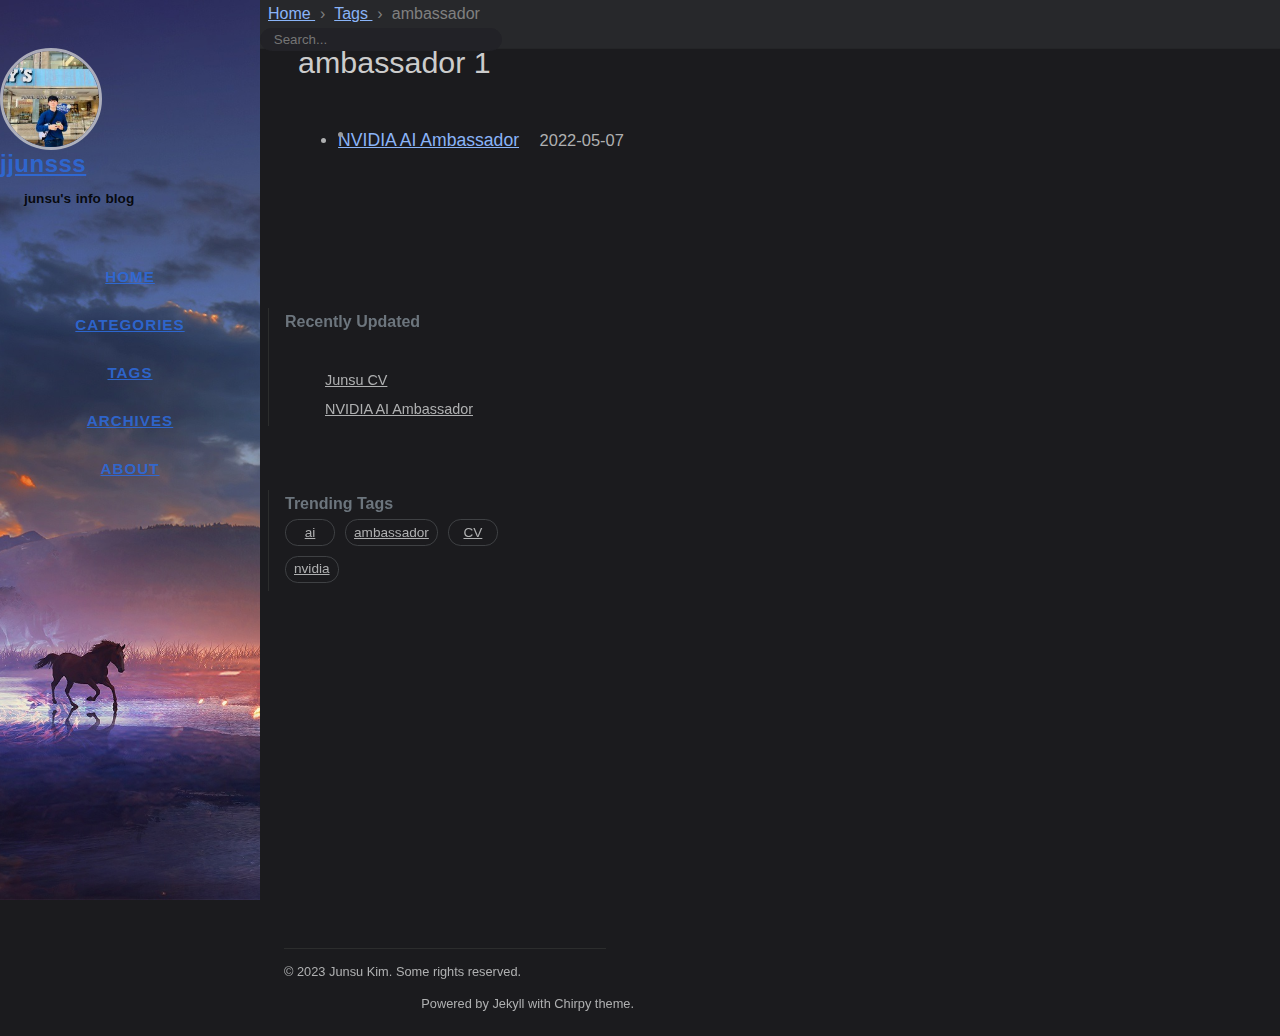
<file: tags/ambassador/index.html>
<!DOCTYPE html><html lang="ko" data-mode="dark" ><head><meta http-equiv="Content-Type" content="text/html; charset=UTF-8"><meta name="viewport" content="width=device-width, initial-scale=1, shrink-to-fit=no"><meta name="generator" content="Jekyll v4.3.2" /><meta property="og:title" content="ambassador" /><meta property="og:locale" content="ko" /><meta name="description" content="AI Developer, Computer Vision, Object Detection, Tech Blog, artificial intelligence" /><meta property="og:description" content="AI Developer, Computer Vision, Object Detection, Tech Blog, artificial intelligence" /><link rel="canonical" href="https://jjunsss.github.io/tags/ambassador/" /><meta property="og:url" content="https://jjunsss.github.io/tags/ambassador/" /><meta property="og:site_name" content="jjunsss" /><meta property="og:type" content="website" /><meta name="twitter:card" content="summary" /><meta property="twitter:title" content="ambassador" /> <script type="application/ld+json"> {"@context":"https://schema.org","@type":"WebPage","description":"AI Developer, Computer Vision, Object Detection, Tech Blog, artificial intelligence","headline":"ambassador","url":"https://jjunsss.github.io/tags/ambassador/"}</script><title>ambassador | jjunsss</title><link rel="apple-touch-icon" sizes="180x180" href="/assets/img/favicons/apple-touch-icon.png"><link rel="icon" type="image/png" sizes="32x32" href="/assets/img/favicons/favicon-32x32.png"><link rel="icon" type="image/png" sizes="16x16" href="/assets/img/favicons/favicon-16x16.png"><link rel="icon" type="image/png" sizes="150x150" href="/assets/img/favicons/favicon-150x150.png"><link rel="icon" type="image/png" sizes="192x192" href="/assets/img/favicons/favicon-192x192.png"><link rel="icon" type="image/png" sizes="512x512" href="/assets/img/favicons/favicon-512x512.png"><link rel="manifest" href="/assets/img/favicons/site.webmanifest"><link rel="shortcut icon" href="/assets/img/favicons/favicon.ico"><meta name="apple-mobile-web-app-title" content="jjunsss"><meta name="application-name" content="jjunsss"><meta name="msapplication-TileColor" content="#da532c"><meta name="msapplication-config" content="/assets/img/favicons/browserconfig.xml"><meta name="theme-color" content="#ffffff"><link rel="preconnect" href="https://fonts.googleapis.com" ><link rel="dns-prefetch" href="https://fonts.googleapis.com" ><link rel="preconnect" href="https://fonts.gstatic.com" crossorigin><link rel="dns-prefetch" href="https://fonts.gstatic.com" crossorigin><link rel="preconnect" href="https://fonts.googleapis.com" ><link rel="dns-prefetch" href="https://fonts.googleapis.com" ><link rel="preconnect" href="https://cdn.jsdelivr.net" ><link rel="dns-prefetch" href="https://cdn.jsdelivr.net" ><link rel="stylesheet" href="https://fonts.googleapis.com/css2?family=Lato&family=Source+Sans+Pro:wght@400;600;700;900&display=swap"><link rel="stylesheet" href="https://cdn.jsdelivr.net/npm/bootstrap@4/dist/css/bootstrap.min.css"><link rel="stylesheet" href="https://cdn.jsdelivr.net/npm/@fortawesome/fontawesome-free@5.11.2/css/all.min.css"><link rel="stylesheet" href="/assets/css/style.css"> <script src="https://cdn.jsdelivr.net/npm/jquery@3/dist/jquery.min.js"></script><body data-spy="scroll" data-target="#toc" data-topbar-visible="true"><div id="sidebar" class="d-flex flex-column align-items-end"><div class="profile-wrapper text-center"><div id="avatar"> <a href="/" alt="avatar" class="mx-auto"> <img src="/assets/img/jjunsss.jpg" alt="avatar" onerror="this.style.display='none'"> </a></div><div class="site-title mt-3"> <a href="/">jjunsss</a></div><div class="site-subtitle font-italic">junsu's info blog</div></div><ul class="w-100"><li class="nav-item"> <a href="/" class="nav-link"> <i class="fa-fw fas fa-home ml-xl-3 mr-xl-3 unloaded"></i> <span>HOME</span> </a><li class="nav-item"> <a href="/categories/" class="nav-link"> <i class="fa-fw fas fa-stream ml-xl-3 mr-xl-3 unloaded"></i> <span>CATEGORIES</span> </a><li class="nav-item"> <a href="/tags/" class="nav-link"> <i class="fa-fw fas fa-tag ml-xl-3 mr-xl-3 unloaded"></i> <span>TAGS</span> </a><li class="nav-item"> <a href="/archives/" class="nav-link"> <i class="fa-fw fas fa-archive ml-xl-3 mr-xl-3 unloaded"></i> <span>ARCHIVES</span> </a><li class="nav-item"> <a href="/about/" class="nav-link"> <i class="fa-fw fas fa-info-circle ml-xl-3 mr-xl-3 unloaded"></i> <span>ABOUT</span> </a></ul><div class="sidebar-bottom mt-auto d-flex flex-wrap justify-content-center align-items-center"> <a href="https://github.com/jjunsss" aria-label="github" target="_blank" rel="noopener"> <i class="fab fa-github"></i> </a> <a href="https://www.linkedin.com/in/%EC%A4%80%EC%88%98-%EA%B9%80-84b39122b/" aria-label="linkedin" target="_blank" rel="noopener"> <i class="fab fa-linkedin"></i> </a> <a href=" javascript:location.href = 'mailto:' + ['jjunsssk','unist.ac.kr'].join('@')" aria-label="email" > <i class="fas fa-envelope"></i> </a> <a href="https://blog.naver.com/jjunsss" aria-label="blog" target="_blank" rel="noopener"> <i class="fas fa-solid fa-address-card"></i> </a> <a href="/feed.xml" aria-label="rss" > <i class="fas fa-rss"></i> </a></div></div><div id="topbar-wrapper" class="row justify-content-center"><div id="topbar" class="col-11 d-flex h-100 align-items-center justify-content-between"> <span id="breadcrumb"> <span> <a href="/"> Home </a> </span> <span> <a href="/tags"> Tags </a> </span> <span>ambassador</span> </span> <i id="sidebar-trigger" class="fas fa-bars fa-fw"></i><div id="topbar-title"> Tag</div><i id="search-trigger" class="fas fa-search fa-fw"></i> <span id="search-wrapper" class="align-items-center"> <i class="fas fa-search fa-fw"></i> <input class="form-control" id="search-input" type="search" aria-label="search" autocomplete="off" placeholder="Search..."> </span> <span id="search-cancel" >Cancel</span></div></div><div id="main-wrapper"><div id="main"><div class="row"><div id="core-wrapper" class="col-12 col-lg-11 col-xl-8"><div class="post pl-1 pr-1 pl-sm-2 pr-sm-2 pl-md-4 pr-md-4"><div id="page-tag"><h1 class="pl-lg-2"> <i class="fa fa-tag fa-fw text-muted"></i> ambassador <span class="lead text-muted pl-2">1</span></h1><ul class="post-content pl-0"><li class="d-flex justify-content-between pl-md-3 pr-md-3"> <a href="/posts/NVIDIA-AMB/">NVIDIA AI Ambassador</a> <span class="dash flex-grow-1"></span> <span class="text-muted small" data-ts="1651922400" data-df="ll"> 2022-05-07 </span></ul></div></div></div><div id="panel-wrapper" class="col-xl-3 pl-2 text-muted"><div class="access"><div id="access-lastmod" class="post"><div class="panel-heading">Recently Updated</div><ul class="post-content pl-0 pb-1 ml-1 mt-2"><li><a href="/posts/First-pose/">Junsu CV</a><li><a href="/posts/NVIDIA-AMB/">NVIDIA AI Ambassador</a></ul></div><div id="access-tags"><div class="panel-heading">Trending Tags</div><div class="d-flex flex-wrap mt-3 mb-1 mr-3"> <a class="post-tag" href="/tags/ai/">ai</a> <a class="post-tag" href="/tags/ambassador/">ambassador</a> <a class="post-tag" href="/tags/cv/">CV</a> <a class="post-tag" href="/tags/nvidia/">nvidia</a></div></div></div></div></div><footer class="d-flex w-100 justify-content-center"><div class="d-flex justify-content-between align-items-center text-muted"><div class="footer-left"><p class="mb-0"> © 2023 <a href="https://github.com/jjunsss">Junsu Kim</a>. <span data-toggle="tooltip" data-placement="top" title="Except where otherwise noted, the blog posts on this site are licensed under the Creative Commons Attribution 4.0 International (CC BY 4.0) License by the author.">Some rights reserved.</span></p></div><div class="footer-right"><p class="mb-0"> Powered by <a href="https://jekyllrb.com" target="_blank" rel="noopener">Jekyll</a> with <a href="https://github.com/cotes2020/jekyll-theme-chirpy" target="_blank" rel="noopener">Chirpy</a> theme.</p></div></div></footer></div><div id="search-result-wrapper" class="d-flex justify-content-center unloaded"><div class="col-12 col-sm-11 post-content"><div id="search-hints"><div id="access-tags"><div class="panel-heading">Trending Tags</div><div class="d-flex flex-wrap mt-3 mb-1 mr-3"> <a class="post-tag" href="/tags/ai/">ai</a> <a class="post-tag" href="/tags/ambassador/">ambassador</a> <a class="post-tag" href="/tags/cv/">CV</a> <a class="post-tag" href="/tags/nvidia/">nvidia</a></div></div></div><div id="search-results" class="d-flex flex-wrap justify-content-center text-muted mt-3"></div></div></div></div><div id="mask"></div><a id="back-to-top" href="#" aria-label="back-to-top" class="btn btn-lg btn-box-shadow" role="button"> <i class="fas fa-angle-up"></i> </a> <script src="https://cdn.jsdelivr.net/npm/simple-jekyll-search@1.10.0/dest/simple-jekyll-search.min.js"></script> <script> SimpleJekyllSearch({ searchInput: document.getElementById('search-input'), resultsContainer: document.getElementById('search-results'), json: '/assets/js/data/search.json', searchResultTemplate: '<div class="pl-1 pr-1 pl-sm-2 pr-sm-2 pl-lg-4 pr-lg-4 pl-xl-0 pr-xl-0"> <a href="{url}">{title}</a><div class="post-meta d-flex flex-column flex-sm-row text-muted mt-1 mb-1"> {categories} {tags}</div><p>{snippet}</p></div>', noResultsText: '<p class="mt-5">Oops! No result founds.</p>', templateMiddleware: function(prop, value, template) { if (prop === 'categories') { if (value === '') { return `${value}`; } else { return `<div class="mr-sm-4"><i class="far fa-folder fa-fw"></i>${value}</div>`; } } if (prop === 'tags') { if (value === '') { return `${value}`; } else { return `<div><i class="fa fa-tag fa-fw"></i>${value}</div>`; } } } }); </script> <script src="https://cdn.jsdelivr.net/combine/npm/dayjs@1/dayjs.min.js,npm/dayjs@1/locale/ko.min.js,npm/dayjs@1/plugin/relativeTime.min.js,npm/dayjs@1/plugin/localizedFormat.min.js"></script> <script defer src="/assets/js/dist/misc.min.js"></script> <script src="https://cdn.jsdelivr.net/npm/bootstrap@4/dist/js/bootstrap.bundle.min.js"></script> <script defer src="/app.js"></script>
</file>
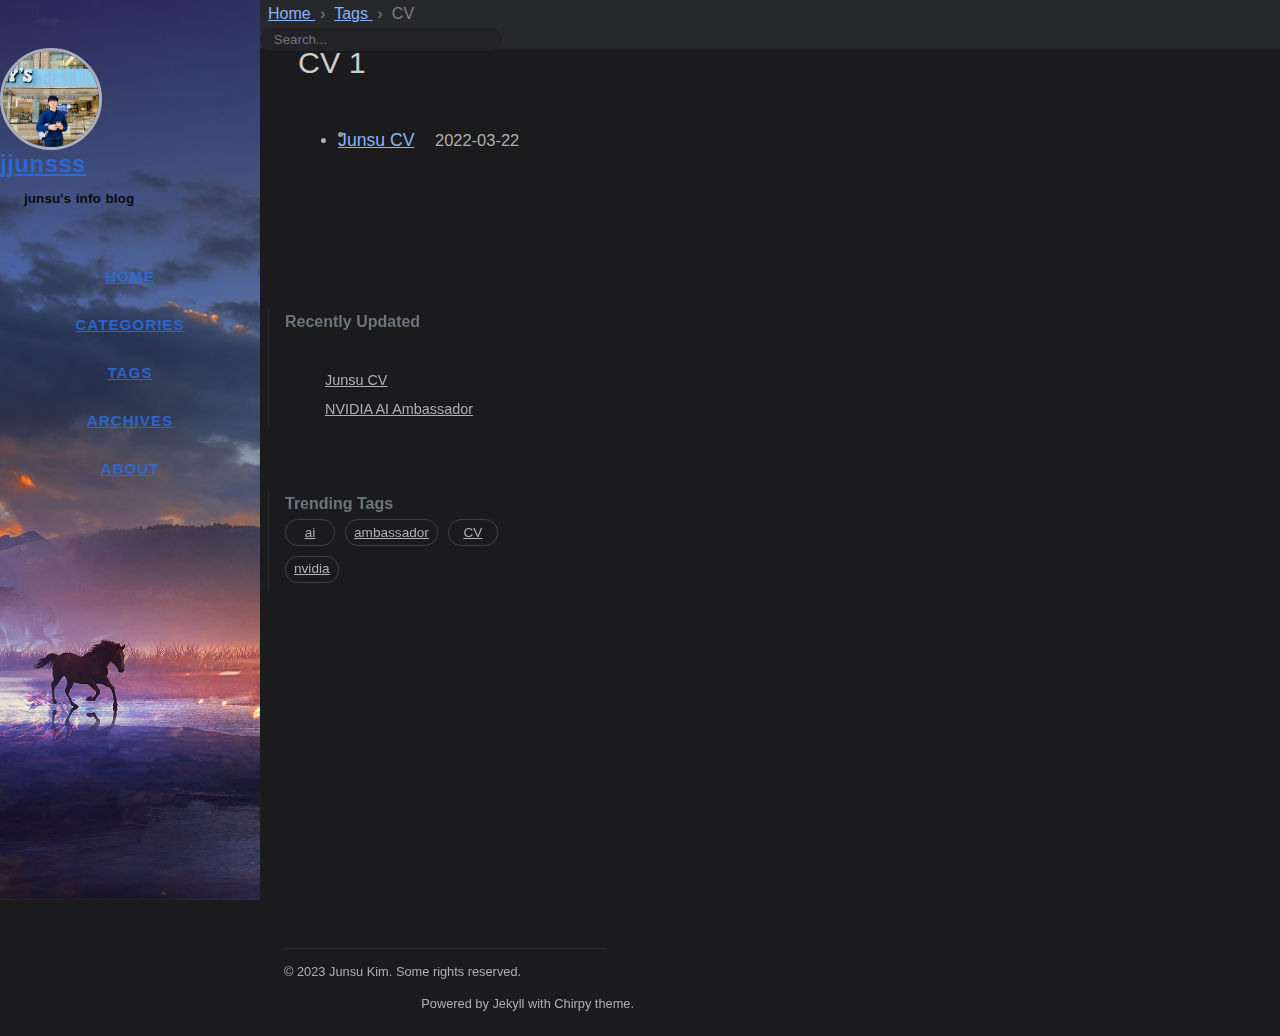
<file: tags/cv/index.html>
<!DOCTYPE html><html lang="ko" data-mode="dark" ><head><meta http-equiv="Content-Type" content="text/html; charset=UTF-8"><meta name="viewport" content="width=device-width, initial-scale=1, shrink-to-fit=no"><meta name="generator" content="Jekyll v4.3.2" /><meta property="og:title" content="CV" /><meta property="og:locale" content="ko" /><meta name="description" content="AI Developer, Computer Vision, Object Detection, Tech Blog, artificial intelligence" /><meta property="og:description" content="AI Developer, Computer Vision, Object Detection, Tech Blog, artificial intelligence" /><link rel="canonical" href="https://jjunsss.github.io/tags/cv/" /><meta property="og:url" content="https://jjunsss.github.io/tags/cv/" /><meta property="og:site_name" content="jjunsss" /><meta property="og:type" content="website" /><meta name="twitter:card" content="summary" /><meta property="twitter:title" content="CV" /> <script type="application/ld+json"> {"@context":"https://schema.org","@type":"WebPage","description":"AI Developer, Computer Vision, Object Detection, Tech Blog, artificial intelligence","headline":"CV","url":"https://jjunsss.github.io/tags/cv/"}</script><title>CV | jjunsss</title><link rel="apple-touch-icon" sizes="180x180" href="/assets/img/favicons/apple-touch-icon.png"><link rel="icon" type="image/png" sizes="32x32" href="/assets/img/favicons/favicon-32x32.png"><link rel="icon" type="image/png" sizes="16x16" href="/assets/img/favicons/favicon-16x16.png"><link rel="icon" type="image/png" sizes="150x150" href="/assets/img/favicons/favicon-150x150.png"><link rel="icon" type="image/png" sizes="192x192" href="/assets/img/favicons/favicon-192x192.png"><link rel="icon" type="image/png" sizes="512x512" href="/assets/img/favicons/favicon-512x512.png"><link rel="manifest" href="/assets/img/favicons/site.webmanifest"><link rel="shortcut icon" href="/assets/img/favicons/favicon.ico"><meta name="apple-mobile-web-app-title" content="jjunsss"><meta name="application-name" content="jjunsss"><meta name="msapplication-TileColor" content="#da532c"><meta name="msapplication-config" content="/assets/img/favicons/browserconfig.xml"><meta name="theme-color" content="#ffffff"><link rel="preconnect" href="https://fonts.googleapis.com" ><link rel="dns-prefetch" href="https://fonts.googleapis.com" ><link rel="preconnect" href="https://fonts.gstatic.com" crossorigin><link rel="dns-prefetch" href="https://fonts.gstatic.com" crossorigin><link rel="preconnect" href="https://fonts.googleapis.com" ><link rel="dns-prefetch" href="https://fonts.googleapis.com" ><link rel="preconnect" href="https://cdn.jsdelivr.net" ><link rel="dns-prefetch" href="https://cdn.jsdelivr.net" ><link rel="stylesheet" href="https://fonts.googleapis.com/css2?family=Lato&family=Source+Sans+Pro:wght@400;600;700;900&display=swap"><link rel="stylesheet" href="https://cdn.jsdelivr.net/npm/bootstrap@4/dist/css/bootstrap.min.css"><link rel="stylesheet" href="https://cdn.jsdelivr.net/npm/@fortawesome/fontawesome-free@5.11.2/css/all.min.css"><link rel="stylesheet" href="/assets/css/style.css"> <script src="https://cdn.jsdelivr.net/npm/jquery@3/dist/jquery.min.js"></script><body data-spy="scroll" data-target="#toc" data-topbar-visible="true"><div id="sidebar" class="d-flex flex-column align-items-end"><div class="profile-wrapper text-center"><div id="avatar"> <a href="/" alt="avatar" class="mx-auto"> <img src="/assets/img/jjunsss.jpg" alt="avatar" onerror="this.style.display='none'"> </a></div><div class="site-title mt-3"> <a href="/">jjunsss</a></div><div class="site-subtitle font-italic">junsu's info blog</div></div><ul class="w-100"><li class="nav-item"> <a href="/" class="nav-link"> <i class="fa-fw fas fa-home ml-xl-3 mr-xl-3 unloaded"></i> <span>HOME</span> </a><li class="nav-item"> <a href="/categories/" class="nav-link"> <i class="fa-fw fas fa-stream ml-xl-3 mr-xl-3 unloaded"></i> <span>CATEGORIES</span> </a><li class="nav-item"> <a href="/tags/" class="nav-link"> <i class="fa-fw fas fa-tag ml-xl-3 mr-xl-3 unloaded"></i> <span>TAGS</span> </a><li class="nav-item"> <a href="/archives/" class="nav-link"> <i class="fa-fw fas fa-archive ml-xl-3 mr-xl-3 unloaded"></i> <span>ARCHIVES</span> </a><li class="nav-item"> <a href="/about/" class="nav-link"> <i class="fa-fw fas fa-info-circle ml-xl-3 mr-xl-3 unloaded"></i> <span>ABOUT</span> </a></ul><div class="sidebar-bottom mt-auto d-flex flex-wrap justify-content-center align-items-center"> <a href="https://github.com/jjunsss" aria-label="github" target="_blank" rel="noopener"> <i class="fab fa-github"></i> </a> <a href="https://www.linkedin.com/in/%EC%A4%80%EC%88%98-%EA%B9%80-84b39122b/" aria-label="linkedin" target="_blank" rel="noopener"> <i class="fab fa-linkedin"></i> </a> <a href=" javascript:location.href = 'mailto:' + ['jjunsssk','unist.ac.kr'].join('@')" aria-label="email" > <i class="fas fa-envelope"></i> </a> <a href="https://blog.naver.com/jjunsss" aria-label="blog" target="_blank" rel="noopener"> <i class="fas fa-solid fa-address-card"></i> </a> <a href="/feed.xml" aria-label="rss" > <i class="fas fa-rss"></i> </a></div></div><div id="topbar-wrapper" class="row justify-content-center"><div id="topbar" class="col-11 d-flex h-100 align-items-center justify-content-between"> <span id="breadcrumb"> <span> <a href="/"> Home </a> </span> <span> <a href="/tags"> Tags </a> </span> <span>CV</span> </span> <i id="sidebar-trigger" class="fas fa-bars fa-fw"></i><div id="topbar-title"> Tag</div><i id="search-trigger" class="fas fa-search fa-fw"></i> <span id="search-wrapper" class="align-items-center"> <i class="fas fa-search fa-fw"></i> <input class="form-control" id="search-input" type="search" aria-label="search" autocomplete="off" placeholder="Search..."> </span> <span id="search-cancel" >Cancel</span></div></div><div id="main-wrapper"><div id="main"><div class="row"><div id="core-wrapper" class="col-12 col-lg-11 col-xl-8"><div class="post pl-1 pr-1 pl-sm-2 pr-sm-2 pl-md-4 pr-md-4"><div id="page-tag"><h1 class="pl-lg-2"> <i class="fa fa-tag fa-fw text-muted"></i> CV <span class="lead text-muted pl-2">1</span></h1><ul class="post-content pl-0"><li class="d-flex justify-content-between pl-md-3 pr-md-3"> <a href="/posts/First-pose/">Junsu CV</a> <span class="dash flex-grow-1"></span> <span class="text-muted small" data-ts="1647942600" data-df="ll"> 2022-03-22 </span></ul></div></div></div><div id="panel-wrapper" class="col-xl-3 pl-2 text-muted"><div class="access"><div id="access-lastmod" class="post"><div class="panel-heading">Recently Updated</div><ul class="post-content pl-0 pb-1 ml-1 mt-2"><li><a href="/posts/First-pose/">Junsu CV</a><li><a href="/posts/NVIDIA-AMB/">NVIDIA AI Ambassador</a></ul></div><div id="access-tags"><div class="panel-heading">Trending Tags</div><div class="d-flex flex-wrap mt-3 mb-1 mr-3"> <a class="post-tag" href="/tags/ai/">ai</a> <a class="post-tag" href="/tags/ambassador/">ambassador</a> <a class="post-tag" href="/tags/cv/">CV</a> <a class="post-tag" href="/tags/nvidia/">nvidia</a></div></div></div></div></div><footer class="d-flex w-100 justify-content-center"><div class="d-flex justify-content-between align-items-center text-muted"><div class="footer-left"><p class="mb-0"> © 2023 <a href="https://github.com/jjunsss">Junsu Kim</a>. <span data-toggle="tooltip" data-placement="top" title="Except where otherwise noted, the blog posts on this site are licensed under the Creative Commons Attribution 4.0 International (CC BY 4.0) License by the author.">Some rights reserved.</span></p></div><div class="footer-right"><p class="mb-0"> Powered by <a href="https://jekyllrb.com" target="_blank" rel="noopener">Jekyll</a> with <a href="https://github.com/cotes2020/jekyll-theme-chirpy" target="_blank" rel="noopener">Chirpy</a> theme.</p></div></div></footer></div><div id="search-result-wrapper" class="d-flex justify-content-center unloaded"><div class="col-12 col-sm-11 post-content"><div id="search-hints"><div id="access-tags"><div class="panel-heading">Trending Tags</div><div class="d-flex flex-wrap mt-3 mb-1 mr-3"> <a class="post-tag" href="/tags/ai/">ai</a> <a class="post-tag" href="/tags/ambassador/">ambassador</a> <a class="post-tag" href="/tags/cv/">CV</a> <a class="post-tag" href="/tags/nvidia/">nvidia</a></div></div></div><div id="search-results" class="d-flex flex-wrap justify-content-center text-muted mt-3"></div></div></div></div><div id="mask"></div><a id="back-to-top" href="#" aria-label="back-to-top" class="btn btn-lg btn-box-shadow" role="button"> <i class="fas fa-angle-up"></i> </a> <script src="https://cdn.jsdelivr.net/npm/simple-jekyll-search@1.10.0/dest/simple-jekyll-search.min.js"></script> <script> SimpleJekyllSearch({ searchInput: document.getElementById('search-input'), resultsContainer: document.getElementById('search-results'), json: '/assets/js/data/search.json', searchResultTemplate: '<div class="pl-1 pr-1 pl-sm-2 pr-sm-2 pl-lg-4 pr-lg-4 pl-xl-0 pr-xl-0"> <a href="{url}">{title}</a><div class="post-meta d-flex flex-column flex-sm-row text-muted mt-1 mb-1"> {categories} {tags}</div><p>{snippet}</p></div>', noResultsText: '<p class="mt-5">Oops! No result founds.</p>', templateMiddleware: function(prop, value, template) { if (prop === 'categories') { if (value === '') { return `${value}`; } else { return `<div class="mr-sm-4"><i class="far fa-folder fa-fw"></i>${value}</div>`; } } if (prop === 'tags') { if (value === '') { return `${value}`; } else { return `<div><i class="fa fa-tag fa-fw"></i>${value}</div>`; } } } }); </script> <script src="https://cdn.jsdelivr.net/combine/npm/dayjs@1/dayjs.min.js,npm/dayjs@1/locale/ko.min.js,npm/dayjs@1/plugin/relativeTime.min.js,npm/dayjs@1/plugin/localizedFormat.min.js"></script> <script defer src="/assets/js/dist/misc.min.js"></script> <script src="https://cdn.jsdelivr.net/npm/bootstrap@4/dist/js/bootstrap.bundle.min.js"></script> <script defer src="/app.js"></script>
</file>
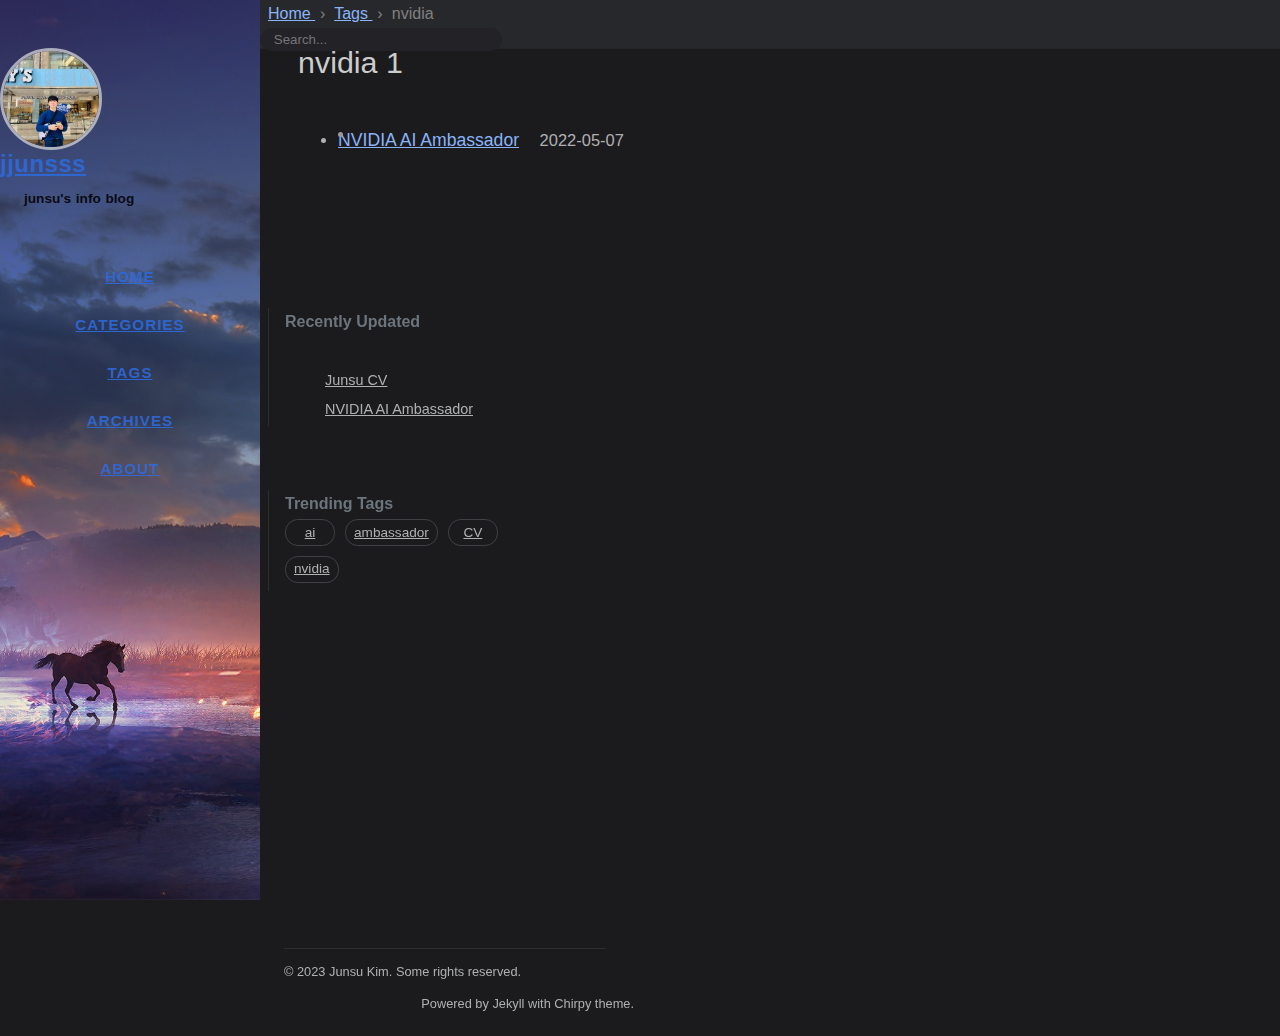
<file: tags/nvidia/index.html>
<!DOCTYPE html><html lang="ko" data-mode="dark" ><head><meta http-equiv="Content-Type" content="text/html; charset=UTF-8"><meta name="viewport" content="width=device-width, initial-scale=1, shrink-to-fit=no"><meta name="generator" content="Jekyll v4.3.2" /><meta property="og:title" content="nvidia" /><meta property="og:locale" content="ko" /><meta name="description" content="AI Developer, Computer Vision, Object Detection, Tech Blog, artificial intelligence" /><meta property="og:description" content="AI Developer, Computer Vision, Object Detection, Tech Blog, artificial intelligence" /><link rel="canonical" href="https://jjunsss.github.io/tags/nvidia/" /><meta property="og:url" content="https://jjunsss.github.io/tags/nvidia/" /><meta property="og:site_name" content="jjunsss" /><meta property="og:type" content="website" /><meta name="twitter:card" content="summary" /><meta property="twitter:title" content="nvidia" /> <script type="application/ld+json"> {"@context":"https://schema.org","@type":"WebPage","description":"AI Developer, Computer Vision, Object Detection, Tech Blog, artificial intelligence","headline":"nvidia","url":"https://jjunsss.github.io/tags/nvidia/"}</script><title>nvidia | jjunsss</title><link rel="apple-touch-icon" sizes="180x180" href="/assets/img/favicons/apple-touch-icon.png"><link rel="icon" type="image/png" sizes="32x32" href="/assets/img/favicons/favicon-32x32.png"><link rel="icon" type="image/png" sizes="16x16" href="/assets/img/favicons/favicon-16x16.png"><link rel="icon" type="image/png" sizes="150x150" href="/assets/img/favicons/favicon-150x150.png"><link rel="icon" type="image/png" sizes="192x192" href="/assets/img/favicons/favicon-192x192.png"><link rel="icon" type="image/png" sizes="512x512" href="/assets/img/favicons/favicon-512x512.png"><link rel="manifest" href="/assets/img/favicons/site.webmanifest"><link rel="shortcut icon" href="/assets/img/favicons/favicon.ico"><meta name="apple-mobile-web-app-title" content="jjunsss"><meta name="application-name" content="jjunsss"><meta name="msapplication-TileColor" content="#da532c"><meta name="msapplication-config" content="/assets/img/favicons/browserconfig.xml"><meta name="theme-color" content="#ffffff"><link rel="preconnect" href="https://fonts.googleapis.com" ><link rel="dns-prefetch" href="https://fonts.googleapis.com" ><link rel="preconnect" href="https://fonts.gstatic.com" crossorigin><link rel="dns-prefetch" href="https://fonts.gstatic.com" crossorigin><link rel="preconnect" href="https://fonts.googleapis.com" ><link rel="dns-prefetch" href="https://fonts.googleapis.com" ><link rel="preconnect" href="https://cdn.jsdelivr.net" ><link rel="dns-prefetch" href="https://cdn.jsdelivr.net" ><link rel="stylesheet" href="https://fonts.googleapis.com/css2?family=Lato&family=Source+Sans+Pro:wght@400;600;700;900&display=swap"><link rel="stylesheet" href="https://cdn.jsdelivr.net/npm/bootstrap@4/dist/css/bootstrap.min.css"><link rel="stylesheet" href="https://cdn.jsdelivr.net/npm/@fortawesome/fontawesome-free@5.11.2/css/all.min.css"><link rel="stylesheet" href="/assets/css/style.css"> <script src="https://cdn.jsdelivr.net/npm/jquery@3/dist/jquery.min.js"></script><body data-spy="scroll" data-target="#toc" data-topbar-visible="true"><div id="sidebar" class="d-flex flex-column align-items-end"><div class="profile-wrapper text-center"><div id="avatar"> <a href="/" alt="avatar" class="mx-auto"> <img src="/assets/img/jjunsss.jpg" alt="avatar" onerror="this.style.display='none'"> </a></div><div class="site-title mt-3"> <a href="/">jjunsss</a></div><div class="site-subtitle font-italic">junsu's info blog</div></div><ul class="w-100"><li class="nav-item"> <a href="/" class="nav-link"> <i class="fa-fw fas fa-home ml-xl-3 mr-xl-3 unloaded"></i> <span>HOME</span> </a><li class="nav-item"> <a href="/categories/" class="nav-link"> <i class="fa-fw fas fa-stream ml-xl-3 mr-xl-3 unloaded"></i> <span>CATEGORIES</span> </a><li class="nav-item"> <a href="/tags/" class="nav-link"> <i class="fa-fw fas fa-tag ml-xl-3 mr-xl-3 unloaded"></i> <span>TAGS</span> </a><li class="nav-item"> <a href="/archives/" class="nav-link"> <i class="fa-fw fas fa-archive ml-xl-3 mr-xl-3 unloaded"></i> <span>ARCHIVES</span> </a><li class="nav-item"> <a href="/about/" class="nav-link"> <i class="fa-fw fas fa-info-circle ml-xl-3 mr-xl-3 unloaded"></i> <span>ABOUT</span> </a></ul><div class="sidebar-bottom mt-auto d-flex flex-wrap justify-content-center align-items-center"> <a href="https://github.com/jjunsss" aria-label="github" target="_blank" rel="noopener"> <i class="fab fa-github"></i> </a> <a href="https://www.linkedin.com/in/%EC%A4%80%EC%88%98-%EA%B9%80-84b39122b/" aria-label="linkedin" target="_blank" rel="noopener"> <i class="fab fa-linkedin"></i> </a> <a href=" javascript:location.href = 'mailto:' + ['jjunsssk','unist.ac.kr'].join('@')" aria-label="email" > <i class="fas fa-envelope"></i> </a> <a href="https://blog.naver.com/jjunsss" aria-label="blog" target="_blank" rel="noopener"> <i class="fas fa-solid fa-address-card"></i> </a> <a href="/feed.xml" aria-label="rss" > <i class="fas fa-rss"></i> </a></div></div><div id="topbar-wrapper" class="row justify-content-center"><div id="topbar" class="col-11 d-flex h-100 align-items-center justify-content-between"> <span id="breadcrumb"> <span> <a href="/"> Home </a> </span> <span> <a href="/tags"> Tags </a> </span> <span>nvidia</span> </span> <i id="sidebar-trigger" class="fas fa-bars fa-fw"></i><div id="topbar-title"> Tag</div><i id="search-trigger" class="fas fa-search fa-fw"></i> <span id="search-wrapper" class="align-items-center"> <i class="fas fa-search fa-fw"></i> <input class="form-control" id="search-input" type="search" aria-label="search" autocomplete="off" placeholder="Search..."> </span> <span id="search-cancel" >Cancel</span></div></div><div id="main-wrapper"><div id="main"><div class="row"><div id="core-wrapper" class="col-12 col-lg-11 col-xl-8"><div class="post pl-1 pr-1 pl-sm-2 pr-sm-2 pl-md-4 pr-md-4"><div id="page-tag"><h1 class="pl-lg-2"> <i class="fa fa-tag fa-fw text-muted"></i> nvidia <span class="lead text-muted pl-2">1</span></h1><ul class="post-content pl-0"><li class="d-flex justify-content-between pl-md-3 pr-md-3"> <a href="/posts/NVIDIA-AMB/">NVIDIA AI Ambassador</a> <span class="dash flex-grow-1"></span> <span class="text-muted small" data-ts="1651922400" data-df="ll"> 2022-05-07 </span></ul></div></div></div><div id="panel-wrapper" class="col-xl-3 pl-2 text-muted"><div class="access"><div id="access-lastmod" class="post"><div class="panel-heading">Recently Updated</div><ul class="post-content pl-0 pb-1 ml-1 mt-2"><li><a href="/posts/First-pose/">Junsu CV</a><li><a href="/posts/NVIDIA-AMB/">NVIDIA AI Ambassador</a></ul></div><div id="access-tags"><div class="panel-heading">Trending Tags</div><div class="d-flex flex-wrap mt-3 mb-1 mr-3"> <a class="post-tag" href="/tags/ai/">ai</a> <a class="post-tag" href="/tags/ambassador/">ambassador</a> <a class="post-tag" href="/tags/cv/">CV</a> <a class="post-tag" href="/tags/nvidia/">nvidia</a></div></div></div></div></div><footer class="d-flex w-100 justify-content-center"><div class="d-flex justify-content-between align-items-center text-muted"><div class="footer-left"><p class="mb-0"> © 2023 <a href="https://github.com/jjunsss">Junsu Kim</a>. <span data-toggle="tooltip" data-placement="top" title="Except where otherwise noted, the blog posts on this site are licensed under the Creative Commons Attribution 4.0 International (CC BY 4.0) License by the author.">Some rights reserved.</span></p></div><div class="footer-right"><p class="mb-0"> Powered by <a href="https://jekyllrb.com" target="_blank" rel="noopener">Jekyll</a> with <a href="https://github.com/cotes2020/jekyll-theme-chirpy" target="_blank" rel="noopener">Chirpy</a> theme.</p></div></div></footer></div><div id="search-result-wrapper" class="d-flex justify-content-center unloaded"><div class="col-12 col-sm-11 post-content"><div id="search-hints"><div id="access-tags"><div class="panel-heading">Trending Tags</div><div class="d-flex flex-wrap mt-3 mb-1 mr-3"> <a class="post-tag" href="/tags/ai/">ai</a> <a class="post-tag" href="/tags/ambassador/">ambassador</a> <a class="post-tag" href="/tags/cv/">CV</a> <a class="post-tag" href="/tags/nvidia/">nvidia</a></div></div></div><div id="search-results" class="d-flex flex-wrap justify-content-center text-muted mt-3"></div></div></div></div><div id="mask"></div><a id="back-to-top" href="#" aria-label="back-to-top" class="btn btn-lg btn-box-shadow" role="button"> <i class="fas fa-angle-up"></i> </a> <script src="https://cdn.jsdelivr.net/npm/simple-jekyll-search@1.10.0/dest/simple-jekyll-search.min.js"></script> <script> SimpleJekyllSearch({ searchInput: document.getElementById('search-input'), resultsContainer: document.getElementById('search-results'), json: '/assets/js/data/search.json', searchResultTemplate: '<div class="pl-1 pr-1 pl-sm-2 pr-sm-2 pl-lg-4 pr-lg-4 pl-xl-0 pr-xl-0"> <a href="{url}">{title}</a><div class="post-meta d-flex flex-column flex-sm-row text-muted mt-1 mb-1"> {categories} {tags}</div><p>{snippet}</p></div>', noResultsText: '<p class="mt-5">Oops! No result founds.</p>', templateMiddleware: function(prop, value, template) { if (prop === 'categories') { if (value === '') { return `${value}`; } else { return `<div class="mr-sm-4"><i class="far fa-folder fa-fw"></i>${value}</div>`; } } if (prop === 'tags') { if (value === '') { return `${value}`; } else { return `<div><i class="fa fa-tag fa-fw"></i>${value}</div>`; } } } }); </script> <script src="https://cdn.jsdelivr.net/combine/npm/dayjs@1/dayjs.min.js,npm/dayjs@1/locale/ko.min.js,npm/dayjs@1/plugin/relativeTime.min.js,npm/dayjs@1/plugin/localizedFormat.min.js"></script> <script defer src="/assets/js/dist/misc.min.js"></script> <script src="https://cdn.jsdelivr.net/npm/bootstrap@4/dist/js/bootstrap.bundle.min.js"></script> <script defer src="/app.js"></script>
</file>
